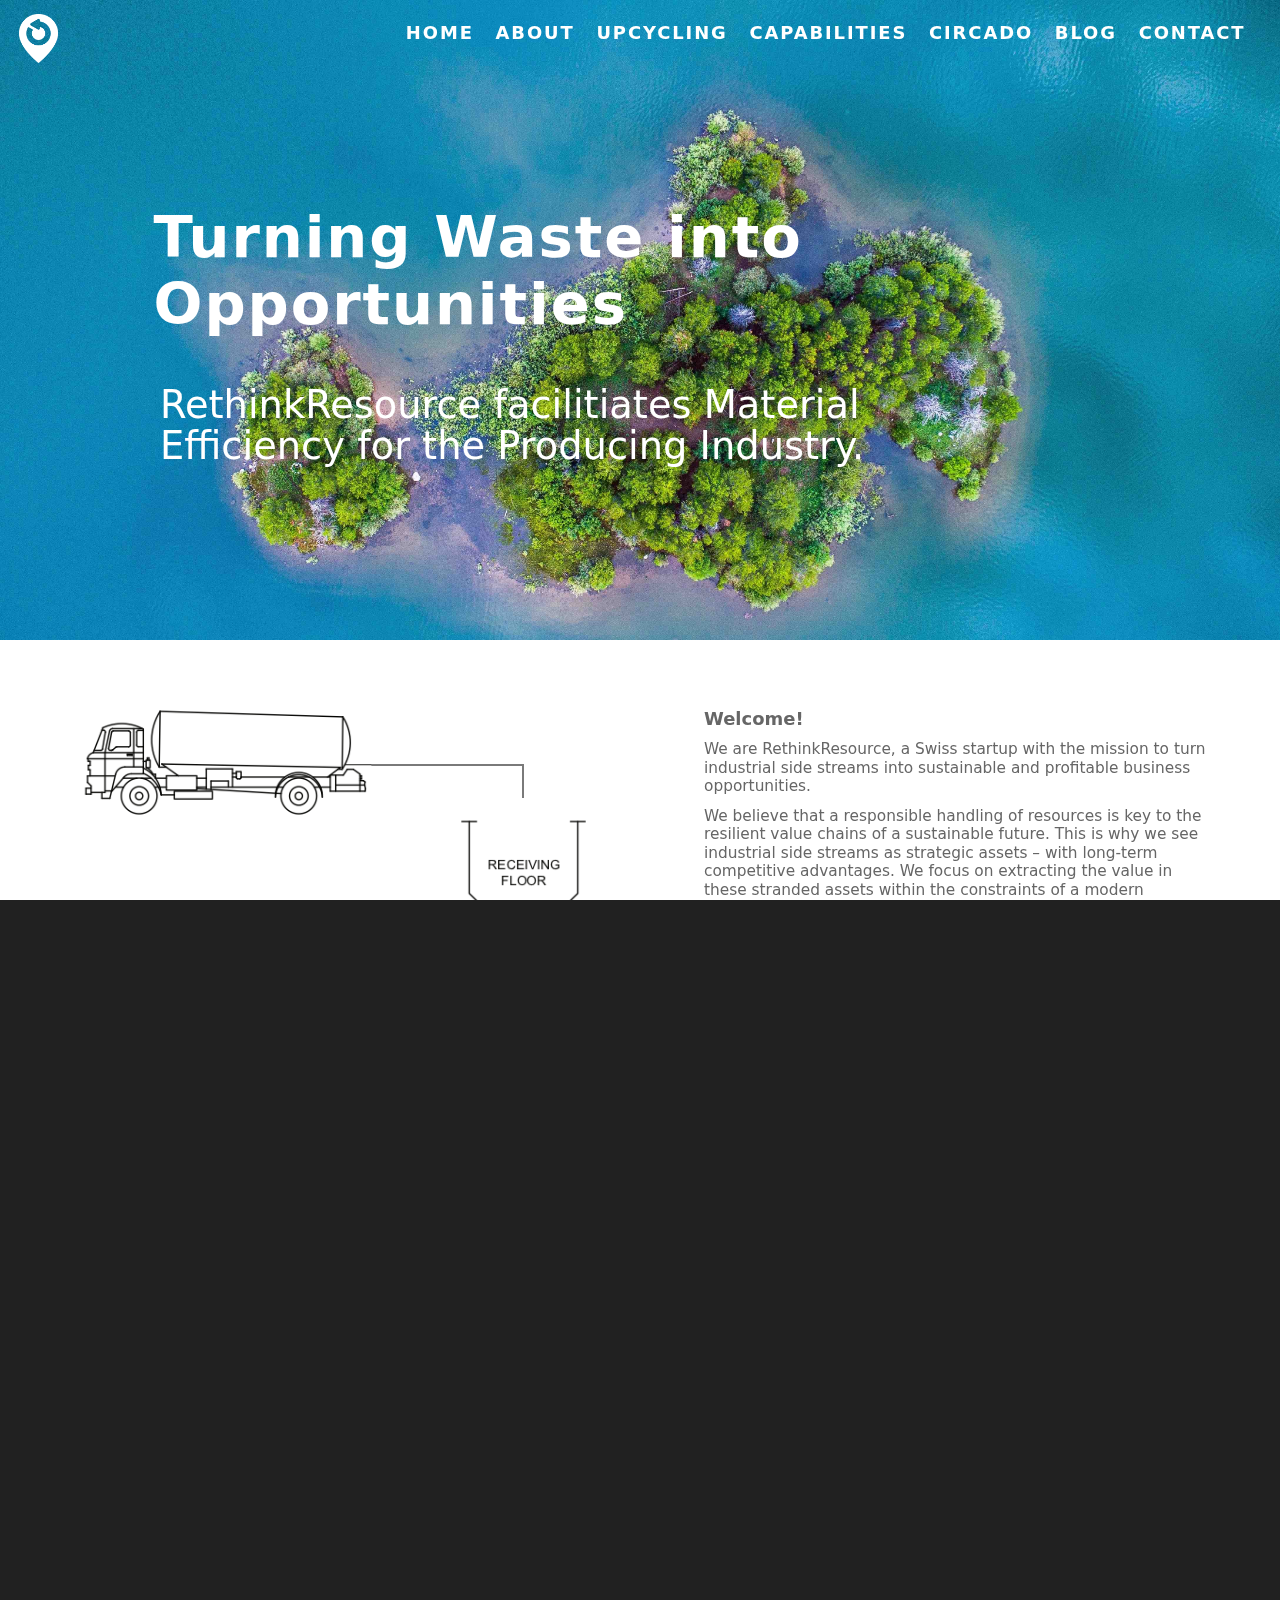
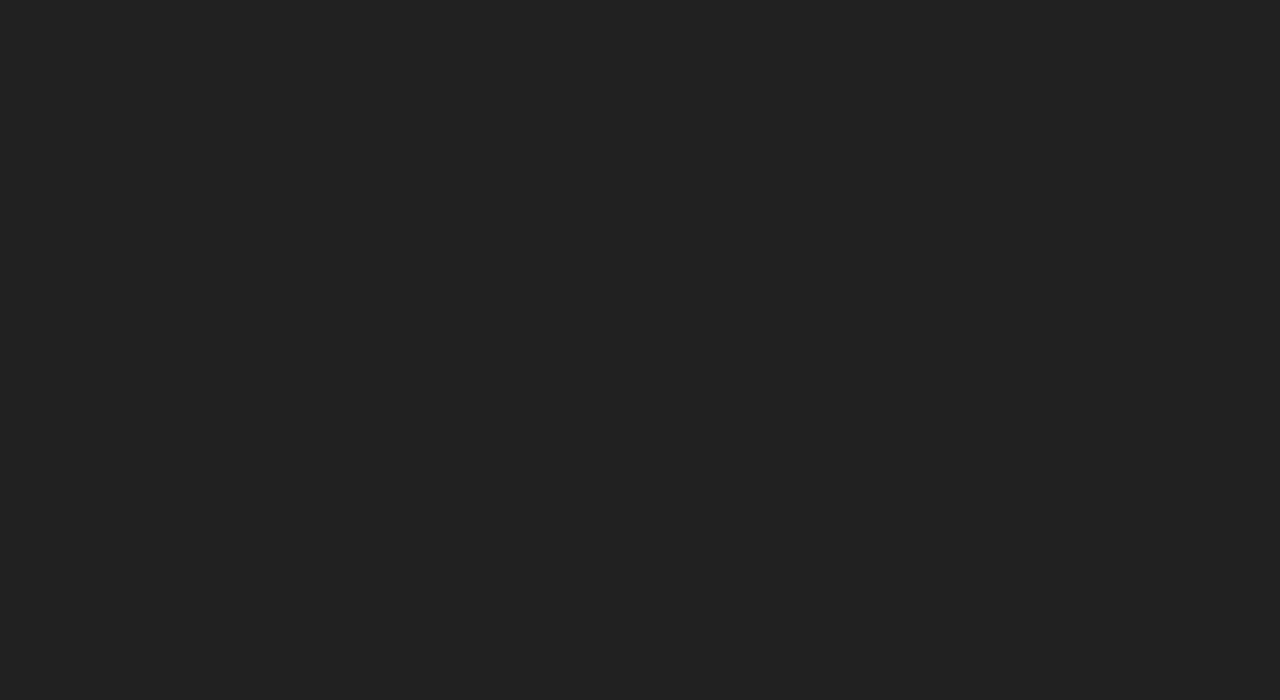
<file: index.html>
<!doctype html>
<html lang="en-US">
<head>
<meta charset="UTF-8">
<meta name="viewport" content="width=device-width, initial-scale=1.0">
<!-- <meta http-equiv="X-UA-Compatible" content="IE=edge">
<meta name="viewport" content="width=device-width, initial-scale=1"> -->
<title>RethinkResource</title>
<link href="css/general.css" rel="stylesheet" type="text/css">
<link href="css/general_header.css" rel="stylesheet" type="text/css">
<link href="css/general_iparallax.css" rel="stylesheet" type="text/css">
<link href="css/general_about.css" rel="stylesheet" type="text/css">
<link href="css/general_slider.css" rel="stylesheet" type="text/css">
<link href="css/general_lines.css" rel="stylesheet" type="text/css">
<link href="css/text-gradient.css" rel="stylesheet" type="text/css">



<script>

document.getElementById("scrollcontainer").addEventListener ("scroll", handler, useCapture);

function OnScrollDiv () {

    const div = document.getElementById ("scrollcontainer");
    var relativeScrollHeight = (div.scrollTop / window.innerWidth * 200).toFixed(1);
	const navbarelements = document.getElementsByName("dropbtn");
	const pageHeadline = document.getElementById("page-headline");
	const pageCaption = document.getElementById("page-caption");
	const navigationBar = document.getElementById("navigationbar");
	const dropDownContent = document.getElementById("dropdown-cont");
	const whiteLogo = document.getElementById("top-page-logo-white");
	const colorLogo = document.getElementById("top-page-logo-color");

		if (relativeScrollHeight >= 50) {
			pageHeadline.classList.remove("fade-in");
			pageCaption.classList.remove("fade-in");
			pageHeadline.classList.add("fade-out");
			pageCaption.classList.add("fade-out");
		} else {
			pageHeadline.classList.remove("fade-out");
			pageCaption.classList.remove("fade-out");
			pageHeadline.classList.add("fade-in");
			pageCaption.classList.add("fade-in");
		}


		if (relativeScrollHeight >= 90 && relativeScrollHeight < 335 && !(relativeScrollHeight >= 175 && relativeScrollHeight < 230)){
			for (var i = 0; i < navbarelements.length; i++) {
				navbarelements[i].classList.add("black-navbar");
			}
			navigationBar.classList.add("white-bg-navbar");
			whiteLogo.classList.remove("visible");
			whiteLogo.classList.add("hidden");
			colorLogo.classList.remove("hidden");
			colorLogo.classList.add("visible");
		} else {
			for (var i = 0; i < navbarelements.length; i++) {
				navbarelements[i].classList.remove("black-navbar");
			}
			navigationBar.classList.remove("white-bg-navbar");
			whiteLogo.classList.remove("hidden");
			whiteLogo.classList.add("visible");
			colorLogo.classList.remove("visible");
			colorLogo.classList.add("hidden");
		}
}

</script>

</head>


<body>

<input type="checkbox" name="disccb" id="dsccb1" class="hidden"/>

<!-- Navigation -->

<header id="navigationbar">
	<div class="logosmall-container">
  	<img class="logosmall visible" src="img/ReRe_Icon_RGB_white.png" alt="image" id="top-page-logo-white"/>
  	<img class="logosmall hidden" src="img/ReRe_Icon_RGB_color.png" alt="image" id="top-page-logo-color"/>
  	<a  href="index.html"></a>
	</div>
  	<nav>
    	<ul>
		    <li class="dropdown">
		        <a href="index.html" name="dropbtn">HOME
		        </a>
		    </li>
			<li class="dropdown">
	   			<a href="about.html" name="dropbtn">ABOUT
	    		</a>
			</li>
		    <li class="dropdown">
	   			<a href="upcycling.html" name="dropbtn">UPCYCLING
	    		</a>
			</li>
			<li class="dropdown">
   				<a href="capabilities.html" id="dropbutton" name="dropbtn">CAPABILITIES
    			</a>
				<!--div class="dropdown-content" id="dropdown-cont">
	     			<a href="#">CIRCULAR ECOSYSTEM
	     			</a>
	  			    <a href="#">SIDE STREAM VALORISATION
	  			    </a>
	   			    <a href="#">UPCYCLING SOLUTIONS
	   			    </a>
			  	</div-->
			</li>
			<li class="dropdown">
   				<a href="circado.html" name="dropbtn">CIRCADO
    		  	</a>
			</li>
	        <li class="dropdown">
   				<a href="#about" name="dropbtn">BLOG
    			</a>
			</li>
	        <li class="dropdown">
   			  	<a href="contact.html" name="dropbtn">CONTACT 
    		  	</a>
			</li>
      	</ul>
    </nav>
</header>

<!-- Parallax Scrolling Section -->

<div class="iparallax" id="scrollcontainer" onscroll="OnScrollDiv ()">

<div id="group0" class="parallaxGroup height-is-50">
	<div class="iparallaxLayer backgroundLayer">
		<h2 class="headline text-is-white fade-in header-translate" id="page-headline">Turning Waste into Opportunities
		</h2>
		<p class="headline_description text-is-white fade-in header-translate" id="page-caption">
		RethinkResource facilitiates Material Efficiency for the Producing Industry.
		</p>
	</div>
	<div class="iparallaxLayer deepBackgroundLayer">
		<img src="img/RethinkResource_Island_bad.jpg" alt="RethinkResource Island" class="width-is-100" id="landing-image">
	</div>
</div>


<div id="group1" class="parallaxGroup height-is-120">
  	<div class="iparallaxLayer baseLayer">

		<div class="about background-is-white height-is-40" id="about1">
			<div class="quote">
				<img src="img/LKW_Process_Flow.png" alt="truck image" id="truck"/>
				<div class="quotew">
				<p class="bar is-lowered gradient1">“Recovering lost product and returning it to the industrial ecosystem.”
				</p>
				</div>
			</div>
			<div class="design-container">
				<img src="img/Receiving_Floor_Process_Flow.png" alt="receiving floor image" id="receivingFloor"/>
				<div class="landing-linesshape3"></div>
				<img src="img/Number_Indicator_Process_Flow.png" alt="number indicator image" id="indicator100"/>
				<div class="landing-linesshape1"></div>
				<div class="landing-linesshape2"></div>
				<div class="landing-linesshape4"></div>
				<div class="square-box" id="landing-box1"></div>
				<img src="img/Conveyor_vertical_Process_Flow.png" alt="vertical conveyor image" id="vertical-conveyor"/>
				<div class="square-box-with-diagonal" id="landing-box2"></div>
				<img src="img/Arrow_Process_Flow.png" alt="process flow arrow image" id="process-flow-arrow"/>
			</div>
	    	<div class="text-column width-is-40">
	    		<h3>Welcome!</h3>
				<p>We are RethinkResource, a Swiss startup with the mission to turn industrial side streams into sustainable and profitable business opportunities.</p>
				<p>We believe that a responsible handling of resources is key to the resilient value chains of a sustainable future. This is why we see industrial side streams as strategic assets – with long-term competitive advantages. We focus on extracting the value in these stranded assets within the constraints of a modern production system.</p>
	    		<p>Our daily business is the search and implementation of the best possible innovations through resource efficiency. Our team works with a hands-on approach to provide the necessary project management and business cases for the creation of sustainable consumer products, through open innovation, in collaboration with our customers and partners.</p>
	    		<p>We understand our customers’ wish for a responsible handling of material streams.</p>
			</div>
	    </div>

		<div class="slider">
			<input type="radio" name="radio-btn" id="img-1" />
			<input type="radio" name="radio-btn" id="img-2" />
			<input type="radio" name="radio-btn" id="img-3" />

			<div class="slide" id="sld-1">
				<p class="slide_head" id="slhead1">Create success stories, aligned with the current operations, to champion a new mindset.</p>
				<p class="slide_link" id="sllink1"><a href="capabilities.html#team-caption" style="text-decoration: none; color: inherit;">&#8594; read more on Ecosystems &amp; Innovation ...</a></p>
				<p class="slide_head" id="slhead2">The realization of a closed system impacts our perception of the use of resources.</p>
				<p class="slide_link" id="sllink2"><a href="capabilities.html#side-stream-valorisation" style="text-decoration: none; color: inherit;">&#8594; read more on Side-Stream Valorisation ...</a></p>
				<p class="slide_head" id="slhead3">Circular Innovation is triggered by the existence of a side-stream that is currently undervalued.</p>
				<p class="slide_link" id="sllink3"><a href="capabilities.html#upcycling-project" style="text-decoration: none; color: inherit;">&#8594; read more on Upcycling in Industry ...</a></p>
				<img src="img/francis-cheung-141287_bad.jpg" alt="image" id="slideimg1">
				<img src="img/AdobeStock_126296096_wide.jpg" alt="image">
				<img src="img/RethinkResource_field_bad.jpg" alt="image">
			</div>
		  	<ul class="nav-dots">
				<label for="img-1" class="nav-dot" id="img-dot-1"></label>
		    	<label for="img-2" class="nav-dot" id="img-dot-2"></label>
	    		<label for="img-3" class="nav-dot" id="img-dot-3"></label>
	   	 	</ul>
		</div>

		<div class="about background-is-white" id="about2">
			<div class="quote">
				<div class="quotew">
				<p class="gradient1 bar has-lots-of-text is-lowered">"In the current environment, competitive advantage flows to companies that know how to do more with less.</p><br>
				<p class="bar has-lots-of-text gradient1"> Winning organizations are embedding sustainability into their business models and governance processes to capture growth opportunities, resource advantages, and cost savings."</p><br>
				<p class="tag gradient1"> - <a style="text-decoration: none; color: inherit;" href="https://www.bcg.com/capabilities/sustainability/default.aspx">The Boston Consulting Group</a></p>
				</div>
			</div>
			<div class="design-container">
			</div>
	    	<div class="text-column width-is-40">
				<h3>How do you harness unused potential?</h3>
				<p>Circular innovation is triggered by the existence of a side stream that is currently undervalued. We apply  our wide range of expertise between product innovation and process engineering and activate our network to explore material properties and discover value by asking “What is the wasted side-stream, and what can it become?”</p>
				<p>Not every innovation is an invention. Sometimes, it is about scaling up niche innovations and taking them to the mainstream. Sometimes it is about reproducing established innovations in a new industry, or just about making a new cross-industry link between buyers and sellers of secondary resources. In some cases, it is about highlighting the application of secondary resources and creating that critical upcycling value that conscious consumers love.</p>
				<p>Whatever your case is, we provide the network and knowhow to implement the right upcycling innovations for your industry. We manage the process of open innovation with supplier and partner companies across Europe, and at the same time we take a close look at various business cases and reduce them to a concrete portfolio while they gain traction. It is particularly important to us to assist you with the implementation in order to create sustainable added value.</p><br>
				<p class="is-indented">See what others have done in our <a href="upcycling.html">UPCYCLING</a> section</p>
			</div>
	    </div>

	</div>
</div>


<div id="group2" class="parallaxGroup height-is-50 hackyGroup">
	<div class="iparallaxLayer baseLayer" id="closing-container">
		<div class="legaldc">
		<img class="visible logodisc" src="img/ReRe_Icon_RGB_white.png" alt="image" id="disclaimer-logo-white"/>
		<h3>Datenschutzbestimmungen von RethinkResource</h3>
		<div>
			<li>
				<h4>Die Sicherheit der Nutzer steht an erster Stelle</h4>
				<p>RethinkResource GmbH (nachfolgend RethinkResource) respektiert die Privatsphäre der Nutzer der Webseite und des Online-Shops. Diese Datenschutzbestimmungen bilden die Grundlage für die Bearbeitung der personenbezogenen Daten und geben Aufschluss, welche Art von Nutzerdaten durch RethinkResource gesammelt werden und wie RethinkResource diese Daten verwendet. RethinkResource hält die geltenden Datenschutzrechte ein und verarbeitet die Personendaten einzig zu den Zwecken, für welche die Daten übermittelt wurden.</p>
				<p>Diese Datenschutzbestimmungen werden von Zeit zu Zeit angepasst, ergänzt oder geändert. Mit jedem neuen Aufruf oder Besuch der Webseite gilt die jeweils aktuelle, abrufbare Version.</p>
			</li>
			<li>
				<h4>Art der erfassten Daten</h4>
				<p>Beim Besuch der Webseite von RethinkResource werden statistische Besucherdaten darüber erhoben, welche Teile des Webangebots vom jeweiligen Nutzer besonders häufig besucht werden. Hierbei können z.B. Daten hinsichtlich des vom Nutzer verwendeten Browsers, Betriebssystems, Weblogs und anderer Verbindungsdaten, erfasst werden, unabhängig davon, ob deren Erfassung für unsere oder andere Zwecke erforderlich ist. In diesem Zusammenhang ist es teilweise erforderlich, dass sogenannte Cookies zum Einsatz kommen. Diese gesammelten Daten beinhalten keinen Personenbezug oder sind genügend anonymisiert, um keine Rückschlüsse auf Ihre Person machen zu können.</p>
				<p>RethinkResource nimmt keine automatische Sammlung von persönlichen Daten der Nutzer wie z.B. dem Namen, der Anschrift, Telefonnummer oder E-Mail-Adresse, vor. Eine Ausnahme davon bilden Angaben, welche der Nutzer freiwillig an RethinkResource übermittelt, indem Webseite-Formulare ausgefüllt werden oder RethinkResource auf andere Weise über die Webseite kontaktiert wird.</p>
			</li>
			<li>
				<h4>Einsatz von Cookies</h4>
				<p>Um den Webauftritt für die Nutzer laufend zu verbessern, kann RethinkResource Cookies einsetzen. Cookies sind kleine Software-Informationen, die durch Browser (z.B. Internet Explorer oder Mozilla Firefox) auf der Computerfestplatte des Nutzers abgespeichert werden, um die Nutzung der Webseite zu erleichtern (z.B. Sprachwahl, Warenkorb, etc.). Diese Cookies sind vollständig anonymisiert und enthalten keine Personendaten. Zu keinem Zeitpunkt wird Spionage-Software installiert oder verwendet, um auf dem Computer gespeicherte Daten und Informationen zugreifen zu können.</p>
				<p>Die meisten Browser akzeptieren solche Cookies automatisch, jedoch können die Browser so konfiguriert werden, dass sie keine Cookies annehmen oder abspeichern. Einzelheiten hierzu sind der Bedienungsanleitung bzw. der Hilfe-Funktion des Browsers zu entnehmen.</p>
			</li>
			<li>
				<h4>Verwendung der Daten</h4>
				<p>Die anonymisierten Daten, welche beim Aufruf der RethinkResource-Webseite mittels Cookies festgehalten werden, können zu Analysezwecken, zur Optimierung der Webseite und für die Messung der Performance eingesetzt werden. RethinkResource kann dafür folgende Drittanbieter einsetzen, die teilweise eigene Datenschutzregelungen haben, auf welche RethinkResource keinen Einfluss hat:</p>
				<h4>Google Analytics</h4>
				<p>Daten, die Benutzer von sich aus als Nutzer des Internetauftritts übermitteln, dürfen von RethinkResource zum Zweck der Verbesserung der Webseite sowie der individuellen Betreuung der Nutzer verwendet werden. Dazu gehören unter anderem das Versenden von Informationen, Angeboten oder die Benachrichtigung mit Bezug auf die Produktpalette oder auf Dienstleistungen an. Der Versand des RethinkResource-Newsletters erfolgt nur, wenn der Nutzer dies wünscht (Newsletter Opt-in-Verfahren).</p>
			</li>
			<li>
				<h4>Social-Media Content</h4>
				<p>RethinkResource kann auf seiner Webseite Social Media Plugins, z.B. von Facebook, Google+ oder Twitter verwenden. Diese Plattformen haben eigene Datenschutzregelungen, auf welche RethinkResource keinen Einfluss hat.</p>
				<p>Wünscht der Nutzer, dass keine dieser Plugins geladen werden, wird empfohlen, sich vom entsprechenden Social-Media-Dienst auszuloggen. Des Weiteren können verschiedene Browser so eingestellt oder mit Add-Ons (z.B. Facebook-Blocker) ergänzt werden, dass die Social-Media-Plugins nicht geladen werden.</p>
			</li>
			<li>
				<h4>Weitergabe Ihrer Daten</h4>
				<p>RethinkResource sowie allfällige Tochter- und Zweiggesellschaften in der Unternehmensgruppe können personenbezogenen Daten gemäss diesen Datenschutzbestimmungen nutzen. Darüber hinaus werden die personenbezogenen Daten gegenüber Dritten nicht offenlegen.</p>
				<p>Ausgenommen davon ist, wenn der Nutzer der Weitergabe der Daten an Unternehmen, die nicht mit RethinkResource verbunden sind, zugestimmt hat oder wenn RethinkResource hierzu gesetzlich, behördlich oder gerichtlich verpflichtet wird. Ausserdem wenn Dienstleister, welche RethinkResource in der Datenverarbeitung, der Verwaltung der Webseite oder auf sonstige Weise sowie bei der Erbringung der vom Nutzer angeforderten Produkte und Dienstleistungen unterstützen, beigezogen werden. Diese Dritten werden verpflichtet, das gleiche Mass an Sicherheit und Datenschutz einzuhalten, wie RethinkResource.</p>
			</li>
			<li>
				<h4>Datensicherheit</h4>
				<p>Die Übermittlung von Daten über das Internet ist leider nicht absolut sicher. RethinkResource arbeitet mit Dienstleistern und Internetanbietern zusammen, welche angemessene technische und organisatorische Sicherheitsvorkehrungen treffen, um die personenbezogenen Daten der Nutzer zu schützen. RethinkResource kann jedoch keine Garantie für die Sicherheit der vom Nutzer übermittelten Daten übernehmen. Jede Datenübertragung erfolgt daher auf eigenes Risiko.</p>
			</li>
			<li>
				<h4>Ihre Informations- und Widerrufsrechte</h4>
				<p>Selbstverständlich steht es jedem Nutzer frei, RethinkResource jederzeit – beispielsweise in einer E-Mail – mitzuteilen, dass die personenbezogenen Daten zukünftig nicht zur Kontaktaufnahme verwendet werden sollen. Auch die Teilnahme an den besonderen Services der RethinkResource-Webseite, wie dem Newsletter-Service, kann jederzeit widerrufen werden.</p>
				<p>Zusätzlich besteht die Möglichkeit, Informationen zur Verarbeitung der Daten einzuholen oder eine Kopie der personenbezogenen Daten, welche über die RethinkResource-Webseite erhoben wurden, zu verlangen. Entsprechende Anfragen sind bitte schriftlich an RethinkResource GmbH (Technoparkstrasse 1, CH-8005 Zürich) oder info@rethink-resource.com zu richten.</p>
			</li>
			<li>
				<h4>Schlussbestimmungen</h4>
				<p>Sollten sich einzelne Bestimmungen oder Teile dieser Datenschutzbestimmungen als nichtig oder unwirksam erweisen, so wird dadurch die Gültigkeit der Datenschutzbestimmungen im Übrigen nicht berührt.</p>
				<p>Der Gerichtsstand ist Zürich und das anwendbare Recht Schweizer Recht.</p>
				<p>(Version 26. Februar 2014)</p>
			</li>
			</div>
		</div>
		<img src="img/sweet-ice-cream-photography-258300_bad.jpg" alt="RethinkResource Circle" class="width-is-100" id="closing-image"/>
	</div>
</div>

<!--input type="checkbox" name="disccb2" id="dsccb2" class="hidden"/-->

<div class="gallery shift-footer">
	<ul class="thumbnail tntext">
    	<h3 class="stats"><a href="index.html" style="text-decoration: none; color: inherit;">RethinkResource</a></h3>
    	<p><a href="about.html#press-headline" style="text-decoration: none; color: inherit;">Press</a></p>
		<p style="text-decoration: none;">Jobs</p>
		<p style="text-decoration: none;">Downloads</p>
		<label for="dsccb1" class="clicklink" id="clicklink1" style="text-decoration: none;">Disclaimer</label>
	</ul>
    <ul class="thumbnail tntext">
	    <h3 class="stats"><a href="about.html" style="text-decoration: none; color: inherit;">About Us</a></h3>
		<p><a href="about.html#team-headline" style="text-decoration: none; color: inherit;">Team</a></p>
		<p><a href="about.html#values-headline" style="text-decoration: none; color: inherit;">Values</a></p>
		<p><a href="about.html#partners-headline" style="text-decoration: none; color: inherit;">Friends</a></p>
		<p><a href="about.html#testemonials" style="text-decoration: none; color: inherit;">Testemonials</a></p>
    </ul>
    <ul class="thumbnail tntext">
    	<h3 class="stats">Social Media</h3>
    	<p>Blag</p>
		<p><a href="https://www.linkedin.com/company/rethink-resource" style="text-decoration: none; color: inherit;">LinkedIn</a></p>
		<p><a href="https://twitter.com/rethinkcircular" style="text-decoration: none; color: inherit;">Twitter</a></p>
		<p><a href="https://www.facebook.com/RethinkResource/" style="text-decoration: none; color: inherit;">Facebook</a></p>
    </ul>
	<ul class="thumbnail tnright">
		<img class="logofoot" src="img/ReRe_Logo_RGB_white.png" alt="image"/>
    	<h3 class="stats">&copy; RethinkResource GmbH</h3>
    	<p><a href="https://www.google.ch/maps/place/Technopark,+Technoparkstrasse+1,+8005+Z%C3%BCrich/@47.3901905,8.5136578,17z/data=!3m1!4b1!4m5!3m4!1s0x47900a473dddd8e3:0xed9948c1f7b2b01a!8m2!3d47.3901869!4d8.5158465" style="text-decoration: none; color: inherit;">Technoparkstrasse 1</a></p>
		<p><a href="https://www.google.ch/maps/place/Technopark,+Technoparkstrasse+1,+8005+Z%C3%BCrich/@47.3901905,8.5136578,17z/data=!3m1!4b1!4m5!3m4!1s0x47900a473dddd8e3:0xed9948c1f7b2b01a!8m2!3d47.3901869!4d8.5158465" style="text-decoration: none; color: inherit;">CH-8005 Zürich</a></p>
		<p class="phonumber">+41 79 726 35 00</p>
		<p class="infomail"><a href="mailto:info@rethink-resource.com" style="text-decoration: none; color: inherit;">info@rethink-resource.com</a></p>
    </ul></div>

</div>

</body>
</html>
</file>
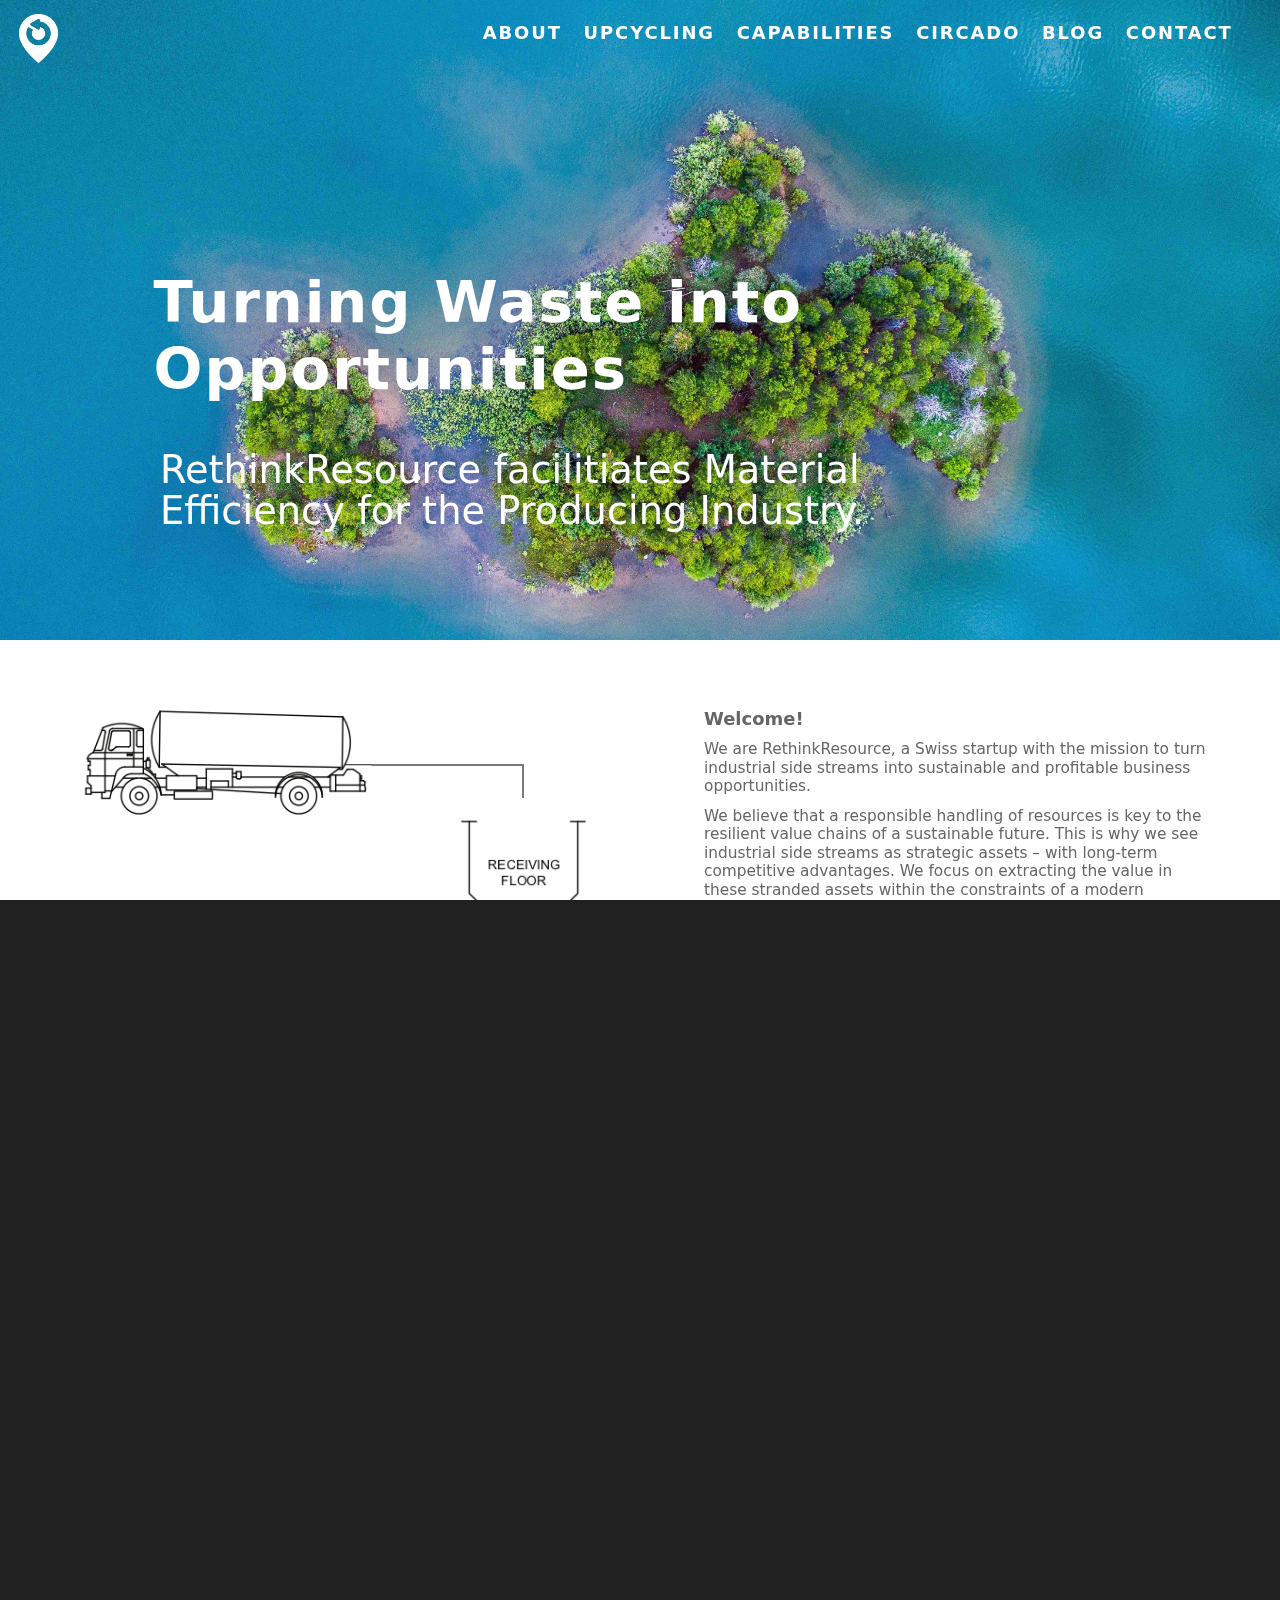
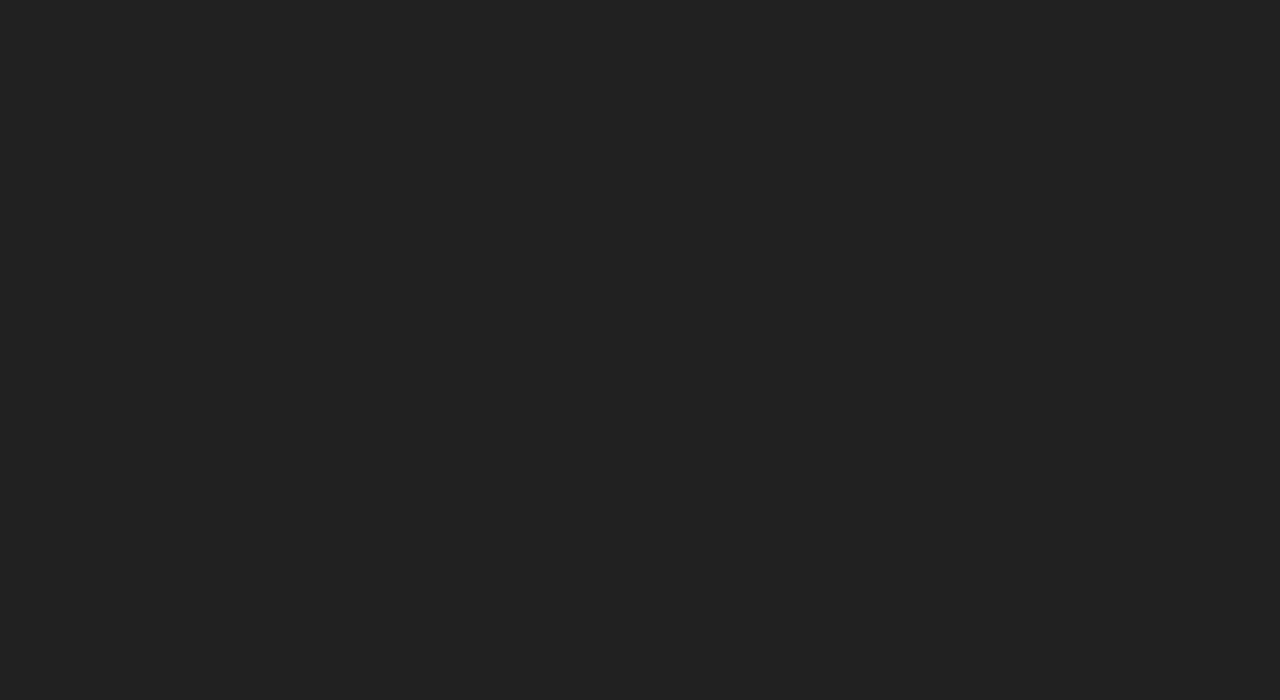
<file: web/index.html>
<!doctype html>
<html lang="en-US">
<head>
<meta charset="UTF-8">
<meta name="viewport" content="width=device-width, initial-scale=1.0">
<!-- <meta http-equiv="X-UA-Compatible" content="IE=edge">
<meta name="viewport" content="width=device-width, initial-scale=1"> -->
<title>RethinkResource</title>
<link href="css/general.css" rel="stylesheet" type="text/css">
<link href="css/general_header.css" rel="stylesheet" type="text/css">
<link href="css/general_iparallax.css" rel="stylesheet" type="text/css">
<link href="css/general_about.css" rel="stylesheet" type="text/css">
<link href="css/general_slider.css" rel="stylesheet" type="text/css">
<link href="css/general_lines.css" rel="stylesheet" type="text/css">
<link href="css/text-gradient.css" rel="stylesheet" type="text/css">



<script>

object.addEventListener ("scroll", handler, useCapture);

function OnScrollDiv () {

    const div = document.getElementById ("scrollcontainer");
    var relativeScrollHeight = (div.scrollTop / window.innerWidth * 200).toFixed(1);
	const navbarelements = document.getElementsByName("dropbtn");
	const pageHeadline = document.getElementById("page-headline");
	const pageCaption = document.getElementById("page-caption");
	const navigationBar = document.getElementById("navigationbar");
	const dropDownContent = document.getElementById("dropdown-cont");
	const whiteLogo = document.getElementById("top-page-logo-white");
	const colorLogo = document.getElementById("top-page-logo-color");

		if (relativeScrollHeight >= 50) {
			pageHeadline.classList.remove("fade-in");
			pageCaption.classList.remove("fade-in");
			pageHeadline.classList.add("fade-out");
			pageCaption.classList.add("fade-out");
		}
		if (relativeScrollHeight < 50) {
			pageHeadline.classList.remove("fade-out");
			pageCaption.classList.remove("fade-out");
			pageHeadline.classList.add("fade-in");
			pageCaption.classList.add("fade-in");
		}


		if (relativeScrollHeight >= 90 && relativeScrollHeight < 335 && !(relativeScrollHeight >= 175 && relativeScrollHeight < 230)){
			for (var i = 0; i < navbarelements.length; i++) {
				navbarelements[i].classList.add("black-navbar");
			}
			navigationBar.classList.add("white-bg-navbar");
			dropDownContent.classList.add("white-bg-navbar");
			whiteLogo.classList.remove("visible");
			whiteLogo.classList.add("hidden");
			colorLogo.classList.remove("hidden");
			colorLogo.classList.add("visible");
		}
		if (relativeScrollHeight < 90 || relativeScrollHeight >= 335 || (relativeScrollHeight >= 175 && relativeScrollHeight < 230)){
			for (var i = 0; i < navbarelements.length; i++) {
				navbarelements[i].classList.remove("black-navbar");
			}
			navigationBar.classList.remove("white-bg-navbar");
			dropDownContent.classList.remove("white-bg-navbar");
			whiteLogo.classList.remove("hidden");
			whiteLogo.classList.add("visible");
			colorLogo.classList.remove("visible");
			colorLogo.classList.add("hidden");
		}
}
	
</script>

</head>


<body>
		
<input type="checkbox" name="disccb" id="dsccb1" class="hidden"/>

<!-- Navigation -->

<header id="navigationbar">
	<div class="logosmall-container">
	<img class="logosmall visible" src="images/ReRe_Icon_RGB_white.png" alt="image" id="top-page-logo-white"/>
	<img class="logosmall hidden" src="images/ReRe_Icon_RGB_color.png" alt="image" id="top-page-logo-color"/>
	<a  href="RethinkResource_landing.html"></a>
	</div>
    <nav>
      	<ul>
			<li class="dropdown">
   				<a href="RethinkResource_about.html" name="dropbtn">ABOUT 
    			</a>
			</li> 
	        <li class="dropdown">
   				<a href="#about" name="dropbtn">UPCYCLING 
    			</a>
			</li>
			<li class="dropdown">
   				<a href="#about" name="dropbtn" id="dropbutton">CAPABILITIES 
    			</a>
				<div class="dropdown-content" id="dropdown-cont">
	     			<a href="#" name="dropbtn">CIRCULAR ECOSYSTEM
	     			</a>
	  			    <a href="#" name="dropbtn">SIDE STREAM VALORISATION
	  			    </a>
	   			    <a href="#" name="dropbtn">UPCYCLING SOLUTIONS
	   			    </a>
			  	</div>
			</li>
			<li class="dropdown">
   				<a href="RethinkResource_Circado.html" name="dropbtn">CIRCADO 
    		  	</a>
			</li>
	        <li class="dropdown">
   				<a href="#about" name="dropbtn">BLOG 
    			</a>
			</li>
	        <li class="dropdown">
   			  	<a href="#about" name="dropbtn">CONTACT 
    		  	</a>
			</li>
      	</ul>
    </nav>
</header>

<!-- Parallax Scrolling Section -->

<div class="iparallax" id="scrollcontainer" onscroll="OnScrollDiv ()">

<div id="group0" class="parallaxGroup height-is-50">
	<div class="iparallaxLayer backgroundLayer">
		<h2 class="headline text-is-white fade-in header-translate" id="page-headline">Turning Waste into Opportunities
		</h2>
		<p class="headline_description text-is-white fade-in header-translate" id="page-caption">
		RethinkResource facilitiates Material Efficiency for the Producing Industry.
		</p>
	</div>
	<div class="iparallaxLayer deepBackgroundLayer">
		<img src="images/RethinkResource_Island_bad.jpg" alt="RethinkResource Island" id="landing-image">
	</div>
</div>


<div id="group1" class="parallaxGroup height-is-120">
  	<div class="iparallaxLayer baseLayer">

		<div class="about" id="about1">
			<div class="quote">
				<img src="images/LKW_Process_Flow.png" alt="truck image" id="truck"/>
				<div class="quotew">
				<p class="bar is-lowered gradient1">“Recovering lost product and returning it to the industrial ecosystem.”
				</p>
				</div>
			</div>
			<div class="design-container">
				<img src="images/Receiving_Floor_Process_Flow.png" alt="receiving floor image" id="receivingFloor"/>
				<div class="landing-linesshape3"></div>
				<img src="images/Number_Indicator_Process_Flow.png" alt="number indicator image" id="indicator100"/>
				<div class="landing-linesshape1"></div>
				<div class="landing-linesshape2"></div>
				<div class="landing-linesshape4"></div>
				<div class="square-box" id="landing-box1"></div>
				<img src="images/Conveyor_vertical_Process_Flow.png" alt="vertical conveyor image" id="vertical-conveyor"/>
				<div class="square-box-with-diagonal" id="landing-box2"></div>
				<img src="images/Arrow_Process_Flow.png" alt="process flow arrow image" id="process-flow-arrow"/>
			</div>
	    	<div class="text-column">
	    		<h3>Welcome!</h3>
				<p>We are RethinkResource, a Swiss startup with the mission to turn industrial side streams into sustainable and profitable business opportunities.</p>
				<p>We believe that a responsible handling of resources is key to the resilient value chains of a sustainable future. This is why we see industrial side streams as strategic assets – with long-term competitive advantages. We focus on extracting the value in these stranded assets within the constraints of a modern production system.</p>
	    		<p>Our daily business is the search and implementation of the best possible innovations through resource efficiency. Our team works with a hands-on approach to provide the necessary project management and business cases for the creation of sustainable consumer products, through open innovation, in collaboration with our customers and partners.</p>
	    		<p>We understand our customers’ wish for a responsible handling of material streams.</p>
			</div>
	    </div>
		  
		<div class="slider">
			<input type="radio" name="radio-btn" id="img-1" />
			<input type="radio" name="radio-btn" id="img-2" />
			<input type="radio" name="radio-btn" id="img-3" />

			<div class="slide" id="sld-1">
				<p class="slide_head" id="slhead1">Create success stories, aligned with the current operations, to champion a new mindset.</p>
				<p class="slide_link" id="sllink1">&#8594; read more about Ecosystem &amp; Strategy ...</p>
				<p class="slide_head" id="slhead2">The realization of a closed system impacts our perception of the use of resources.</p>
				<p class="slide_link" id="sllink2">&#8594; read more about Side-Stream Valorisation ...</p>
				<p class="slide_head" id="slhead3">Circular innovation is triggered by the existence of a side stream that is currently undervalued.</p>			
				<p class="slide_link" id="sllink3">&#8594; read more about Upcycling Solutions ...</p>
				<img src="images/adam-krowitz-386852_bad.jpg" alt="image" id="slideimg1">
				<img src="images/aaron-burden-151465_bad.jpg" alt="image">
				<img src="images/RethinkResource_field_bad.jpg" alt="image">
			</div>
		  	<ul class="nav-dots">
				<label for="img-1" class="nav-dot" id="img-dot-1"></label>
		    	<label for="img-2" class="nav-dot" id="img-dot-2"></label>
	    		<label for="img-3" class="nav-dot" id="img-dot-3"></label>
	   	 	</ul>			
		</div>	
		  
		<div class="about" id="about2">
			<div class="quote">
				<div class="quotew">
				<p class="gradient1 bar has-lots-of-text is-lowered">"In the current environment, competitive advantage flows to companies that know how to do more with less.</p><br>
				<p class="bar has-lots-of-text gradient1"> Winning organizations are embedding sustainability into their business models and governance processes to capture growth opportunities, resource advantages, and cost savings."</p><br>
				<p class="tag gradient1"> - The Boston Consulting Group</p>
				</div>
			</div>
			<div class="design-container">
			</div>
	    	<div class="text-column">
				<h3>How do you leverage unused potential?</h3>
				<p>Circular innovation is triggered by the existence of a side stream that is currently undervalued. We apply  our wide range of expertise between product innovation and process engineering and activate our network to explore material properties and discover value by asking “What is the wasted side-stream, and what can it become?”</p>
				<p>Not every innovation is an invention. Sometimes, it is about scaling up niche innovations and taking them to the mainstream. Sometimes it is about reproducing established innovations in a new industry, or just about making a new cross-industry link between buyers and sellers of secondary resources. In some cases, it is about highlighting the application of secondary resources and creating that critical upcycling value that conscious consumers love.</p>
				<p>Whatever your case is, we provide the network and knowhow to implement the right upcycling innovations for your industry. We manage the process of open innovation with supplier and partner companies across Europe, and at the same time we take a close look at various business cases and reduce them to a concrete portfolio while they gain traction. It is particularly important to us to assist you with the implementation in order to create sustainable added value.</p><br>
				<p class="is-indented">See what others have done in our UPCYCLING section</p>
			</div>
	    </div>

	</div>
</div>

	
<div id="group2" class="parallaxGroup height-is-50 hackyGroup">
	<div class="iparallaxLayer baseLayer" id="closing-container">
		<div class="legaldc">
		<img class="visible logodisc" src="images/ReRe_Icon_RGB_white.png" alt="image" id="disclaimer-logo-white"/>
		<h3>Datenschutzbestimmungen von RethinkResource</h3>
		<div>
			<li>
				<h4>Die Sicherheit der Nutzer steht an erster Stelle</h4>
				<p>RethinkResource GmbH (nachfolgend RethinkResource) respektiert die Privatsphäre der Nutzer der Webseite und des Online-Shops. Diese Datenschutzbestimmungen bilden die Grundlage für die Bearbeitung der personenbezogenen Daten und geben Aufschluss, welche Art von Nutzerdaten durch RethinkResource gesammelt werden und wie RethinkResource diese Daten verwendet. RethinkResource hält die geltenden Datenschutzrechte ein und verarbeitet die Personendaten einzig zu den Zwecken, für welche die Daten übermittelt wurden.</p>
				<p>Diese Datenschutzbestimmungen werden von Zeit zu Zeit angepasst, ergänzt oder geändert. Mit jedem neuen Aufruf oder Besuch der Webseite gilt die jeweils aktuelle, abrufbare Version.</p>
			</li>
			<li>
				<h4>Art der erfassten Daten</h4>
				<p>Beim Besuch der Webseite von RethinkResource werden statistische Besucherdaten darüber erhoben, welche Teile des Webangebots vom jeweiligen Nutzer besonders häufig besucht werden. Hierbei können z.B. Daten hinsichtlich des vom Nutzer verwendeten Browsers, Betriebssystems, Weblogs und anderer Verbindungsdaten, erfasst werden, unabhängig davon, ob deren Erfassung für unsere oder andere Zwecke erforderlich ist. In diesem Zusammenhang ist es teilweise erforderlich, dass sogenannte Cookies zum Einsatz kommen. Diese gesammelten Daten beinhalten keinen Personenbezug oder sind genügend anonymisiert, um keine Rückschlüsse auf Ihre Person machen zu können.</p>
				<p>RethinkResource nimmt keine automatische Sammlung von persönlichen Daten der Nutzer wie z.B. dem Namen, der Anschrift, Telefonnummer oder E-Mail-Adresse, vor. Eine Ausnahme davon bilden Angaben, welche der Nutzer freiwillig an RethinkResource übermittelt, indem Webseite-Formulare ausgefüllt werden oder RethinkResource auf andere Weise über die Webseite kontaktiert wird.</p>
			</li>
			<li>
				<h4>Einsatz von Cookies</h4>
				<p>Um den Webauftritt für die Nutzer laufend zu verbessern, kann RethinkResource Cookies einsetzen. Cookies sind kleine Software-Informationen, die durch Browser (z.B. Internet Explorer oder Mozilla Firefox) auf der Computerfestplatte des Nutzers abgespeichert werden, um die Nutzung der Webseite zu erleichtern (z.B. Sprachwahl, Warenkorb, etc.). Diese Cookies sind vollständig anonymisiert und enthalten keine Personendaten. Zu keinem Zeitpunkt wird Spionage-Software installiert oder verwendet, um auf dem Computer gespeicherte Daten und Informationen zugreifen zu können.</p>
				<p>Die meisten Browser akzeptieren solche Cookies automatisch, jedoch können die Browser so konfiguriert werden, dass sie keine Cookies annehmen oder abspeichern. Einzelheiten hierzu sind der Bedienungsanleitung bzw. der Hilfe-Funktion des Browsers zu entnehmen.</p>
			</li>
			<li>
				<h4>Verwendung der Daten</h4>
				<p>Die anonymisierten Daten, welche beim Aufruf der RethinkResource-Webseite mittels Cookies festgehalten werden, können zu Analysezwecken, zur Optimierung der Webseite und für die Messung der Performance eingesetzt werden. RethinkResource kann dafür folgende Drittanbieter einsetzen, die teilweise eigene Datenschutzregelungen haben, auf welche RethinkResource keinen Einfluss hat:</p>
				<h4>Google Analytics</h4>
				<p>Daten, die Benutzer von sich aus als Nutzer des Internetauftritts übermitteln, dürfen von RethinkResource zum Zweck der Verbesserung der Webseite sowie der individuellen Betreuung der Nutzer verwendet werden. Dazu gehören unter anderem das Versenden von Informationen, Angeboten oder die Benachrichtigung mit Bezug auf die Produktpalette oder auf Dienstleistungen an. Der Versand des RethinkResource-Newsletters erfolgt nur, wenn der Nutzer dies wünscht (Newsletter Opt-in-Verfahren).</p>
			</li>
			<li>
				<h4>Social-Media Content</h4>
				<p>RethinkResource kann auf seiner Webseite Social Media Plugins, z.B. von Facebook, Google+ oder Twitter verwenden. Diese Plattformen haben eigene Datenschutzregelungen, auf welche RethinkResource keinen Einfluss hat.</p>
				<p>Wünscht der Nutzer, dass keine dieser Plugins geladen werden, wird empfohlen, sich vom entsprechenden Social-Media-Dienst auszuloggen. Des Weiteren können verschiedene Browser so eingestellt oder mit Add-Ons (z.B. Facebook-Blocker) ergänzt werden, dass die Social-Media-Plugins nicht geladen werden.</p>
			</li>
			<li>
				<h4>Weitergabe Ihrer Daten</h4>
				<p>RethinkResource sowie allfällige Tochter- und Zweiggesellschaften in der Unternehmensgruppe können personenbezogenen Daten gemäss diesen Datenschutzbestimmungen nutzen. Darüber hinaus werden die personenbezogenen Daten gegenüber Dritten nicht offenlegen.</p>
				<p>Ausgenommen davon ist, wenn der Nutzer der Weitergabe der Daten an Unternehmen, die nicht mit RethinkResource verbunden sind, zugestimmt hat oder wenn RethinkResource hierzu gesetzlich, behördlich oder gerichtlich verpflichtet wird. Ausserdem wenn Dienstleister, welche RethinkResource in der Datenverarbeitung, der Verwaltung der Webseite oder auf sonstige Weise sowie bei der Erbringung der vom Nutzer angeforderten Produkte und Dienstleistungen unterstützen, beigezogen werden. Diese Dritten werden verpflichtet, das gleiche Mass an Sicherheit und Datenschutz einzuhalten, wie RethinkResource.</p>
			</li>
			<li>
				<h4>Datensicherheit</h4>
				<p>Die Übermittlung von Daten über das Internet ist leider nicht absolut sicher. RethinkResource arbeitet mit Dienstleistern und Internetanbietern zusammen, welche angemessene technische und organisatorische Sicherheitsvorkehrungen treffen, um die personenbezogenen Daten der Nutzer zu schützen. RethinkResource kann jedoch keine Garantie für die Sicherheit der vom Nutzer übermittelten Daten übernehmen. Jede Datenübertragung erfolgt daher auf eigenes Risiko.</p>
			</li>
			<li>
				<h4>Ihre Informations- und Widerrufsrechte</h4>
				<p>Selbstverständlich steht es jedem Nutzer frei, RethinkResource jederzeit – beispielsweise in einer E-Mail – mitzuteilen, dass die personenbezogenen Daten zukünftig nicht zur Kontaktaufnahme verwendet werden sollen. Auch die Teilnahme an den besonderen Services der RethinkResource-Webseite, wie dem Newsletter-Service, kann jederzeit widerrufen werden.</p>
				<p>Zusätzlich besteht die Möglichkeit, Informationen zur Verarbeitung der Daten einzuholen oder eine Kopie der personenbezogenen Daten, welche über die RethinkResource-Webseite erhoben wurden, zu verlangen. Entsprechende Anfragen sind bitte schriftlich an RethinkResource GmbH (Technoparkstrasse 1, CH-8005 Zürich) oder info@rethink-resource.com zu richten.</p>
			</li>
			<li>
				<h4>Schlussbestimmungen</h4>
				<p>Sollten sich einzelne Bestimmungen oder Teile dieser Datenschutzbestimmungen als nichtig oder unwirksam erweisen, so wird dadurch die Gültigkeit der Datenschutzbestimmungen im Übrigen nicht berührt.</p>
				<p>Der Gerichtsstand ist Zürich und das anwendbare Recht Schweizer Recht.</p>
				<p>(Version 26. Februar 2014)</p>
			</li>
			</div>
		</div>
		<img src="images/sweet-ice-cream-photography-258300_bad.jpg" alt="RethinkResource Circle" id="closing-image"/>
	</div>
</div>

<!--input type="checkbox" name="disccb2" id="dsccb2" class="hidden"/-->

<div class="gallery shift-footer">
	<ul class="thumbnail tntext">
    	<h3 class="stats">RethinkResource</h3>
    	<p>Press</p>
		<p>Jobs</p>
		<p>Downloads</p>
		<label for="dsccb1" class="clicklink" id="clicklink1">Disclaimer</label>
	</ul>
    <ul class="thumbnail tntext">
	    <h3 class="stats">About Us</h3>
		<p>Values</p>
		<p>Team</p>
		<p>Partner</p>
		<p>Testemonials</p>
    </ul>
    <ul class="thumbnail tntext">
    	<h3 class="stats">Social Media</h3>
    	<p>Blag</p>
		<p>LinkedIn</p>
		<p>Twatter</p>
		<p>Facebook</p>
    </ul>
	<ul class="thumbnail tnright">
		<img class="logofoot" src="images/ReRe_Logo_RGB_white.png" alt="image"/>
    	<h3 class="stats">&copy; RethinkResource GmbH</h3>
    	<p>Technoparkstrasse 1</p>
		<p>CH-8005 Zürich</p>
		<p class="phonumber">+41 79 726 35 00</p>
		<p class="infomail">info@rethink-resource.com</p>
    </ul>
</div>

</div>
	
</body>
</html>
</file>
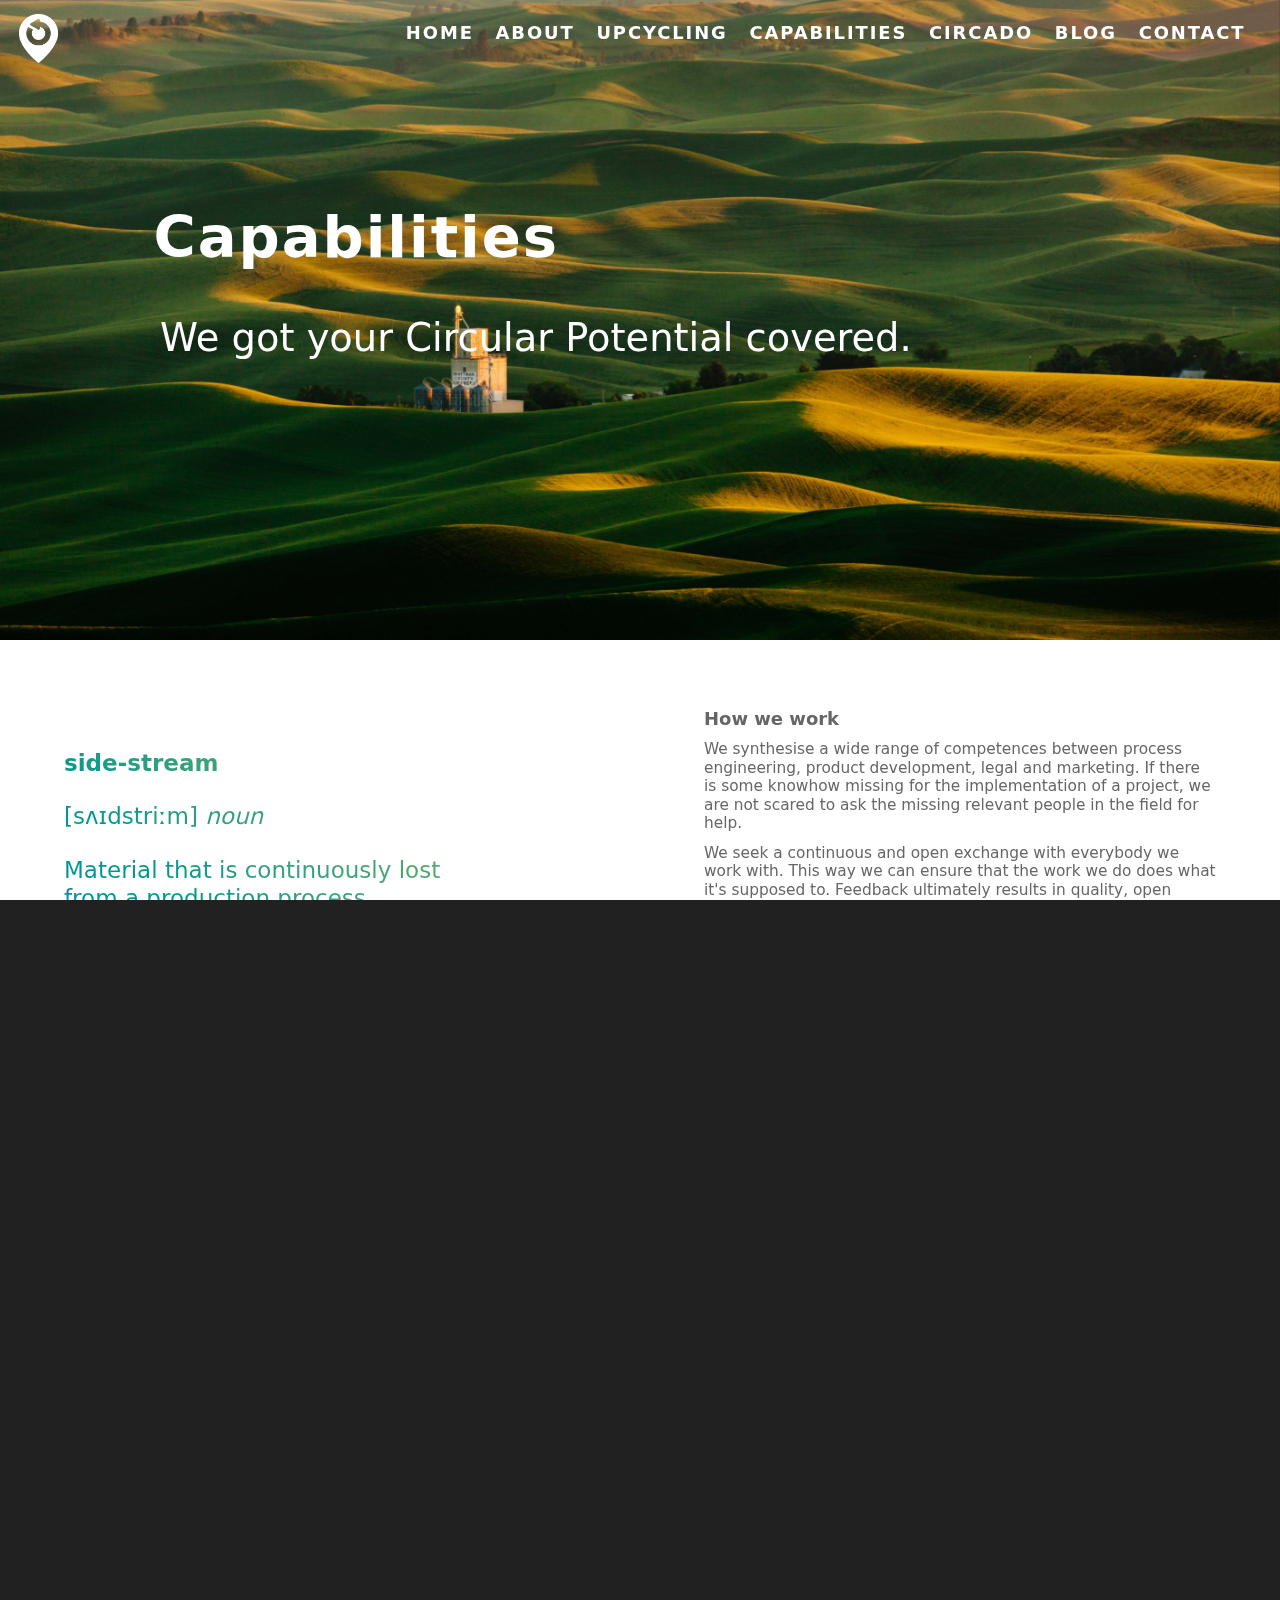
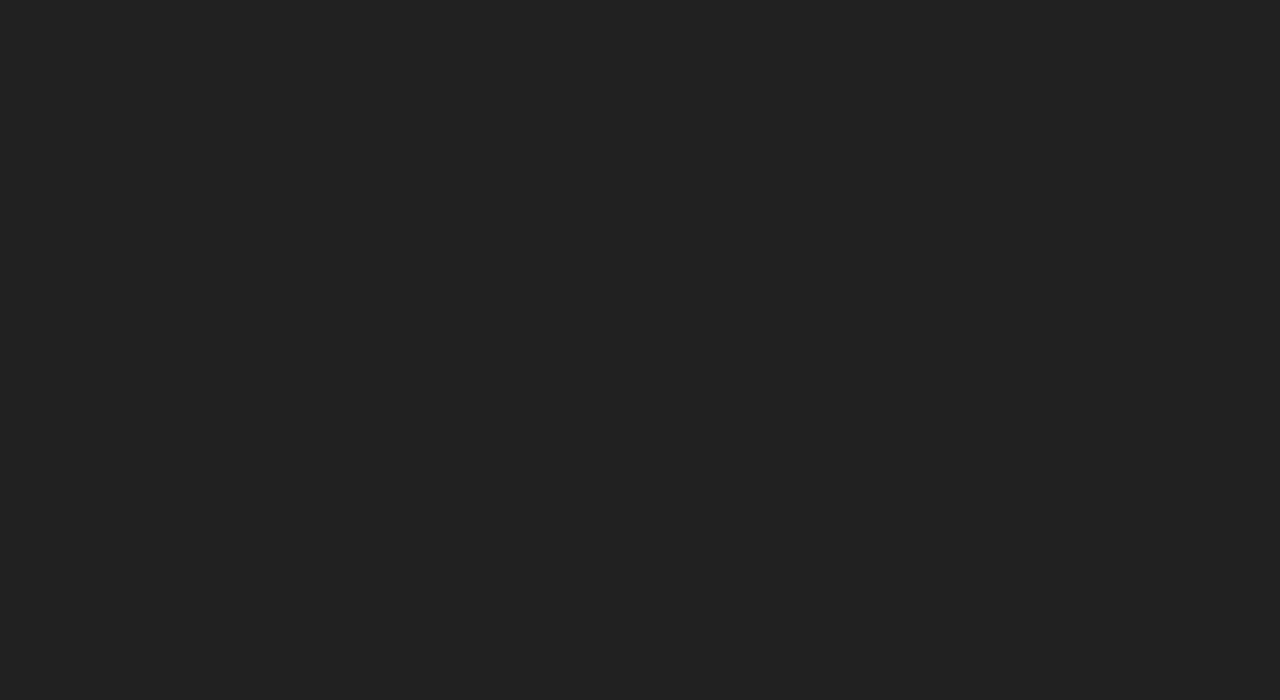
<file: capabilities.html>
<!doctype html>
<html lang="en-US">
<head>
<meta charset="UTF-8">
<meta name="viewport" content="width=device-width, initial-scale=1.0">
<!-- <meta http-equiv="X-UA-Compatible" content="IE=edge">
<meta name="viewport" content="width=device-width, initial-scale=1"> -->
<title>RethinkResource</title>
<link href="css/general.css" rel="stylesheet" type="text/css">
<link href="css/general_header.css" rel="stylesheet" type="text/css">
<link href="css/general_iparallax.css" rel="stylesheet" type="text/css">
<link href="css/general_about.css" rel="stylesheet" type="text/css">
<link href="css/text-gradient.css" rel="stylesheet" type="text/css">



<script>

document.getElementById("scrollcontainer").addEventListener ("scroll", handler, useCapture);

function OnScrollDiv () {

	var ww = window.innerWidth;
    var RSH = (document.getElementById("scrollcontainer").scrollTop / ww * 100).toFixed(2);

	const navbarelements = document.getElementsByName("dropbtn");
	const pageHeadline = document.getElementById("page-headline");
	const pageCaption = document.getElementById("page-caption");
	const navigationBar = document.getElementById("navigationbar");
	const dropDownContent = document.getElementById("dropdown-cont");
	const whiteLogo = document.getElementById("top-page-logo-white");
	const colorLogo = document.getElementById("top-page-logo-color");
	const strategyImage = document.getElementById("strategy-image");

		if (RSH >= 25) {
			pageHeadline.classList.remove("fade-in");
			pageCaption.classList.remove("fade-in");
			pageHeadline.classList.add("fade-out");
			pageCaption.classList.add("fade-out");
		} else {
			pageHeadline.classList.remove("fade-out");
			pageCaption.classList.remove("fade-out");
			pageHeadline.classList.add("fade-in");
			pageCaption.classList.add("fade-in");
		}

		if (RSH >= 25) {
			strategyImage.classList.remove("hidden");
			strategyImage.classList.add("visible");
		} else {
			strategyImage.classList.remove("visible");
			strategyImage.classList.add("hidden");
		}

		if (RSH >= 45 && RSH < 237 && !(RSH >= 87 && RSH < 115) || (RSH >= 265 && RSH < 322)){
			for (var i = 0; i < navbarelements.length; i++) {
				navbarelements[i].classList.add("black-navbar");
			}
			navigationBar.classList.add("white-bg-navbar");
			whiteLogo.classList.remove("visible");
			whiteLogo.classList.add("hidden");
			colorLogo.classList.remove("hidden");
			colorLogo.classList.add("visible");
		} else {
			for (var i = 0; i < navbarelements.length; i++) {
				navbarelements[i].classList.remove("black-navbar");
			}
			navigationBar.classList.remove("white-bg-navbar");
			whiteLogo.classList.remove("hidden");
			whiteLogo.classList.add("visible");
			colorLogo.classList.remove("visible");
			colorLogo.classList.add("hidden");
		}
}

</script>

</head>


<body>

<input type="checkbox" name="disccb" id="dsccb1" class="hidden"/>

<!-- Navigation -->

<header id="navigationbar">
	<div class="logosmall-container">
	<img class="logosmall visible" src="img/ReRe_Icon_RGB_white.png" alt="image" id="top-page-logo-white"/>
	<img class="logosmall hidden" src="img/ReRe_Icon_RGB_color.png" alt="image" id="top-page-logo-color"/>
	<a  href="index.html"></a>
	</div>
    <nav>
      	<ul>
			<li class="dropdown">
		        <a href="index.html" name="dropbtn">HOME
		        </a>
		    </li>
			<li class="dropdown">
   				<a href="about.html" name="dropbtn">ABOUT
    			</a>
			</li>
	        <li class="dropdown">
   				<a href="upcycling.html" name="dropbtn">UPCYCLING
    			</a>
			</li>
			<li class="dropdown">
   				<a href="capabilities.html" id="dropbutton" name="dropbtn">CAPABILITIES
    			</a>
				<!--div class="dropdown-content" id="dropdown-cont">
	     			<a href="#">CIRCULAR ECOSYSTEM
	     			</a>
	  			    <a href="#">SIDE STREAM VALORISATION
	  			    </a>
	   			    <a href="#">UPCYCLING SOLUTIONS
	   			    </a>
			  	</div-->
			</li>
			<li class="dropdown">
   				<a href="circado.html" name="dropbtn">CIRCADO
    		  	</a>
			</li>
	        <li class="dropdown">
   				<a href="#about" name="dropbtn">BLOG
    			</a>
			</li>
	        <li class="dropdown">
   			  	<a href="contact.html" name="dropbtn">CONTACT 
    		  	</a>
			</li>
      	</ul>
    </nav>
</header>

<!-- Parallax Scrolling Section -->

<div class="iparallax" id="scrollcontainer" onscroll="OnScrollDiv ()">

<div id="groupca0" class="parallaxGroup height-is-50">
	<div class="iparallaxLayer backgroundLayer">
		<h2 class="headline text-is-white fade-in header-translate" id="page-headline">Capabilities
		</h2>
		<p class="headline_description text-is-white fade-in header-translate" id="page-caption">
		We got your Circular Potential covered.
		</p>
	</div>
	<div class="iparallaxLayer deepBackgroundLayer">
		<img src="img/capabilities/sunny-hills-silo.jpg" alt="Sunny Hills Silo" class="width-is-100" id="capabilities-image">
	</div>
</div>


<div id="groupca1" class="parallaxGroup height-is-40">
  	<div class="iparallaxLayer baseLayer">

		<div class="about background-is-white height-is-40">
			<div class="quote">
				<div class="quotew">
				<p class="bar has-lots-of-text is-lowered gradient1"><span style="font-weight: bold">side-stream</span></p>
				<p class="bar has-lots-of-text gradient1"> [sʌɪdstriːm] <span style="font-style: italic">noun</span></p>
				<p class="bar has-lots-of-text gradient1">Material that is continuously lost from a production process. Instead of causing disposal costs, valuable components within a side-stream can find applications and be turned into profits.</p>
				</div>
			</div>
			<div class="design-container">
			</div>
	    	<div class="text-column width-is-40">
	    		<h3>How we work</h3>
	    		<p>We synthesise a wide range of competences between process engineering, product development, legal and marketing. If there is some knowhow missing for the implementation of a project, we are not scared to ask the missing relevant people in the field for help.</p>
	    		<p>We seek a continuous and open exchange with everybody we work with. This way we can ensure that the work we do does what it's supposed to. Feedback ultimately results in quality, open communication in successful implementation.</p>
	    		<p>Documentation is essential for internal and external communication. Everything we do is documented in a nice way to preserve the results for internal communication and further use such as websites and annual reports.</p>
	    		<p>In our approach, we balance challenging the status quo and preserving working systems to achieve our goal: successful applications of industrial side-streams as secondary resources in high-value products.</p>
			</div>
	    </div>

	</div>
</div>


<div id="groupca2" class="parallaxGroup height-is-50 shift-is-10-20">
	<div class="iparallaxLayer baseLayer"></div>
	<div class="iparallaxLayer nearBackgroundLayer">
		<h2 class="headline text-is-white fade-in header-translate-is-25-vw" id="strategy-headline">Our Services
		</h2>
		<p class="headline_description text-is-white fade-in header-translate-is-25-vw" id="team-caption">
			Workshops and Project-Based Consulting.
		</p>
	</div>
	<div class="iparallaxLayer backgroundLayer">
		<!--img src="img/capabilities/coastline-streams.jpg" alt="Sunny Hills Silo" class="width-is-100" id="strategy-image"-->
		<img src="img/capabilities/mimosas.jpg" alt="Sunny Hills Silo" class="width-is-100 hidden" id="strategy-image">
		<!--img src="img/capabilities/seminar-chairs.jpg" alt="Sunny Hills Silo" class="width-is-100" id="strategy-image"-->
	</div>
</div>


<div id="groupca1" class="parallaxGroup height-is-120">
  	<div class="iparallaxLayer baseLayer">

		<div class="about background-is-white height-is-120">
			<div class="quote">
				<div class="quotew">
				<p class="bar really-has-lots-of-text gradient1 is-lowered">“Sustainable consumption and production aims at 'doing more and better with less', increasing net welfare gains from economic activities by reducing resource use, degradation and pollution along the whole lifecycle, while increasing quality of life. [...]</p>
				<p class="bar really-has-lots-of-text gradient1">It requires a systemic approach and cooperation among actors operating in the supply chain, from producer to final consumer.”</p>
				<p class="tag gradient1"> - UN, <a href="https://www.un.org/sustainabledevelopment/sustainable-consumption-production/" style="text-decoration: none; color: inherit;">Sustainable Development Goal 12: Responsible Consumption and Production</a></p>
				</div>
				<img src="img/ReRe_funnel.png" alt="The RethinkResource Funnel" id="rerefunnel"/>
				<div class="quote">
				<p class="bar really-has-lots-of-text is-centered font-is-1-5">Valorisation Project Funnel</p>
				<p class="tight-tag">The goal of a Valorisation Project is the implementation of at least one new application for a side stream in the most efficient manner.</p>
				</div>
				<div class="quotew">
				<p class="bar has-lots-of-text gradient1"><span style="font-weight: bold">upcycle</span></p>
				<p class="bar has-lots-of-text gradient1">[ˈʌpsʌɪk(ə)l] <span style="font-style: italic">verb</span></p>
				<p class="bar has-lots-of-text gradient1">to reuse (waste material) to create a product of higher quality or value than the original</p>
				</div>
			</div>
			<div class="design-container">
			</div>
	    	<div class="text-column width-is-40">
	    		<h3>The Business Environment: A Circular Ecosystem</h3>
	    		<p>The Circular Economy will not be invented by single company. Rather, new models of collaboration form the basis for open innovation in the form of a Business Ecosystem that forms around the upcycling of certain materials into high-value products.</p>
	    		<p>Typically, each Innovation Partner will contribute a very specific set of competences to the ecosystem, such as providing the side-stream, Processing Technology, Product Development, Marketing and Distribution, etc. Initiating contact to Innovation Partners and setting up the potential collaborations requires a neutral and open intermediary that carefully pushes for progress.</p>
	    		<p>During a project, RethinkResource will take the role of moderation in the various Ecosystems being built (evolving) around the implementation of upcycling innovations. This process will be supported by various documents, contracts and exchanges necessary to ensure the progression of the projects and the consolidation of the joint efforts into stable cooperations.</p><br>
	    		<h3>Circular Economy Workshop</h3>
	    		<p>In the transformation to a Circular Economy, changing business models, changing supply chains and new products push the boundaries of value creation. Organisational transformation and a change of mind are key factors that allow a company to adapt to this fast changing environment.</p>
	    		<p id="side-stream-valorisation">In a Circular Economy Strategy Workshop we give a few of your colleagues a glimpse into our circular future. First, we give a strategic overview over the Circular Economy, its theories and concepts from a practical perspective. Then, we demonstrate relevant insights and best practices based on selected industry-specific examples and introduce several practical tools for production and sustainability managers. The final part of the workshop is a detailed assessment of your company’s potential to leverage the CE and how and where to start.</p><br>
	    		<h3>Side-Stream Valorisation Project</h3>
	    		<p>The value of side-streams from productions is often underestimated. The right downstream applications of your material create additional revenues and diversified value creation for your company and your customers and reduce the ecological footprint of your production.</p>
	    		<p id="upcycling-project">In a valorization project, we take up the task of implementing new, sustainable and profitable applications for your side stream. This involves the generation, scouting and selection of potential applications through an innovation funnel. The emerging approaches are assessed on their technological and regulatory feasibility, followed by Go / No Go decisions. For typically 1-3 approaches we involve selected Innovation Partners for the implementation while simultaneously constructing and adapting the corresponding business case.</p><br>
	    		<h3>Material Upcycling Project</h3>
	    		<p>Responsible consumption has high significance for today’s consumers. Decoupling value creation from resource consumption is therefore the missing step towards a sustainable future. The added value in this crucial step – if communicated just right – enables innovators to easily outperform their non-circular competition.</p>
	    		<p>In an upcycling project, we identify the secondary sourcing with the greatest potential for your existing or new products. This involves a thorough assessment of the benefit from a marketing perspective, a detailed analysis of material requirements for secondary sourcing and support in the product development from the perspective of circularity. If necessary, we involve Innovation Partners and conduct processing trials. We also create the narratives to clearly communicate the added value from upcycling to your customers.</p>
	    		<p>If you are already upcycling, check out our platform on <a href="http://www.circado.io">www.circado.io</a></p>
			</div>
	    </div>

	</div>
</div>


<div id="groupca2" class="parallaxGroup height-is-50 shift-is-10-20">
	<div class="iparallaxLayer baseLayer"></div>
	<div class="iparallaxLayer nearBackgroundLayer">
		<h2 class="headline text-is-white fade-in header-translate-is-25-vw" id="strategy-headline">Our Promise
		</h2>
		<p class="headline_description text-is-white fade-in header-translate-is-25-vw" id="team-caption">
			Doing the right things for the right reasons.
		</p-->
	</div>
	<div class="iparallaxLayer backgroundLayer">
		<img src="img/capabilities/coastline-streams.jpg" alt="Sunny Hills Silo" class="width-is-100" id="strategy-image">
	</div>
</div>


<div id="groupca1" class="parallaxGroup height-is-55">
  	<div class="iparallaxLayer baseLayer">

		<div class="about background-is-white height-is-55">
			<div class="quote">
				<!--div class="quotew">
				<p class="bar is-lowered gradient1">“We are cool and do cool things. Buy our stuff.”
				</p>
				</div-->
				<img src="img/capabilities/Segelschiff.jpeg" alt="Accurate representation of the RethinkResource team at work" id="rereatwork"/>
				<div class="quotew">
				<p class="tag gradient1" id="rereatworktag">[Live footage of the RethinkResource <br> team scouting circular innovations]</p>
				</div>
			</div>
			<div class="design-container">
			</div>
	    	<div class="text-column width-is-40">
	    		<h3>Circular Leaders by Heart</h3>
    			<p>We are scouts for circular economy innovation trends in all industry segments. We look at hundreds of circular innovations every day. We know who does what, where and how.</p>
    			<p>We are upcycling-geeks ourselves and therefore <span style="font-style: italic;">know</span> what works for consumers and what doesn't. We are the real deal. Circular Economy for the industry. Our CEO goes to pitches dressed in former waste.</p>
    			<p>We are also on fire for industrial production. We want scalable stuff. We calculate business cases for new supply chains, production sites and consumer products. We discuss positioning over lunch and factory layouts over coffee.</p>
    			<p>We are also business people. We get things done. We do the necessary and leave out the rest. We take a deep-dive into possible business cases and condense them into a portfolio of concrete opportunities that can be acted and decided upon.</p>
    			<p>We are productive. We want to create impact. We care so much about bringing innovations to life that we already start working on the implementation while we establish the business case for a project, to speed up the process.</p>
    			<p>We are structured. We are strategic. We are agile. We take a straightforward approach to innovation. We are not afraid to fail and therefore able to succeed. We do not unnecessarily cling to things we started. There is so much to do.</p>
			</div>
	    </div>

	</div>
</div>


<div id="group2" class="parallaxGroup height-is-50 hackyGroup">
	<div class="iparallaxLayer baseLayer" id="closing-container">
		<div class="legaldc">
		<img class="visible logodisc" src="img/ReRe_Icon_RGB_white.png" alt="image" id="disclaimer-logo-white"/>
		<h3>Datenschutzbestimmungen von RethinkResource</h3>
		<div>
			<li>
				<h4>Die Sicherheit der Nutzer steht an erster Stelle</h4>
				<p>RethinkResource GmbH (nachfolgend RethinkResource) respektiert die Privatsphäre der Nutzer der Webseite und des Online-Shops. Diese Datenschutzbestimmungen bilden die Grundlage für die Bearbeitung der personenbezogenen Daten und geben Aufschluss, welche Art von Nutzerdaten durch RethinkResource gesammelt werden und wie RethinkResource diese Daten verwendet. RethinkResource hält die geltenden Datenschutzrechte ein und verarbeitet die Personendaten einzig zu den Zwecken, für welche die Daten übermittelt wurden.</p>
				<p>Diese Datenschutzbestimmungen werden von Zeit zu Zeit angepasst, ergänzt oder geändert. Mit jedem neuen Aufruf oder Besuch der Webseite gilt die jeweils aktuelle, abrufbare Version.</p>
			</li>
			<li>
				<h4>Art der erfassten Daten</h4>
				<p>Beim Besuch der Webseite von RethinkResource werden statistische Besucherdaten darüber erhoben, welche Teile des Webangebots vom jeweiligen Nutzer besonders häufig besucht werden. Hierbei können z.B. Daten hinsichtlich des vom Nutzer verwendeten Browsers, Betriebssystems, Weblogs und anderer Verbindungsdaten, erfasst werden, unabhängig davon, ob deren Erfassung für unsere oder andere Zwecke erforderlich ist. In diesem Zusammenhang ist es teilweise erforderlich, dass sogenannte Cookies zum Einsatz kommen. Diese gesammelten Daten beinhalten keinen Personenbezug oder sind genügend anonymisiert, um keine Rückschlüsse auf Ihre Person machen zu können.</p>
				<p>RethinkResource nimmt keine automatische Sammlung von persönlichen Daten der Nutzer wie z.B. dem Namen, der Anschrift, Telefonnummer oder E-Mail-Adresse, vor. Eine Ausnahme davon bilden Angaben, welche der Nutzer freiwillig an RethinkResource übermittelt, indem Webseite-Formulare ausgefüllt werden oder RethinkResource auf andere Weise über die Webseite kontaktiert wird.</p>
			</li>
			<li>
				<h4>Einsatz von Cookies</h4>
				<p>Um den Webauftritt für die Nutzer laufend zu verbessern, kann RethinkResource Cookies einsetzen. Cookies sind kleine Software-Informationen, die durch Browser (z.B. Internet Explorer oder Mozilla Firefox) auf der Computerfestplatte des Nutzers abgespeichert werden, um die Nutzung der Webseite zu erleichtern (z.B. Sprachwahl, Warenkorb, etc.). Diese Cookies sind vollständig anonymisiert und enthalten keine Personendaten. Zu keinem Zeitpunkt wird Spionage-Software installiert oder verwendet, um auf dem Computer gespeicherte Daten und Informationen zugreifen zu können.</p>
				<p>Die meisten Browser akzeptieren solche Cookies automatisch, jedoch können die Browser so konfiguriert werden, dass sie keine Cookies annehmen oder abspeichern. Einzelheiten hierzu sind der Bedienungsanleitung bzw. der Hilfe-Funktion des Browsers zu entnehmen.</p>
			</li>
			<li>
				<h4>Verwendung der Daten</h4>
				<p>Die anonymisierten Daten, welche beim Aufruf der RethinkResource-Webseite mittels Cookies festgehalten werden, können zu Analysezwecken, zur Optimierung der Webseite und für die Messung der Performance eingesetzt werden. RethinkResource kann dafür folgende Drittanbieter einsetzen, die teilweise eigene Datenschutzregelungen haben, auf welche RethinkResource keinen Einfluss hat:</p>
				<h4>Google Analytics</h4>
				<p>Daten, die Benutzer von sich aus als Nutzer des Internetauftritts übermitteln, dürfen von RethinkResource zum Zweck der Verbesserung der Webseite sowie der individuellen Betreuung der Nutzer verwendet werden. Dazu gehören unter anderem das Versenden von Informationen, Angeboten oder die Benachrichtigung mit Bezug auf die Produktpalette oder auf Dienstleistungen an. Der Versand des RethinkResource-Newsletters erfolgt nur, wenn der Nutzer dies wünscht (Newsletter Opt-in-Verfahren).</p>
			</li>
			<li>
				<h4>Social-Media Content</h4>
				<p>RethinkResource kann auf seiner Webseite Social Media Plugins, z.B. von Facebook, Google+ oder Twitter verwenden. Diese Plattformen haben eigene Datenschutzregelungen, auf welche RethinkResource keinen Einfluss hat.</p>
				<p>Wünscht der Nutzer, dass keine dieser Plugins geladen werden, wird empfohlen, sich vom entsprechenden Social-Media-Dienst auszuloggen. Des Weiteren können verschiedene Browser so eingestellt oder mit Add-Ons (z.B. Facebook-Blocker) ergänzt werden, dass die Social-Media-Plugins nicht geladen werden.</p>
			</li>
			<li>
				<h4>Weitergabe Ihrer Daten</h4>
				<p>RethinkResource sowie allfällige Tochter- und Zweiggesellschaften in der Unternehmensgruppe können personenbezogenen Daten gemäss diesen Datenschutzbestimmungen nutzen. Darüber hinaus werden die personenbezogenen Daten gegenüber Dritten nicht offenlegen.</p>
				<p>Ausgenommen davon ist, wenn der Nutzer der Weitergabe der Daten an Unternehmen, die nicht mit RethinkResource verbunden sind, zugestimmt hat oder wenn RethinkResource hierzu gesetzlich, behördlich oder gerichtlich verpflichtet wird. Ausserdem wenn Dienstleister, welche RethinkResource in der Datenverarbeitung, der Verwaltung der Webseite oder auf sonstige Weise sowie bei der Erbringung der vom Nutzer angeforderten Produkte und Dienstleistungen unterstützen, beigezogen werden. Diese Dritten werden verpflichtet, das gleiche Mass an Sicherheit und Datenschutz einzuhalten, wie RethinkResource.</p>
			</li>
			<li>
				<h4>Datensicherheit</h4>
				<p>Die Übermittlung von Daten über das Internet ist leider nicht absolut sicher. RethinkResource arbeitet mit Dienstleistern und Internetanbietern zusammen, welche angemessene technische und organisatorische Sicherheitsvorkehrungen treffen, um die personenbezogenen Daten der Nutzer zu schützen. RethinkResource kann jedoch keine Garantie für die Sicherheit der vom Nutzer übermittelten Daten übernehmen. Jede Datenübertragung erfolgt daher auf eigenes Risiko.</p>
			</li>
			<li>
				<h4>Ihre Informations- und Widerrufsrechte</h4>
				<p>Selbstverständlich steht es jedem Nutzer frei, RethinkResource jederzeit – beispielsweise in einer E-Mail – mitzuteilen, dass die personenbezogenen Daten zukünftig nicht zur Kontaktaufnahme verwendet werden sollen. Auch die Teilnahme an den besonderen Services der RethinkResource-Webseite, wie dem Newsletter-Service, kann jederzeit widerrufen werden.</p>
				<p>Zusätzlich besteht die Möglichkeit, Informationen zur Verarbeitung der Daten einzuholen oder eine Kopie der personenbezogenen Daten, welche über die RethinkResource-Webseite erhoben wurden, zu verlangen. Entsprechende Anfragen sind bitte schriftlich an RethinkResource GmbH (Technoparkstrasse 1, CH-8005 Zürich) oder info@rethink-resource.com zu richten.</p>
			</li>
			<li>
				<h4>Schlussbestimmungen</h4>
				<p>Sollten sich einzelne Bestimmungen oder Teile dieser Datenschutzbestimmungen als nichtig oder unwirksam erweisen, so wird dadurch die Gültigkeit der Datenschutzbestimmungen im Übrigen nicht berührt.</p>
				<p>Der Gerichtsstand ist Zürich und das anwendbare Recht Schweizer Recht.</p>
				<p>(Version 26. Februar 2014)</p>
			</li>
			</div>
		</div>
		<img src="img/sweet-ice-cream-photography-258300_bad.jpg" alt="RethinkResource Circle" class="width-is-100" id="closing-image"/>
	</div>
</div>

<!--input type="checkbox" name="disccb2" id="dsccb2" class="hidden"/-->

<div class="gallery shift-footer">
	<ul class="thumbnail tntext">
    	<h3 class="stats"><a href="index.html" style="text-decoration: none; color: inherit;">RethinkResource</a></h3>
    	<p><a href="about.html#press-headline" style="text-decoration: none; color: inherit;">Press</a></p>
		<p style="text-decoration: none;">Jobs</p>
		<p style="text-decoration: none;">Downloads</p>
		<label for="dsccb1" class="clicklink" id="clicklink1" style="text-decoration: none;">Disclaimer</label>
	</ul>
    <ul class="thumbnail tntext">
	    <h3 class="stats"><a href="about.html" style="text-decoration: none; color: inherit;">About Us</a></h3>
		<p><a href="about.html#team-headline" style="text-decoration: none; color: inherit;">Team</a></p>
		<p><a href="about.html#values-headline" style="text-decoration: none; color: inherit;">Values</a></p>
		<p><a href="about.html#partners-headline" style="text-decoration: none; color: inherit;">Friends</a></p>
		<p><a href="about.html#testemonials" style="text-decoration: none; color: inherit;">Testemonials</a></p>
    </ul>
    <ul class="thumbnail tntext">
    	<h3 class="stats">Social Media</h3>
    	<p>Blag</p>
		<p><a href="https://www.linkedin.com/company/rethink-resource" style="text-decoration: none; color: inherit;">LinkedIn</a></p>
		<p><a href="https://twitter.com/rethinkcircular" style="text-decoration: none; color: inherit;">Twitter</a></p>
		<p><a href="https://www.facebook.com/RethinkResource/" style="text-decoration: none; color: inherit;">Facebook</a></p>
    </ul>
	<ul class="thumbnail tnright">
		<img class="logofoot" src="img/ReRe_Logo_RGB_white.png" alt="image"/>
    	<h3 class="stats">&copy; RethinkResource GmbH</h3>
    	<p><a href="https://www.google.ch/maps/place/Technopark,+Technoparkstrasse+1,+8005+Z%C3%BCrich/@47.3901905,8.5136578,17z/data=!3m1!4b1!4m5!3m4!1s0x47900a473dddd8e3:0xed9948c1f7b2b01a!8m2!3d47.3901869!4d8.5158465" style="text-decoration: none; color: inherit;">Technoparkstrasse 1</a></p>
		<p><a href="https://www.google.ch/maps/place/Technopark,+Technoparkstrasse+1,+8005+Z%C3%BCrich/@47.3901905,8.5136578,17z/data=!3m1!4b1!4m5!3m4!1s0x47900a473dddd8e3:0xed9948c1f7b2b01a!8m2!3d47.3901869!4d8.5158465" style="text-decoration: none; color: inherit;">CH-8005 Zürich</a></p>
		<p class="phonumber">+41 79 726 35 00</p>
		<p class="infomail"><a href="mailto:info@rethink-resource.com" style="text-decoration: none; color: inherit;">info@rethink-resource.com</a></p>
    </ul>
</div>

</div>

</body>
</html>
</file>
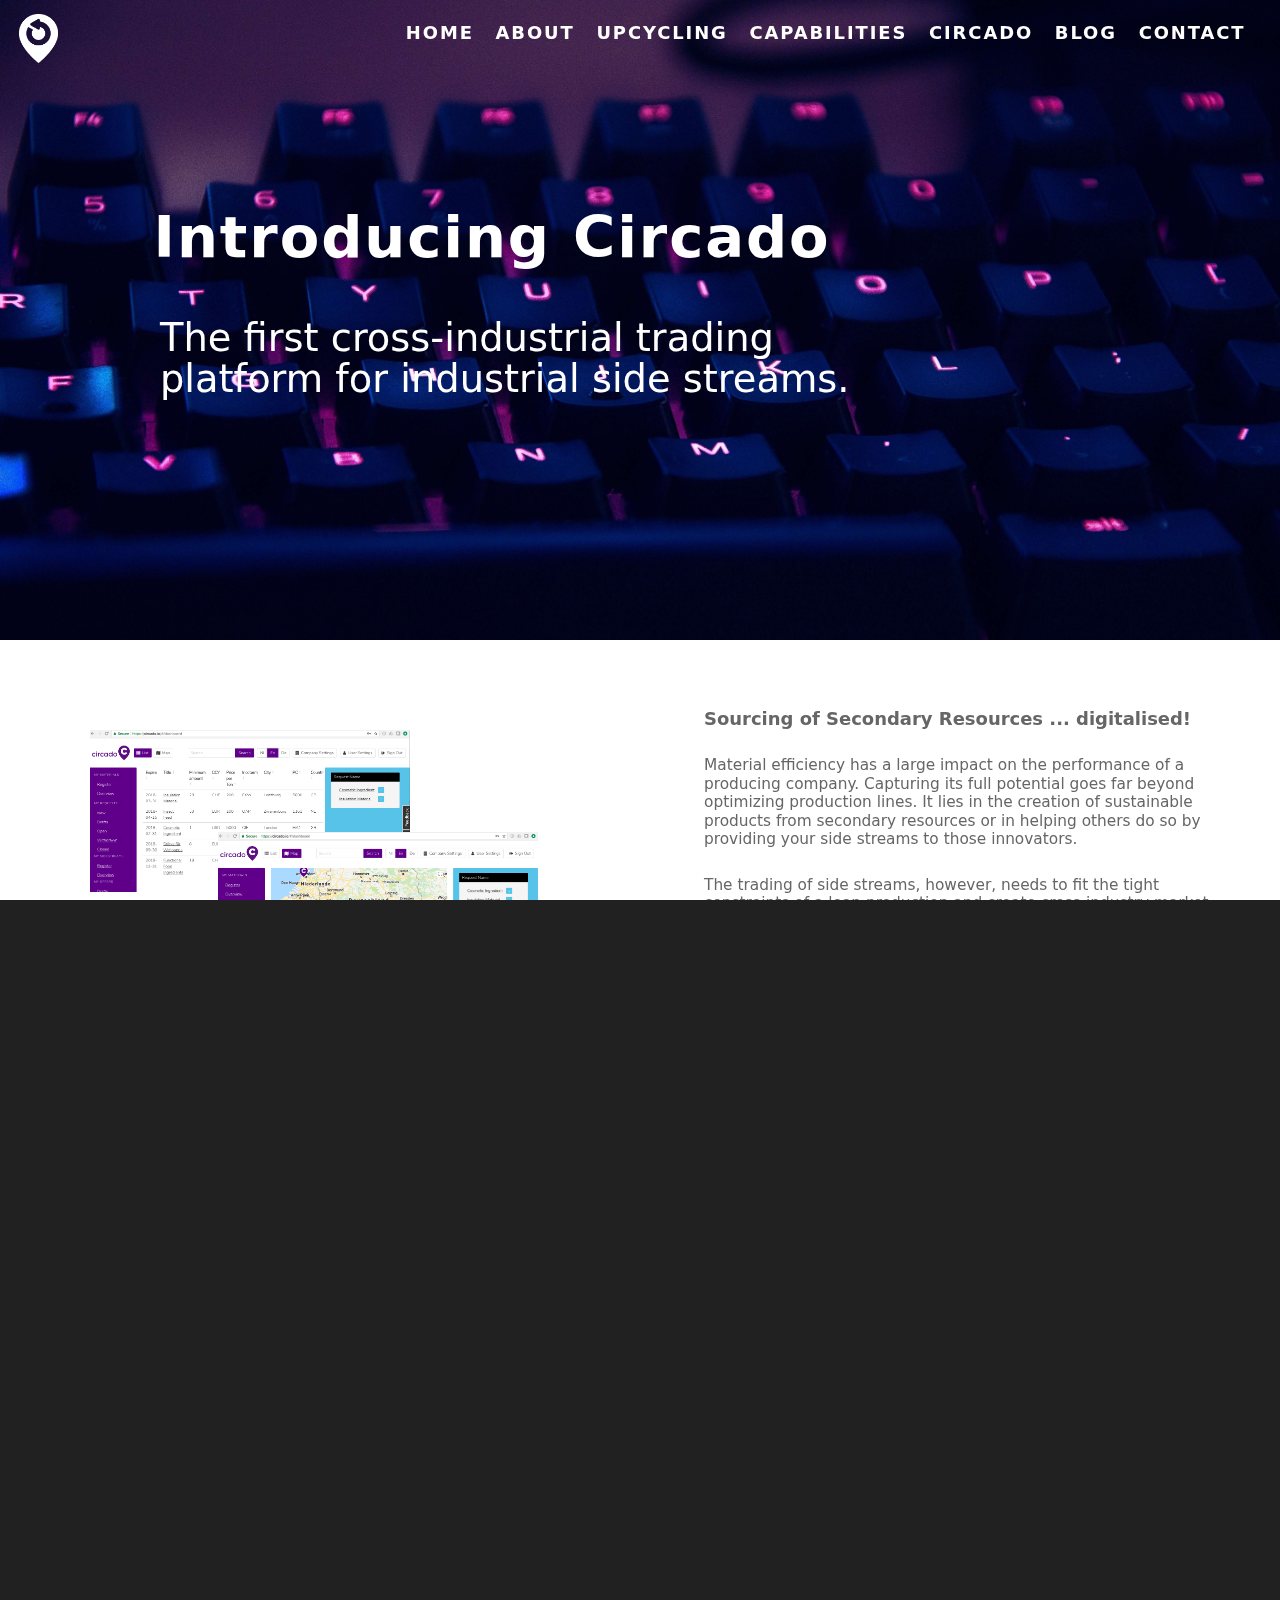
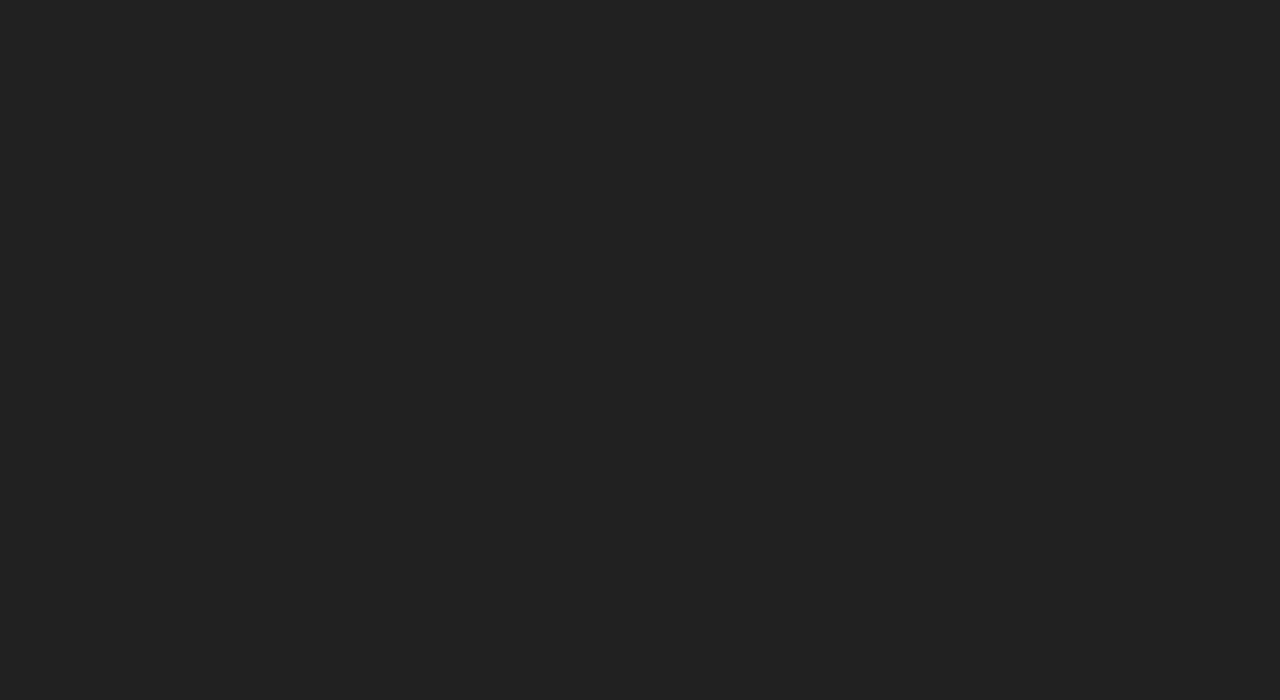
<file: circado.html>
<!doctype html>
<html lang="en-US">
<head>
<meta charset="UTF-8">
<meta name="viewport" content="width=device-width, initial-scale=1.0">
<!-- <meta http-equiv="X-UA-Compatible" content="IE=edge">
<meta name="viewport" content="width=device-width, initial-scale=1"> -->
<title>RethinkResource</title>
<link href="css/general.css" rel="stylesheet" type="text/css">
<link href="css/general_header.css" rel="stylesheet" type="text/css">
<link href="css/general_iparallax.css" rel="stylesheet" type="text/css">
<link href="css/general_about.css" rel="stylesheet" type="text/css">
<link href="css/text-gradient.css" rel="stylesheet" type="text/css">



<script>

document.getElementById("scrollcontainer").addEventListener ("scroll", handler, useCapture);

function OnScrollDiv () {

    const div = document.getElementById ("scrollcontainer");
    var relativeScrollHeight = (div.scrollTop / window.innerWidth * 200).toFixed(1);
	const navbarelements = document.getElementsByName("dropbtn");
	const pageHeadline = document.getElementById("page-headline");
	const pageCaption = document.getElementById("page-caption");
	const navigationBar = document.getElementById("navigationbar");
	const dropDownContent = document.getElementById("dropdown-cont");
	const whiteLogo = document.getElementById("top-page-logo-white");
	const colorLogo = document.getElementById("top-page-logo-color");

		if (relativeScrollHeight >= 50) {
			pageHeadline.classList.remove("fade-in");
			pageCaption.classList.remove("fade-in");
			pageHeadline.classList.add("fade-out");
			pageCaption.classList.add("fade-out");
		} else {
			pageHeadline.classList.remove("fade-out");
			pageCaption.classList.remove("fade-out");
			pageHeadline.classList.add("fade-in");
			pageCaption.classList.add("fade-in");
		}


		if (relativeScrollHeight >= 90 && relativeScrollHeight < 335 && !(relativeScrollHeight >= 175 && relativeScrollHeight < 230)){
			for (var i = 0; i < navbarelements.length; i++) {
				navbarelements[i].classList.add("black-navbar");
			}
			navigationBar.classList.add("white-bg-navbar");
			whiteLogo.classList.remove("visible");
			whiteLogo.classList.add("hidden");
			colorLogo.classList.remove("hidden");
			colorLogo.classList.add("visible");
		} else {
			for (var i = 0; i < navbarelements.length; i++) {
				navbarelements[i].classList.remove("black-navbar");
			}
			navigationBar.classList.remove("white-bg-navbar");
			whiteLogo.classList.remove("hidden");
			whiteLogo.classList.add("visible");
			colorLogo.classList.remove("visible");
			colorLogo.classList.add("hidden");
		}
}

</script>

</head>


<body>

<input type="checkbox" name="disccb" id="dsccb1" class="hidden"/>

<!-- Navigation -->

<header id="navigationbar">
	<div class="logosmall-container">
	<img class="logosmall visible" src="img/ReRe_Icon_RGB_white.png" alt="image" id="top-page-logo-white"/>
	<img class="logosmall hidden" src="img/ReRe_Icon_RGB_color.png" alt="image" id="top-page-logo-color"/>
	<a  href="index.html"></a>
	</div>
    <nav>
      	<ul>
          	<li class="dropdown">
	            <a href="index.html" name="dropbtn">HOME
	            </a>
	        </li>
			<li class="dropdown">
   				<a href="about.html" name="dropbtn">ABOUT
    			</a>
			</li>
	        <li class="dropdown">
   				<a href="upcycling.html" name="dropbtn">UPCYCLING
    			</a>
			</li>
			<li class="dropdown">
   				<a href="capabilities.html" id="dropbutton" name="dropbtn">CAPABILITIES
    			</a>
				<!--div class="dropdown-content" id="dropdown-cont">
	     			<a href="#">CIRCULAR ECOSYSTEM
	     			</a>
	  			    <a href="#">SIDE STREAM VALORISATION
	  			    </a>
	   			    <a href="#">UPCYCLING SOLUTIONS
	   			    </a>
			  	</div-->
			</li>
			<li class="dropdown">
   				<a href="circado.html" name="dropbtn">CIRCADO
    		  	</a>
			</li>
	        <li class="dropdown">
   				<a href="#about" name="dropbtn">BLOG
    			</a>
			</li>
	        <li class="dropdown">
   			  	<a href="contact.html" name="dropbtn">CONTACT 
    		  	</a>
			</li>
      	</ul>
    </nav>
</header>

<!-- Parallax Scrolling Section -->

<div class="iparallax" id="scrollcontainer" onscroll="OnScrollDiv ()">

<div id="group0" class="parallaxGroup height-is-50">
	<div class="iparallaxLayer backgroundLayer">
		<h2 class="headline text-is-white fade-in header-translate" id="page-headline">Introducing Circado
		</h2>
		<p class="headline_description text-is-white fade-in header-translate" id="page-caption">
		The first cross-industrial trading platform for industrial side streams.
		</p>
	</div>
	<div class="iparallaxLayer deepBackgroundLayer">
		<img src="img/Circado_bad.jpg" alt="RethinkResource Island" class="width-is-100" id="landing-image">
	</div>
</div>


<div id="group1" class="parallaxGroup height-is-50">
  	<div class="iparallaxLayer baseLayer">

		<div class="about background-is-white height-is-50" id="aboutc">
			<div class="quote">
				<img src="img/Circado_Screenshot_1.png" alt="circado screenshot list" id="screenshot1"/>
				<img src="img/Circado_Screenshot_2.png" alt="circado screenshot map" id="screenshot2"/>
				<div class="design-box"></div>
				<div class="quotew">
				<p class="bar is-lowered gradient1 is-indented">“Transparent, efficient and convenient sourcing of Secondary Materials.”
				</p>
				</div>
			</div>
			<div class="design-container">
			</div>
	    	<div class="text-column width-is-40">
	    		<h3>Sourcing of Secondary Resources ... digitalised!</h3>
	    		<p>Material efficiency has a large impact on the performance of a producing company. Capturing its full potential goes far beyond optimizing production lines. It lies in the creation of sustainable products from secondary resources or in helping others do so by providing your side streams to those innovators.</p>
	    		<p>The trading of side streams, however, needs to fit the tight constraints of a lean production and create cross-industry market transparency for buyers and sellers alike. This is why we created Circado, the leading digital trading platform for buyers and sellers of secondary resources.</p>
	    		<p>Our unique buyer-oriented trading mechanic separates the commercial details of buy requests and sell offers from the physical properties of side streams and requested materials. </p>
	    		<p>Operational efficiency was key in the development of Circado. It can account for fluctuations in production volume, quality, or downtimes. It allows you to get a market overview, find trading partners from all industries and track current price developments.</p>
	    		<p>Join our journey towards a more resilient economy on <a href="http://www.circado.io">www.circado.io</a></p>
			</div>
	    </div>

	</div>
</div>


<div id="group2" class="parallaxGroup height-is-50 hackyGroup">
	<div class="iparallaxLayer baseLayer" id="closing-container">
		<div class="legaldc">
		<img class="visible logodisc" src="img/ReRe_Icon_RGB_white.png" alt="image" id="disclaimer-logo-white"/>
		<h3>Datenschutzbestimmungen von RethinkResource</h3>
		<div>
			<li>
				<h4>Die Sicherheit der Nutzer steht an erster Stelle</h4>
				<p>RethinkResource GmbH (nachfolgend RethinkResource) respektiert die Privatsphäre der Nutzer der Webseite und des Online-Shops. Diese Datenschutzbestimmungen bilden die Grundlage für die Bearbeitung der personenbezogenen Daten und geben Aufschluss, welche Art von Nutzerdaten durch RethinkResource gesammelt werden und wie RethinkResource diese Daten verwendet. RethinkResource hält die geltenden Datenschutzrechte ein und verarbeitet die Personendaten einzig zu den Zwecken, für welche die Daten übermittelt wurden.</p>
				<p>Diese Datenschutzbestimmungen werden von Zeit zu Zeit angepasst, ergänzt oder geändert. Mit jedem neuen Aufruf oder Besuch der Webseite gilt die jeweils aktuelle, abrufbare Version.</p>
			</li>
			<li>
				<h4>Art der erfassten Daten</h4>
				<p>Beim Besuch der Webseite von RethinkResource werden statistische Besucherdaten darüber erhoben, welche Teile des Webangebots vom jeweiligen Nutzer besonders häufig besucht werden. Hierbei können z.B. Daten hinsichtlich des vom Nutzer verwendeten Browsers, Betriebssystems, Weblogs und anderer Verbindungsdaten, erfasst werden, unabhängig davon, ob deren Erfassung für unsere oder andere Zwecke erforderlich ist. In diesem Zusammenhang ist es teilweise erforderlich, dass sogenannte Cookies zum Einsatz kommen. Diese gesammelten Daten beinhalten keinen Personenbezug oder sind genügend anonymisiert, um keine Rückschlüsse auf Ihre Person machen zu können.</p>
				<p>RethinkResource nimmt keine automatische Sammlung von persönlichen Daten der Nutzer wie z.B. dem Namen, der Anschrift, Telefonnummer oder E-Mail-Adresse, vor. Eine Ausnahme davon bilden Angaben, welche der Nutzer freiwillig an RethinkResource übermittelt, indem Webseite-Formulare ausgefüllt werden oder RethinkResource auf andere Weise über die Webseite kontaktiert wird.</p>
			</li>
			<li>
				<h4>Einsatz von Cookies</h4>
				<p>Um den Webauftritt für die Nutzer laufend zu verbessern, kann RethinkResource Cookies einsetzen. Cookies sind kleine Software-Informationen, die durch Browser (z.B. Internet Explorer oder Mozilla Firefox) auf der Computerfestplatte des Nutzers abgespeichert werden, um die Nutzung der Webseite zu erleichtern (z.B. Sprachwahl, Warenkorb, etc.). Diese Cookies sind vollständig anonymisiert und enthalten keine Personendaten. Zu keinem Zeitpunkt wird Spionage-Software installiert oder verwendet, um auf dem Computer gespeicherte Daten und Informationen zugreifen zu können.</p>
				<p>Die meisten Browser akzeptieren solche Cookies automatisch, jedoch können die Browser so konfiguriert werden, dass sie keine Cookies annehmen oder abspeichern. Einzelheiten hierzu sind der Bedienungsanleitung bzw. der Hilfe-Funktion des Browsers zu entnehmen.</p>
			</li>
			<li>
				<h4>Verwendung der Daten</h4>
				<p>Die anonymisierten Daten, welche beim Aufruf der RethinkResource-Webseite mittels Cookies festgehalten werden, können zu Analysezwecken, zur Optimierung der Webseite und für die Messung der Performance eingesetzt werden. RethinkResource kann dafür folgende Drittanbieter einsetzen, die teilweise eigene Datenschutzregelungen haben, auf welche RethinkResource keinen Einfluss hat:</p>
				<h4>Google Analytics</h4>
				<p>Daten, die Benutzer von sich aus als Nutzer des Internetauftritts übermitteln, dürfen von RethinkResource zum Zweck der Verbesserung der Webseite sowie der individuellen Betreuung der Nutzer verwendet werden. Dazu gehören unter anderem das Versenden von Informationen, Angeboten oder die Benachrichtigung mit Bezug auf die Produktpalette oder auf Dienstleistungen an. Der Versand des RethinkResource-Newsletters erfolgt nur, wenn der Nutzer dies wünscht (Newsletter Opt-in-Verfahren).</p>
			</li>
			<li>
				<h4>Social-Media Content</h4>
				<p>RethinkResource kann auf seiner Webseite Social Media Plugins, z.B. von Facebook, Google+ oder Twitter verwenden. Diese Plattformen haben eigene Datenschutzregelungen, auf welche RethinkResource keinen Einfluss hat.</p>
				<p>Wünscht der Nutzer, dass keine dieser Plugins geladen werden, wird empfohlen, sich vom entsprechenden Social-Media-Dienst auszuloggen. Des Weiteren können verschiedene Browser so eingestellt oder mit Add-Ons (z.B. Facebook-Blocker) ergänzt werden, dass die Social-Media-Plugins nicht geladen werden.</p>
			</li>
			<li>
				<h4>Weitergabe Ihrer Daten</h4>
				<p>RethinkResource sowie allfällige Tochter- und Zweiggesellschaften in der Unternehmensgruppe können personenbezogenen Daten gemäss diesen Datenschutzbestimmungen nutzen. Darüber hinaus werden die personenbezogenen Daten gegenüber Dritten nicht offenlegen.</p>
				<p>Ausgenommen davon ist, wenn der Nutzer der Weitergabe der Daten an Unternehmen, die nicht mit RethinkResource verbunden sind, zugestimmt hat oder wenn RethinkResource hierzu gesetzlich, behördlich oder gerichtlich verpflichtet wird. Ausserdem wenn Dienstleister, welche RethinkResource in der Datenverarbeitung, der Verwaltung der Webseite oder auf sonstige Weise sowie bei der Erbringung der vom Nutzer angeforderten Produkte und Dienstleistungen unterstützen, beigezogen werden. Diese Dritten werden verpflichtet, das gleiche Mass an Sicherheit und Datenschutz einzuhalten, wie RethinkResource.</p>
			</li>
			<li>
				<h4>Datensicherheit</h4>
				<p>Die Übermittlung von Daten über das Internet ist leider nicht absolut sicher. RethinkResource arbeitet mit Dienstleistern und Internetanbietern zusammen, welche angemessene technische und organisatorische Sicherheitsvorkehrungen treffen, um die personenbezogenen Daten der Nutzer zu schützen. RethinkResource kann jedoch keine Garantie für die Sicherheit der vom Nutzer übermittelten Daten übernehmen. Jede Datenübertragung erfolgt daher auf eigenes Risiko.</p>
			</li>
			<li>
				<h4>Ihre Informations- und Widerrufsrechte</h4>
				<p>Selbstverständlich steht es jedem Nutzer frei, RethinkResource jederzeit – beispielsweise in einer E-Mail – mitzuteilen, dass die personenbezogenen Daten zukünftig nicht zur Kontaktaufnahme verwendet werden sollen. Auch die Teilnahme an den besonderen Services der RethinkResource-Webseite, wie dem Newsletter-Service, kann jederzeit widerrufen werden.</p>
				<p>Zusätzlich besteht die Möglichkeit, Informationen zur Verarbeitung der Daten einzuholen oder eine Kopie der personenbezogenen Daten, welche über die RethinkResource-Webseite erhoben wurden, zu verlangen. Entsprechende Anfragen sind bitte schriftlich an RethinkResource GmbH (Technoparkstrasse 1, CH-8005 Zürich) oder info@rethink-resource.com zu richten.</p>
			</li>
			<li>
				<h4>Schlussbestimmungen</h4>
				<p>Sollten sich einzelne Bestimmungen oder Teile dieser Datenschutzbestimmungen als nichtig oder unwirksam erweisen, so wird dadurch die Gültigkeit der Datenschutzbestimmungen im Übrigen nicht berührt.</p>
				<p>Der Gerichtsstand ist Zürich und das anwendbare Recht Schweizer Recht.</p>
				<p>(Version 26. Februar 2014)</p>
			</li>
			</div>
		</div>
		<img src="img/Circado_streets_bad.jpg" alt="Circado Streets" class="width-is-100" id="closing-image"/>
	</div>
</div>

<!--input type="checkbox" name="disccb2" id="dsccb2" class="hidden"/-->

<div class="gallery shift-footer">
	<ul class="thumbnail tntext">
    	<h3 class="stats"><a href="index.html" style="text-decoration: none; color: inherit;">RethinkResource</a></h3>
    	<p><a href="about.html#press-headline" style="text-decoration: none; color: inherit;">Press</a></p>
		<p style="text-decoration: none;">Jobs</p>
		<p style="text-decoration: none;">Downloads</p>
		<label for="dsccb1" class="clicklink" id="clicklink1" style="text-decoration: none;">Disclaimer</label>
	</ul>
    <ul class="thumbnail tntext">
	    <h3 class="stats"><a href="about.html" style="text-decoration: none; color: inherit;">About Us</a></h3>
		<p><a href="about.html#team-headline" style="text-decoration: none; color: inherit;">Team</a></p>
		<p><a href="about.html#values-headline" style="text-decoration: none; color: inherit;">Values</a></p>
		<p><a href="about.html#partners-headline" style="text-decoration: none; color: inherit;">Friends</a></p>
		<p><a href="about.html#testemonials" style="text-decoration: none; color: inherit;">Testemonials</a></p>
    </ul>
    <ul class="thumbnail tntext">
    	<h3 class="stats">Social Media</h3>
    	<p>Blag</p>
		<p><a href="https://www.linkedin.com/company/rethink-resource" style="text-decoration: none; color: inherit;">LinkedIn</a></p>
		<p><a href="https://twitter.com/rethinkcircular" style="text-decoration: none; color: inherit;">Twitter</a></p>
		<p><a href="https://www.facebook.com/RethinkResource/" style="text-decoration: none; color: inherit;">Facebook</a></p>
    </ul>
	<ul class="thumbnail tnright">
		<img class="logofoot" src="img/ReRe_Logo_RGB_white.png" alt="image"/>
    	<h3 class="stats">&copy; RethinkResource GmbH</h3>
    	<p><a href="https://www.google.ch/maps/place/Technopark,+Technoparkstrasse+1,+8005+Z%C3%BCrich/@47.3901905,8.5136578,17z/data=!3m1!4b1!4m5!3m4!1s0x47900a473dddd8e3:0xed9948c1f7b2b01a!8m2!3d47.3901869!4d8.5158465" style="text-decoration: none; color: inherit;">Technoparkstrasse 1</a></p>
		<p><a href="https://www.google.ch/maps/place/Technopark,+Technoparkstrasse+1,+8005+Z%C3%BCrich/@47.3901905,8.5136578,17z/data=!3m1!4b1!4m5!3m4!1s0x47900a473dddd8e3:0xed9948c1f7b2b01a!8m2!3d47.3901869!4d8.5158465" style="text-decoration: none; color: inherit;">CH-8005 Zürich</a></p>
		<p class="phonumber">+41 79 726 35 00</p>
		<p class="infomail"><a href="mailto:info@rethink-resource.com" style="text-decoration: none; color: inherit;">info@rethink-resource.com</a></p>
    </ul>
</div>

</div>

</body>
</html>
</file>
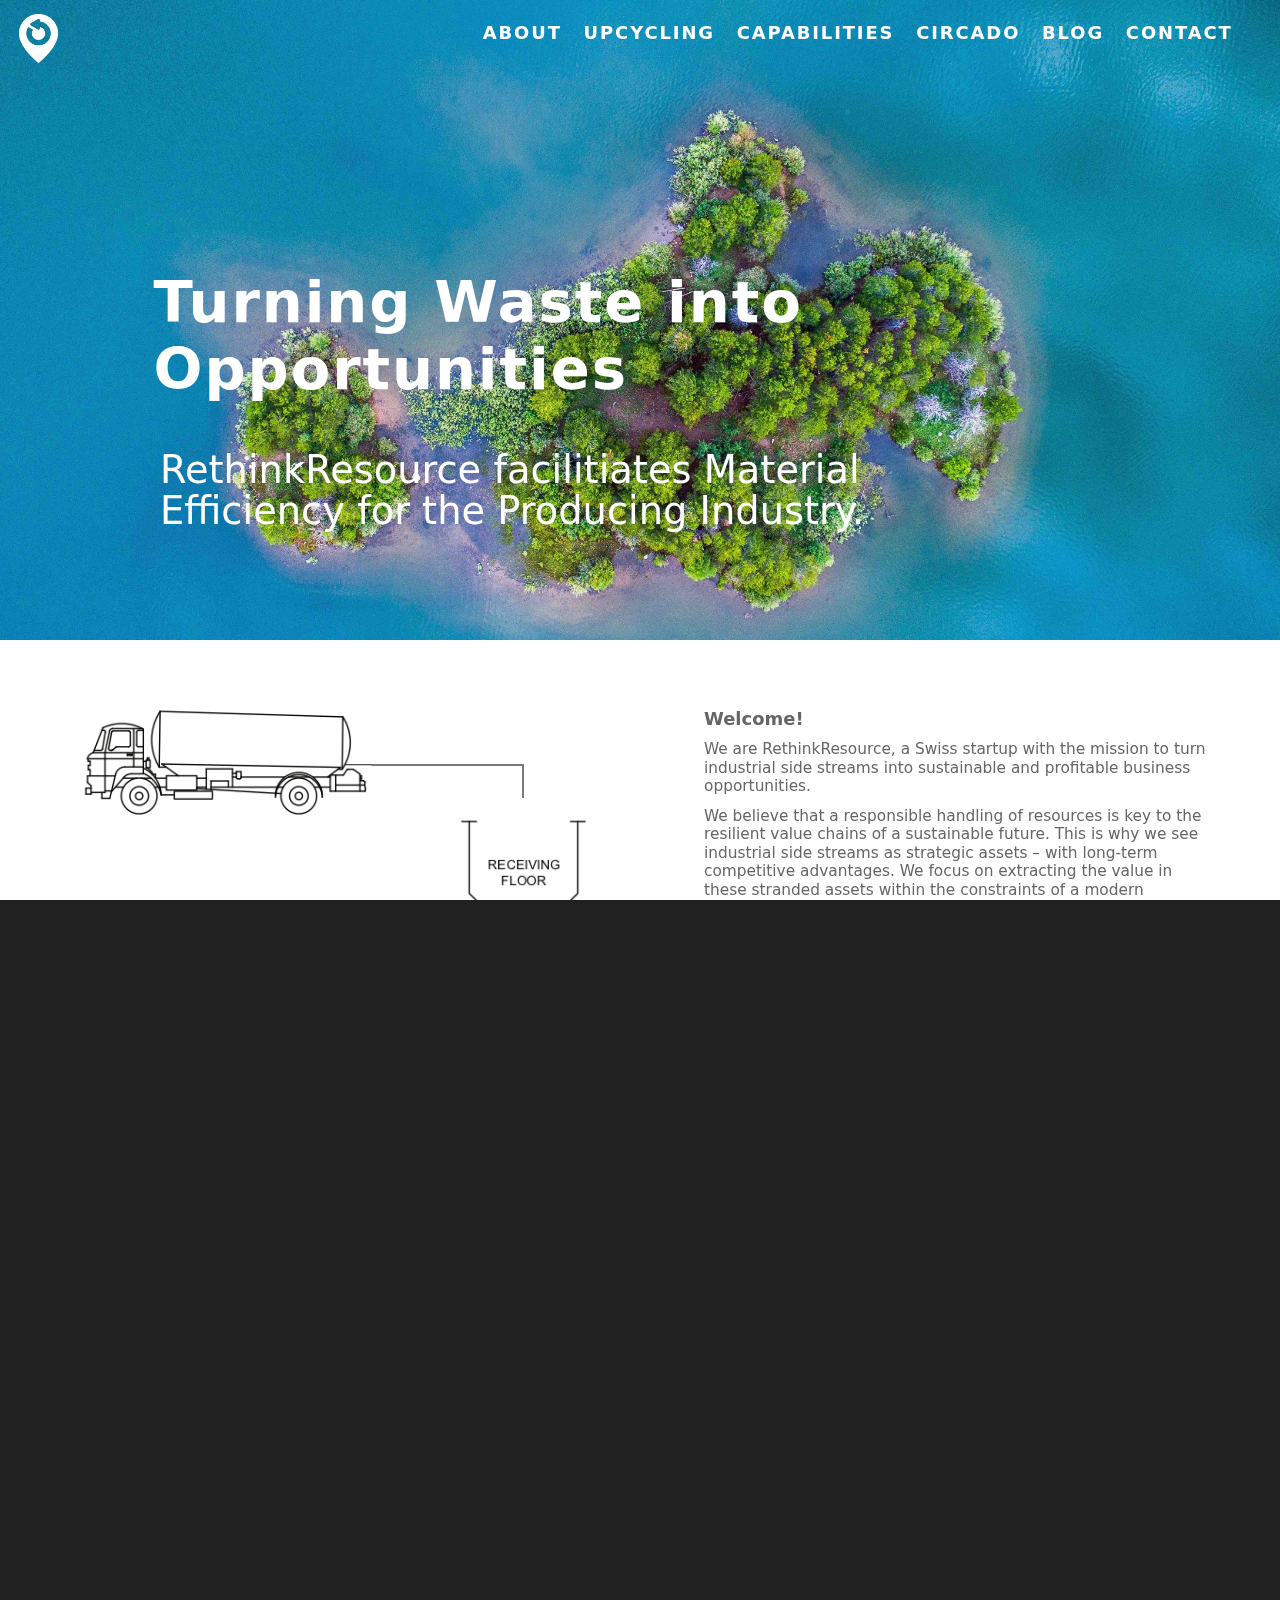
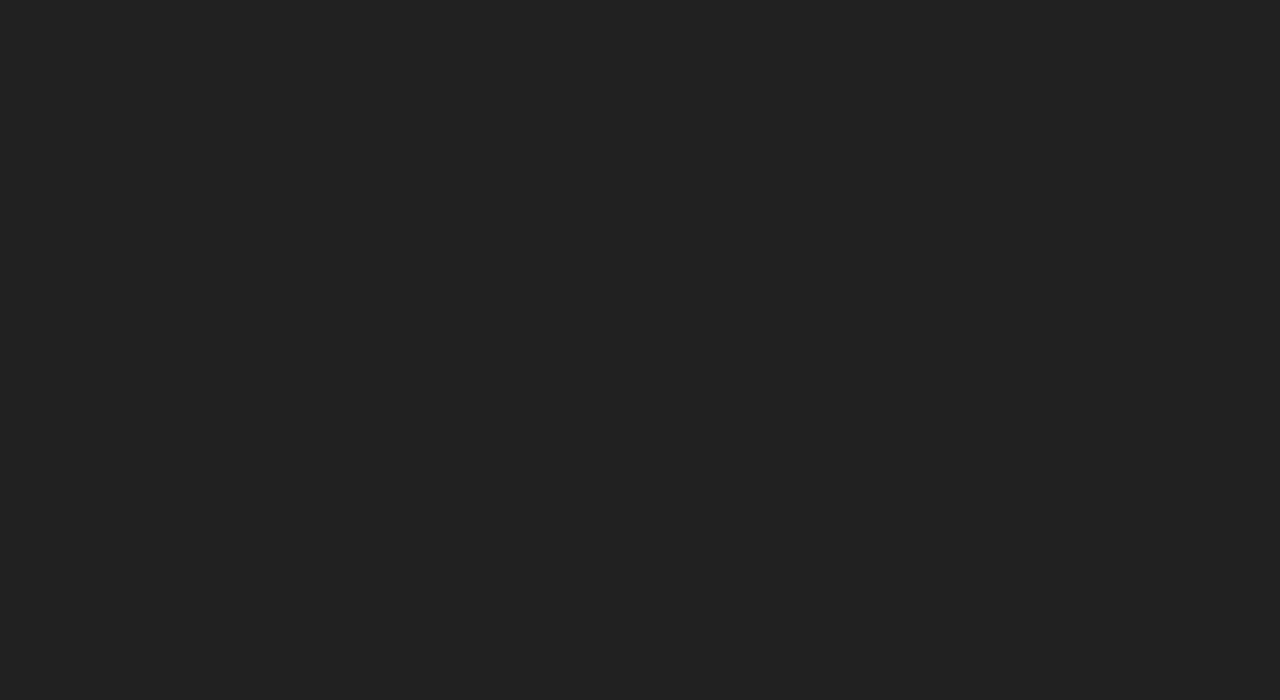
<file: web/RethinkResource_about.html>
<!doctype html>
<html lang="en-US">
<head>
<meta charset="UTF-8">
<meta name="viewport" content="width=device-width, initial-scale=1.0">
<!-- <meta http-equiv="X-UA-Compatible" content="IE=edge">
<meta name="viewport" content="width=device-width, initial-scale=1"> -->
<title>RethinkResource</title>
<link href="css/general.css" rel="stylesheet" type="text/css">
<link href="css/general_header.css" rel="stylesheet" type="text/css">
<link href="css/general_iparallax.css" rel="stylesheet" type="text/css">
<link href="css/general_about.css" rel="stylesheet" type="text/css">
<link href="css/general_slider.css" rel="stylesheet" type="text/css">
<link href="css/general_lines.css" rel="stylesheet" type="text/css">
<link href="css/text-gradient.css" rel="stylesheet" type="text/css">
<link href="css/about_idcard.css" rel="stylesheet" type="text/css">



<script>

object.addEventListener ("scroll", handler, useCapture);

function OnScrollDiv () {

    const div = document.getElementById ("scrollcontainer");
    var relativeScrollHeight = (div.scrollTop / window.innerWidth * 200).toFixed(1);
	const navbarelements = document.getElementsByName("dropbtn");
	const pageHeadline = document.getElementById("page-headline");
	const pageCaption = document.getElementById("page-caption");
	const navigationBar = document.getElementById("navigationbar");
	const dropDownContent = document.getElementById("dropdown-cont");
	const whiteLogo = document.getElementById("top-page-logo-white");
	const colorLogo = document.getElementById("top-page-logo-color");

		if (relativeScrollHeight >= 50) {
			pageHeadline.classList.remove("fade-in");
			pageCaption.classList.remove("fade-in");
			pageHeadline.classList.add("fade-out");
			pageCaption.classList.add("fade-out");
		}
		if (relativeScrollHeight < 50) {
			pageHeadline.classList.remove("fade-out");
			pageCaption.classList.remove("fade-out");
			pageHeadline.classList.add("fade-in");
			pageCaption.classList.add("fade-in");
		}


		if (relativeScrollHeight >= 90 && relativeScrollHeight < 335 && !(relativeScrollHeight >= 175 && relativeScrollHeight < 230)){
			for (var i = 0; i < navbarelements.length; i++) {
				navbarelements[i].classList.add("black-navbar");
			}
			navigationBar.classList.add("white-bg-navbar");
			dropDownContent.classList.add("white-bg-navbar");
			whiteLogo.classList.remove("visible");
			whiteLogo.classList.add("hidden");
			colorLogo.classList.remove("hidden");
			colorLogo.classList.add("visible");
		}
		if (relativeScrollHeight < 90 || relativeScrollHeight >= 335 || (relativeScrollHeight >= 175 && relativeScrollHeight < 230)){
			for (var i = 0; i < navbarelements.length; i++) {
				navbarelements[i].classList.remove("black-navbar");
			}
			navigationBar.classList.remove("white-bg-navbar");
			dropDownContent.classList.remove("white-bg-navbar");
			whiteLogo.classList.remove("hidden");
			whiteLogo.classList.add("visible");
			colorLogo.classList.remove("visible");
			colorLogo.classList.add("hidden");
		}
}
	
</script>

</head>


<body>
		
<input type="checkbox" name="disccb" id="dsccb1" class="hidden"/>

<!-- Navigation -->

<header id="navigationbar">
	<div class="logosmall-container">
	<img class="logosmall visible" src="images/ReRe_Icon_RGB_white.png" alt="image" id="top-page-logo-white"/>
	<img class="logosmall hidden" src="images/ReRe_Icon_RGB_color.png" alt="image" id="top-page-logo-color"/>
	<a  href="RethinkResource_landing.html"></a>
	</div>
    <nav>
      	<ul>
			<li class="dropdown">
   				<a href="RethinkResource_about.html" name="dropbtn">ABOUT 
    			</a>
			</li> 
	        <li class="dropdown">
   				<a href="#about" name="dropbtn">UPCYCLING 
    			</a>
			</li>
			<li class="dropdown">
   				<a href="#about" name="dropbtn" id="dropbutton">CAPABILITIES 
    			</a>
				<div class="dropdown-content" id="dropdown-cont">
	     			<a href="#" name="dropbtn">CIRCULAR ECOSYSTEM
	     			</a>
	  			    <a href="#" name="dropbtn">SIDE STREAM VALORISATION
	  			    </a>
	   			    <a href="#" name="dropbtn">UPCYCLING SOLUTIONS
	   			    </a>
			  	</div>
			</li>
			<li class="dropdown">
   				<a href="RethinkResource_Circado.html" name="dropbtn">CIRCADO 
    		  	</a>
			</li>
	        <li class="dropdown">
   				<a href="#about" name="dropbtn">BLOG 
    			</a>
			</li>
	        <li class="dropdown">
   			  	<a href="#about" name="dropbtn">CONTACT 
    		  	</a>
			</li>
      	</ul>
    </nav>
</header>

<!-- Parallax Scrolling Section -->

<div class="iparallax" id="scrollcontainer" onscroll="OnScrollDiv ()">

<div id="group0" class="parallaxGroup height-is-50">
	<div class="iparallaxLayer backgroundLayer">
		<h2 class="headline text-is-white fade-in header-translate" id="page-headline">Turning Waste into Opportunities
		</h2>
		<p class="headline_description text-is-white fade-in header-translate" id="page-caption">
		RethinkResource facilitiates Material Efficiency for the Producing Industry.
		</p>
	</div>
	<div class="iparallaxLayer deepBackgroundLayer">
		<img src="images/RethinkResource_Island_bad.jpg" alt="RethinkResource Island" id="landing-image">
	</div>
</div>


<div id="group1" class="parallaxGroup height-is-230">
  	<div class="iparallaxLayer baseLayer">

		<div class="about" id="about1">
			<div class="quote">
				<img src="images/LKW_Process_Flow.png" alt="truck image" id="truck"/>
				<div class="quotew">
				<p class="bar is-lowered gradient1">“Recovering lost product and returning it to the industrial ecosystem.”
				</p>
				</div>
			</div>
			<div class="design-container">
				<img src="images/Receiving_Floor_Process_Flow.png" alt="receiving floor image" id="receivingFloor"/>
				<div class="landing-linesshape3"></div>
				<img src="images/Number_Indicator_Process_Flow.png" alt="number indicator image" id="indicator100"/>
				<div class="landing-linesshape1"></div>
				<div class="landing-linesshape2"></div>
				<div class="landing-linesshape4"></div>
				<div class="square-box" id="landing-box1"></div>
				<img src="images/Conveyor_vertical_Process_Flow.png" alt="vertical conveyor image" id="vertical-conveyor"/>
				<div class="square-box-with-diagonal" id="landing-box2"></div>
				<img src="images/Arrow_Process_Flow.png" alt="process flow arrow image" id="process-flow-arrow"/>
			</div>
	    	<div class="text-column">
	    		<h3>Welcome!</h3>
				<p>We are RethinkResource, a Swiss startup with the mission to turn industrial side streams into sustainable and profitable business opportunities.</p>
				<p>We believe that a responsible handling of resources is key to the resilient value chains of a sustainable future. This is why we see industrial side streams as strategic assets – with long-term competitive advantages. We focus on extracting the value in these stranded assets within the constraints of a modern production system.</p>
	    		<p>Our daily business is the search and implementation of the best possible innovations through resource efficiency. Our team works with a hands-on approach to provide the necessary project management and business cases for the creation of sustainable consumer products, through open innovation, in collaboration with our customers and partners.</p>
	    		<p>We understand our customers’ wish for a responsible handling of material streams.</p>
			</div>
	    </div>
		  
		<div class="slider">
			<input type="radio" name="radio-btn" id="img-1" />
			<input type="radio" name="radio-btn" id="img-2" />
			<input type="radio" name="radio-btn" id="img-3" />

			<div class="slide" id="sld-1">
				<p class="slide_head" id="slhead1">Create success stories, aligned with the current operations, to champion a new mindset.</p>
				<p class="slide_link" id="sllink1">&#8594; read more about Ecosystem &amp; Strategy ...</p>
				<p class="slide_head" id="slhead2">The realization of a closed system impacts our perception of the use of resources.</p>
				<p class="slide_link" id="sllink2">&#8594; read more about Side-Stream Valorisation ...</p>
				<p class="slide_head" id="slhead3">Circular innovation is triggered by the existence of a side stream that is currently undervalued.</p>			
				<p class="slide_link" id="sllink3">&#8594; read more about Upcycling Solutions ...</p>
				<img src="images/adam-krowitz-386852_bad.jpg" alt="image" id="slideimg1">
				<img src="images/aaron-burden-151465_bad.jpg" alt="image">
				<img src="images/RethinkResource_field_bad.jpg" alt="image">
			</div>
		  	<ul class="nav-dots">
				<label for="img-1" class="nav-dot" id="img-dot-1"></label>
		    	<label for="img-2" class="nav-dot" id="img-dot-2"></label>
	    		<label for="img-3" class="nav-dot" id="img-dot-3"></label>
	   	 	</ul>			
		</div>	
		  
		<div class="about" id="about2">
			<div class="quote">
				<div class="quotew">
				<p class="gradient1 bar has-lots-of-text is-lowered">"In the current environment, competitive advantage flows to companies that know how to do more with less.</p><br>
				<p class="bar has-lots-of-text gradient1"> Winning organizations are embedding sustainability into their business models and governance processes to capture growth opportunities, resource advantages, and cost savings."</p><br>
				<p class="tag gradient1"> - The Boston Consulting Group</p>
				</div>
			</div>
			<div class="design-container">
			</div>
	    	<div class="text-column">
				<h3>How do you leverage unused potential?</h3>
				<p>Circular innovation is triggered by the existence of a side stream that is currently undervalued. We apply  our wide range of expertise between product innovation and process engineering and activate our network to explore material properties and discover value by asking “What is the wasted side-stream, and what can it become?”</p>
				<p>Not every innovation is an invention. Sometimes, it is about scaling up niche innovations and taking them to the mainstream. Sometimes it is about reproducing established innovations in a new industry, or just about making a new cross-industry link between buyers and sellers of secondary resources. In some cases, it is about highlighting the application of secondary resources and creating that critical upcycling value that conscious consumers love.</p>
				<p>Whatever your case is, we provide the network and knowhow to implement the right upcycling innovations for your industry. We manage the process of open innovation with supplier and partner companies across Europe, and at the same time we take a close look at various business cases and reduce them to a concrete portfolio while they gain traction. It is particularly important to us to assist you with the implementation in order to create sustainable added value.</p><br>
				<p class="is-indented">See what others have done in our UPCYCLING section</p>
			</div>
	    </div>

	<div class="about" id="about3">
		<div class="card">
			<div class="circontain">
				<div class="cutoutcircle"></div>
			</div>
			<div class="imgcontain">
				<img class="teamimg" src="images/Linda_bad.jpg" alt="limage">
			</div>
			<div class="personalhead">
				<p class="personalname">Linda Grieder</p>
				<p class="titleline"></p>
				<h3 class="personaltitle">Chief Executive Officer</h3>
			</div>
			<div class="personalstats">
				<p class="tinydescription">Business Expansion Strategies</p>
				<div class="statsbar">
					<div class="skilllvl"></div>
				</div>
			</div>
			<div class="personalstats">
				<p class="tinydescription">Lawyering</p>
				<div class="statsbar">
					<div class="skilllvl" currentlvl="60"></div>
				</div>
			</div>
			<div class="personalstats">
				<p class="tinydescription">Cycling</p>
				<div class="statsbar">
					<div class="skilllvl" currentlvl="70"></div>
				</div>
			</div>
			<div class="personalstats">
				<p class="tinydescription">Powerpoint</p>
				<div class="statsbar">
					<div class="skilllvl" currentlvl="80"></div>
				</div>
			</div>
		</div>
		
		<div class="card">
			<div class="circontain">
				<div class="cutoutcircle"></div>
			</div>
			<div class="imgcontain">
				<img class="teamimg" src="images/Julian.jpg" alt="limage">
			</div>
			<div class="personalhead">
				<p class="personalname">Julian Kern</p>
				<p class="titleline"></p>
				<h3 class="personaltitle">Chief Strategy Officer</h3>
			</div>
			<div class="personalstats">
				<p class="tinydescription">Business Strategy</p>
				<div class="statsbar">
					<div class="skilllvl" currentlvl="80"></div>
				</div>
			</div>
			<div class="personalstats">
				<p class="tinydescription">Physics</p>
				<div class="statsbar">
					<div class="skilllvl" currentlvl="90"></div>
				</div>
			</div>
			<div class="personalstats">
				<p class="tinydescription">Cycling</p>
				<div class="statsbar">
					<div class="skilllvl" currentlvl="70"></div>
				</div>
			</div>
			<div class="personalstats">
				<p class="tinydescription">Powerpoint</p>
				<div class="statsbar">
					<div class="skilllvl" currentlvl="80"></div>
				</div>
			</div>
		</div>
		
		<div class="card">
			<div class="circontain">
				<div class="cutoutcircle"></div>
			</div>
			<div class="imgcontain">
				<img class="teamimg" src="images/Evelyne.jpg" alt="limage">
			</div>
			<div class="personalhead">
				<p class="personalname">Evelyne Z&uuml;rcher</p>
				<h3 class="personaltitlelong">Senior Project Manager</h3>
				<h3 class="personaltitlelong">Circular Economy Consultant</h3>
			</div>
			<div class="personalstats">
				<p class="tinydescription">Analytic Skills</p>
				<div class="statsbar">
					<div class="skilllvl" currentlvl="90"></div>
				</div>
			</div>
			<div class="personalstats">
				<p class="tinydescription">Biology</p>
				<div class="statsbar">
					<div class="skilllvl" currentlvl="100"></div>
				</div>
			</div>
			<div class="personalstats">
				<p class="tinydescription">Cycling</p>
				<div class="statsbar">
					<div class="skilllvl" currentlvl="70"></div>
				</div>
			</div>
			<div class="personalstats">
				<p class="tinydescription">InDesign</p>
				<div class="statsbar">
					<div class="skilllvl" currentlvl="80"></div>
				</div>
			</div>
		</div>
		
		<div class="card">
			<div class="circontain">
				<div class="cutoutcircle"></div>
			</div>
			<div class="imgcontain">
				<img class="teamimg" src="images/Moritz.jpg" alt="limage">
			</div>
			<div class="personalhead">
				<p class="personalname">Moritz M&auml;hr</p>
				<p class="titleline"></p>
				<h3 class="personaltitle">Chief Technology Officer</h3>
			</div>
			<div class="personalstats">
				<p class="tinydescription">C&#x23;</p>
				<div class="statsbar">
					<div class="skilllvl" currentlvl="90"></div>
				</div>
			</div>
			<div class="personalstats">
				<p class="tinydescription">HTML, CSS, JS</p>
				<div class="statsbar">
					<div class="skilllvl" currentlvl="70"></div>
				</div>
			</div>
			<div class="personalstats">
				<p class="tinydescription">Erlang</p>
				<div class="statsbar">
					<div class="skilllvl" currentlvl="90"></div>
				</div>
			</div>
			<div class="personalstats">
				<p class="tinydescription">Java</p>
				<div class="statsbar">
					<div class="skilllvl" currentlvl="80"></div>
				</div>
			</div>
		</div>
		
		<div class="card">
			<div class="circontain">
				<div class="cutoutcircle"></div>
			</div>
			<div class="imgcontain">
				<img class="teamimg" src="images/Hildegard.jpg" alt="limage">
			</div>
			<div class="personalhead">
				<p class="personalname">Hildegard Keller-Kern</p>
				<p class="titleline"></p>
				<h3 class="personaltitle">Technology Scout</h3>
			</div>
			<div class="personalstats">
				<p class="tinydescription">Business Acumen</p>
				<div class="statsbar">
					<div class="skilllvl" currentlvl="80"></div>
				</div>
			</div>
			<div class="personalstats">
				<p class="tinydescription">Persistence</p>
				<div class="statsbar">
					<div class="skilllvl" currentlvl="90"></div>
				</div>
			</div>
			<div class="personalstats">
				<p class="tinydescription">Cycling</p>
				<div class="statsbar">
					<div class="skilllvl" currentlvl="20"></div>
				</div>
			</div>
			<div class="personalstats">
				<p class="tinydescription">Drinking Coffee</p>
				<div class="statsbar">
					<div class="skilllvl" currentlvl="90"></div>
				</div>
			</div>
		</div>
		
		<div class="card">
			<div class="circontain">
				<div class="cutoutcircle"></div>
			</div>
			<div class="imgcontain">
				<img class="teamimg" src="images/Giacomo.jpg" alt="limage">
			</div>
			<div class="personalhead">
				<p class="personalname">Giacomo Cattaneo</p>
				<p class="titleline"></p>
				<h3 class="personaltitle">Circular Economy Consultant</h3>
			</div>
			<div class="personalstats">
				<p class="tinydescription">Systems Thinking</p>
				<div class="statsbar">
					<div class="skilllvl" currentlvl="80"></div>
				</div>
			</div>
			<div class="personalstats">
				<p class="tinydescription">Innovation Management</p>
				<div class="statsbar">
					<div class="skilllvl" currentlvl="90"></div>
				</div>
			</div>
			<div class="personalstats">
				<p class="tinydescription">Italian</p>
				<div class="statsbar">
					<div class="skilllvl" currentlvl="100"></div>
				</div>
			</div>
			<div class="personalstats">
				<p class="tinydescription">Japanese</p>
				<div class="statsbar">
					<div class="skilllvl" currentlvl="50"></div>
				</div>
			</div>
		</div>
		
		<div class="card">
			<div class="circontain">
				<div class="cutoutcircle"></div>
			</div>
			<div class="imgcontain">
				<img class="teamimg" src="images/Fabienne.png" alt="limage">
			</div>
			<div class="personalhead">
				<p class="personalname">Fabienne Th&ouml;ni</p>
				<p class="titleline"></p>
				<h3 class="personaltitle">Communications Manager</h3>
			</div>
			<div class="personalstats">
				<p class="tinydescription">Creative Writing</p>
				<div class="statsbar">
					<div class="skilllvl" currentlvl="80"></div>
				</div>
			</div>
			<div class="personalstats">
				<p class="tinydescription">Swiss German</p>
				<div class="statsbar">
					<div class="skilllvl" currentlvl="100"></div>
				</div>
			</div>
			<div class="personalstats">
				<p class="tinydescription">Twitter</p>
				<div class="statsbar">
					<div class="skilllvl" currentlvl="90"></div>
				</div>
			</div>
			<div class="personalstats">
				<p class="tinydescription">Facebook</p>
				<div class="statsbar">
					<div class="skilllvl" currentlvl="80"></div>
				</div>
			</div>
		</div>
		
		<div class="card">
			<div class="circontain">
				<div class="cutoutcircle"></div>
			</div>
			<div class="imgcontain">
				<img class="teamimg" src="images/Felipe.png" alt="limage">
			</div>
			<div class="personalhead">
				<p class="personalname">Felipe Sulser</p>
				<p class="titleline"></p>
				<h3 class="personaltitle">Junior Developer</h3>
			</div>
			<div class="personalstats">
				<p class="tinydescription">Creative Writing</p>
				<div class="statsbar">
					<div class="skilllvl" currentlvl="80"></div>
				</div>
			</div>
			<div class="personalstats">
				<p class="tinydescription">Swiss German</p>
				<div class="statsbar">
					<div class="skilllvl" currentlvl="100"></div>
				</div>
			</div>
			<div class="personalstats">
				<p class="tinydescription">Twitter</p>
				<div class="statsbar">
					<div class="skilllvl" currentlvl="90"></div>
				</div>
			</div>
			<div class="personalstats">
				<p class="tinydescription">Facebook</p>
				<div class="statsbar">
					<div class="skilllvl" currentlvl="80"></div>
				</div>
			</div>
		</div>
		
		<div class="card">
			<div class="circontain">
				<div class="cutoutcircle"></div>
			</div>
			<div class="imgcontain">
				<img class="teamimg" src="images/Alessio.png" alt="limage">
			</div>
			<div class="personalhead">
				<p class="personalname">Alessio X</p>
				<p class="titleline"></p>
				<h3 class="personaltitle">Junior Developer</h3>
			</div>
			<div class="personalstats">
				<p class="tinydescription">Creative Writing</p>
				<div class="statsbar">
					<div class="skilllvl" currentlvl="80"></div>
				</div>
			</div>
			<div class="personalstats">
				<p class="tinydescription">Stealth</p>
				<div class="statsbar">
					<div class="skilllvl" currentlvl="100"></div>
				</div>
			</div>
			<div class="personalstats">
				<p class="tinydescription">Twitter</p>
				<div class="statsbar">
					<div class="skilllvl" currentlvl="90"></div>
				</div>
			</div>
			<div class="personalstats">
				<p class="tinydescription">Facebook</p>
				<div class="statsbar">
					<div class="skilllvl" currentlvl="80"></div>
				</div>
			</div>
		</div>
	</div>


	</div>
</div>

	
<div id="group2" class="parallaxGroup height-is-50 hackyGroup">
	<div class="iparallaxLayer baseLayer" id="closing-container">
		<div class="legaldc">
		<img class="visible logodisc" src="images/ReRe_Icon_RGB_white.png" alt="image" id="disclaimer-logo-white"/>
		<h3>Datenschutzbestimmungen von RethinkResource</h3>
		<div>
			<li>
				<h4>Die Sicherheit der Nutzer steht an erster Stelle</h4>
				<p>RethinkResource GmbH (nachfolgend RethinkResource) respektiert die Privatsphäre der Nutzer der Webseite und des Online-Shops. Diese Datenschutzbestimmungen bilden die Grundlage für die Bearbeitung der personenbezogenen Daten und geben Aufschluss, welche Art von Nutzerdaten durch RethinkResource gesammelt werden und wie RethinkResource diese Daten verwendet. RethinkResource hält die geltenden Datenschutzrechte ein und verarbeitet die Personendaten einzig zu den Zwecken, für welche die Daten übermittelt wurden.</p>
				<p>Diese Datenschutzbestimmungen werden von Zeit zu Zeit angepasst, ergänzt oder geändert. Mit jedem neuen Aufruf oder Besuch der Webseite gilt die jeweils aktuelle, abrufbare Version.</p>
			</li>
			<li>
				<h4>Art der erfassten Daten</h4>
				<p>Beim Besuch der Webseite von RethinkResource werden statistische Besucherdaten darüber erhoben, welche Teile des Webangebots vom jeweiligen Nutzer besonders häufig besucht werden. Hierbei können z.B. Daten hinsichtlich des vom Nutzer verwendeten Browsers, Betriebssystems, Weblogs und anderer Verbindungsdaten, erfasst werden, unabhängig davon, ob deren Erfassung für unsere oder andere Zwecke erforderlich ist. In diesem Zusammenhang ist es teilweise erforderlich, dass sogenannte Cookies zum Einsatz kommen. Diese gesammelten Daten beinhalten keinen Personenbezug oder sind genügend anonymisiert, um keine Rückschlüsse auf Ihre Person machen zu können.</p>
				<p>RethinkResource nimmt keine automatische Sammlung von persönlichen Daten der Nutzer wie z.B. dem Namen, der Anschrift, Telefonnummer oder E-Mail-Adresse, vor. Eine Ausnahme davon bilden Angaben, welche der Nutzer freiwillig an RethinkResource übermittelt, indem Webseite-Formulare ausgefüllt werden oder RethinkResource auf andere Weise über die Webseite kontaktiert wird.</p>
			</li>
			<li>
				<h4>Einsatz von Cookies</h4>
				<p>Um den Webauftritt für die Nutzer laufend zu verbessern, kann RethinkResource Cookies einsetzen. Cookies sind kleine Software-Informationen, die durch Browser (z.B. Internet Explorer oder Mozilla Firefox) auf der Computerfestplatte des Nutzers abgespeichert werden, um die Nutzung der Webseite zu erleichtern (z.B. Sprachwahl, Warenkorb, etc.). Diese Cookies sind vollständig anonymisiert und enthalten keine Personendaten. Zu keinem Zeitpunkt wird Spionage-Software installiert oder verwendet, um auf dem Computer gespeicherte Daten und Informationen zugreifen zu können.</p>
				<p>Die meisten Browser akzeptieren solche Cookies automatisch, jedoch können die Browser so konfiguriert werden, dass sie keine Cookies annehmen oder abspeichern. Einzelheiten hierzu sind der Bedienungsanleitung bzw. der Hilfe-Funktion des Browsers zu entnehmen.</p>
			</li>
			<li>
				<h4>Verwendung der Daten</h4>
				<p>Die anonymisierten Daten, welche beim Aufruf der RethinkResource-Webseite mittels Cookies festgehalten werden, können zu Analysezwecken, zur Optimierung der Webseite und für die Messung der Performance eingesetzt werden. RethinkResource kann dafür folgende Drittanbieter einsetzen, die teilweise eigene Datenschutzregelungen haben, auf welche RethinkResource keinen Einfluss hat:</p>
				<h4>Google Analytics</h4>
				<p>Daten, die Benutzer von sich aus als Nutzer des Internetauftritts übermitteln, dürfen von RethinkResource zum Zweck der Verbesserung der Webseite sowie der individuellen Betreuung der Nutzer verwendet werden. Dazu gehören unter anderem das Versenden von Informationen, Angeboten oder die Benachrichtigung mit Bezug auf die Produktpalette oder auf Dienstleistungen an. Der Versand des RethinkResource-Newsletters erfolgt nur, wenn der Nutzer dies wünscht (Newsletter Opt-in-Verfahren).</p>
			</li>
			<li>
				<h4>Social-Media Content</h4>
				<p>RethinkResource kann auf seiner Webseite Social Media Plugins, z.B. von Facebook, Google+ oder Twitter verwenden. Diese Plattformen haben eigene Datenschutzregelungen, auf welche RethinkResource keinen Einfluss hat.</p>
				<p>Wünscht der Nutzer, dass keine dieser Plugins geladen werden, wird empfohlen, sich vom entsprechenden Social-Media-Dienst auszuloggen. Des Weiteren können verschiedene Browser so eingestellt oder mit Add-Ons (z.B. Facebook-Blocker) ergänzt werden, dass die Social-Media-Plugins nicht geladen werden.</p>
			</li>
			<li>
				<h4>Weitergabe Ihrer Daten</h4>
				<p>RethinkResource sowie allfällige Tochter- und Zweiggesellschaften in der Unternehmensgruppe können personenbezogenen Daten gemäss diesen Datenschutzbestimmungen nutzen. Darüber hinaus werden die personenbezogenen Daten gegenüber Dritten nicht offenlegen.</p>
				<p>Ausgenommen davon ist, wenn der Nutzer der Weitergabe der Daten an Unternehmen, die nicht mit RethinkResource verbunden sind, zugestimmt hat oder wenn RethinkResource hierzu gesetzlich, behördlich oder gerichtlich verpflichtet wird. Ausserdem wenn Dienstleister, welche RethinkResource in der Datenverarbeitung, der Verwaltung der Webseite oder auf sonstige Weise sowie bei der Erbringung der vom Nutzer angeforderten Produkte und Dienstleistungen unterstützen, beigezogen werden. Diese Dritten werden verpflichtet, das gleiche Mass an Sicherheit und Datenschutz einzuhalten, wie RethinkResource.</p>
			</li>
			<li>
				<h4>Datensicherheit</h4>
				<p>Die Übermittlung von Daten über das Internet ist leider nicht absolut sicher. RethinkResource arbeitet mit Dienstleistern und Internetanbietern zusammen, welche angemessene technische und organisatorische Sicherheitsvorkehrungen treffen, um die personenbezogenen Daten der Nutzer zu schützen. RethinkResource kann jedoch keine Garantie für die Sicherheit der vom Nutzer übermittelten Daten übernehmen. Jede Datenübertragung erfolgt daher auf eigenes Risiko.</p>
			</li>
			<li>
				<h4>Ihre Informations- und Widerrufsrechte</h4>
				<p>Selbstverständlich steht es jedem Nutzer frei, RethinkResource jederzeit – beispielsweise in einer E-Mail – mitzuteilen, dass die personenbezogenen Daten zukünftig nicht zur Kontaktaufnahme verwendet werden sollen. Auch die Teilnahme an den besonderen Services der RethinkResource-Webseite, wie dem Newsletter-Service, kann jederzeit widerrufen werden.</p>
				<p>Zusätzlich besteht die Möglichkeit, Informationen zur Verarbeitung der Daten einzuholen oder eine Kopie der personenbezogenen Daten, welche über die RethinkResource-Webseite erhoben wurden, zu verlangen. Entsprechende Anfragen sind bitte schriftlich an RethinkResource GmbH (Technoparkstrasse 1, CH-8005 Zürich) oder info@rethink-resource.com zu richten.</p>
			</li>
			<li>
				<h4>Schlussbestimmungen</h4>
				<p>Sollten sich einzelne Bestimmungen oder Teile dieser Datenschutzbestimmungen als nichtig oder unwirksam erweisen, so wird dadurch die Gültigkeit der Datenschutzbestimmungen im Übrigen nicht berührt.</p>
				<p>Der Gerichtsstand ist Zürich und das anwendbare Recht Schweizer Recht.</p>
				<p>(Version 26. Februar 2014)</p>
			</li>
			</div>
		</div>
		<img src="images/sweet-ice-cream-photography-258300_bad.jpg" alt="RethinkResource Circle" id="closing-image"/>
	</div>
</div>

<!--input type="checkbox" name="disccb2" id="dsccb2" class="hidden"/-->

<div class="gallery shift-footer">
	<ul class="thumbnail tntext">
    	<h3 class="stats">RethinkResource</h3>
    	<p>Press</p>
		<p>Jobs</p>
		<p>Downloads</p>
		<label for="dsccb1" class="clicklink" id="clicklink1">Disclaimer</label>
	</ul>
    <ul class="thumbnail tntext">
	    <h3 class="stats">About Us</h3>
		<p>Values</p>
		<p>Team</p>
		<p>Partner</p>
		<p>Testemonials</p>
    </ul>
    <ul class="thumbnail tntext">
    	<h3 class="stats">Social Media</h3>
    	<p>Blag</p>
		<p>LinkedIn</p>
		<p>Twatter</p>
		<p>Facebook</p>
    </ul>
	<ul class="thumbnail tnright">
		<img class="logofoot" src="images/ReRe_Logo_RGB_white.png" alt="image"/>
    	<h3 class="stats">&copy; RethinkResource GmbH</h3>
    	<p>Technoparkstrasse 1</p>
		<p>CH-8005 Zürich</p>
		<p class="phonumber">+41 79 726 35 00</p>
		<p class="infomail">info@rethink-resource.com</p>
    </ul>
</div>

</div>
	
</body>
</html>
</file>
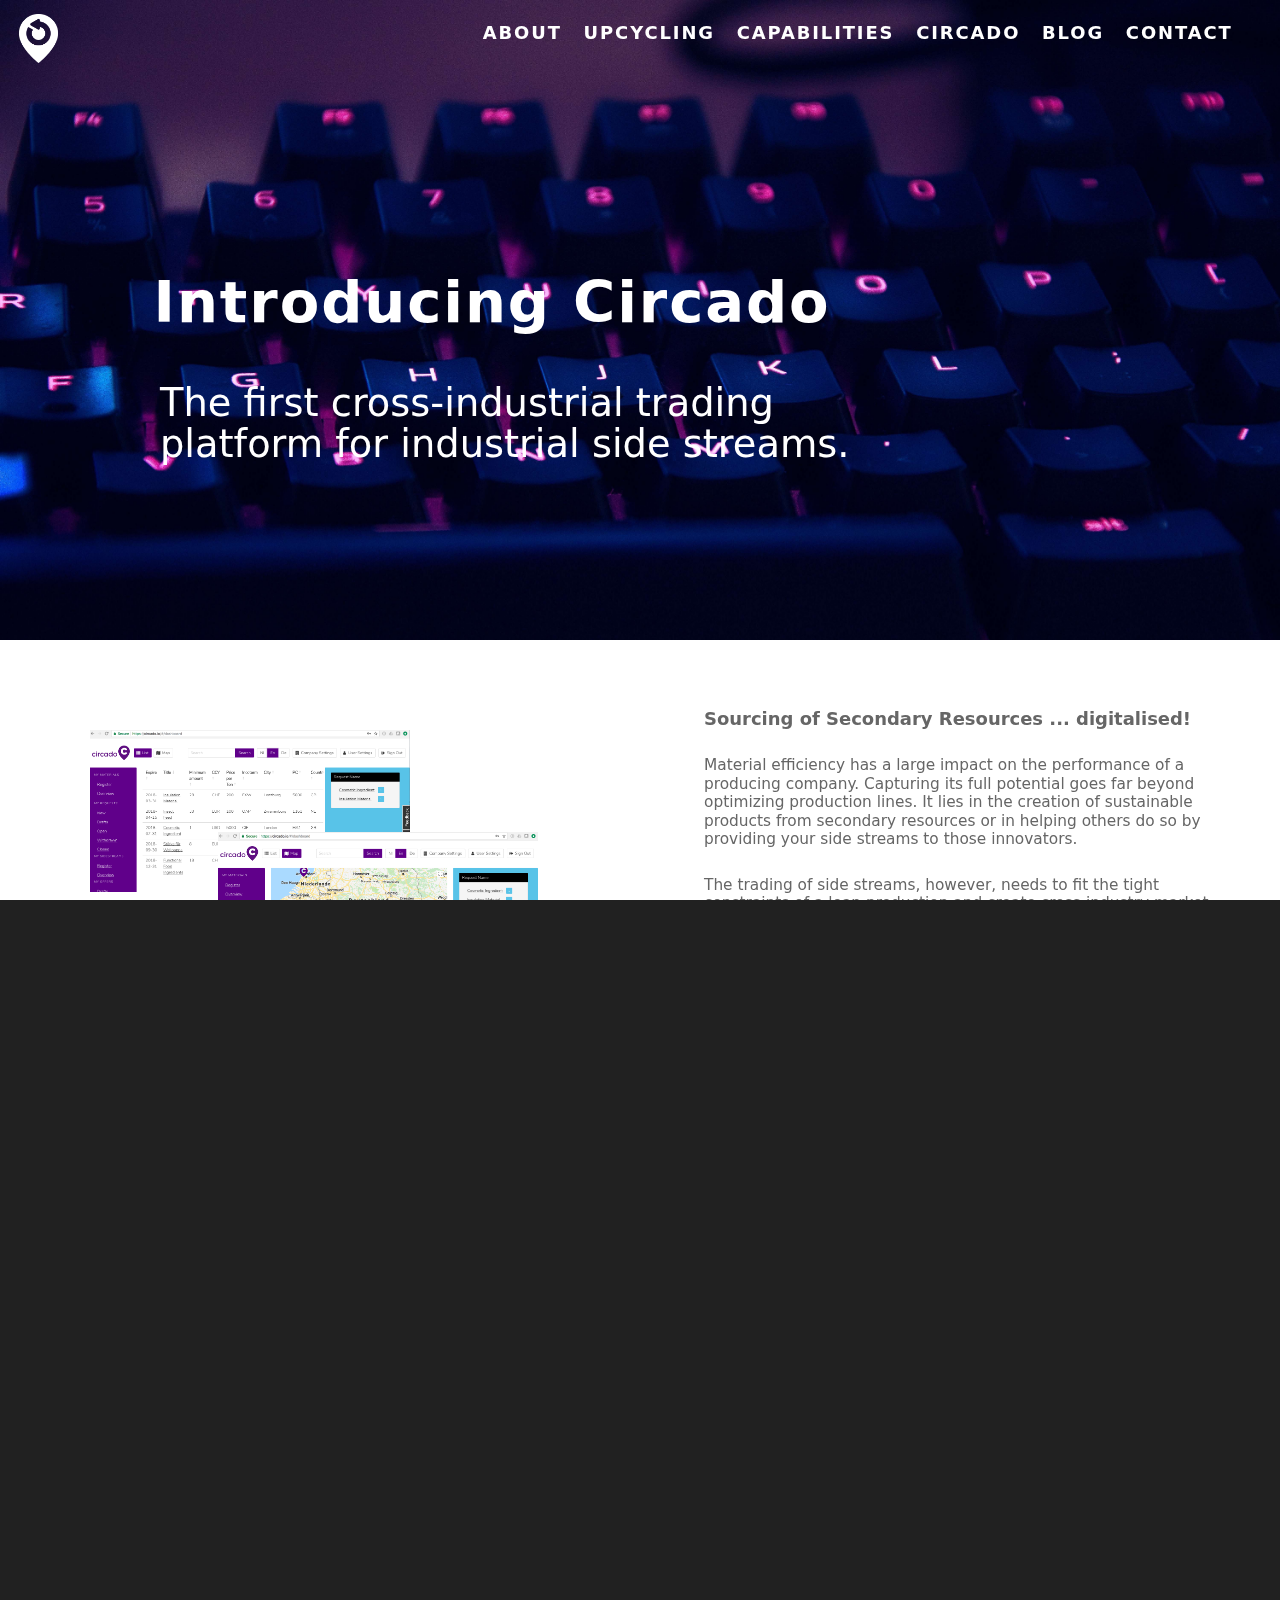
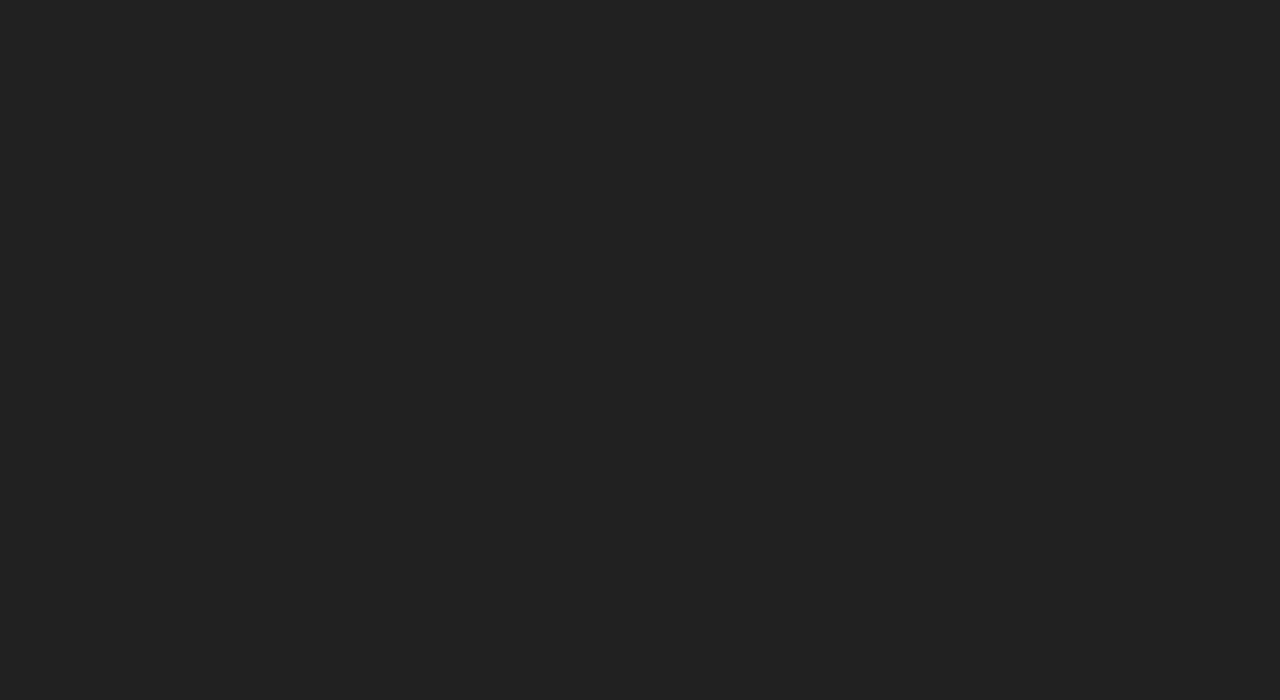
<file: web/RethinkResource_Circado.html>
<!doctype html>
<html lang="en-US">
<head>
<meta charset="UTF-8">
<meta name="viewport" content="width=device-width, initial-scale=1.0">
<!-- <meta http-equiv="X-UA-Compatible" content="IE=edge">
<meta name="viewport" content="width=device-width, initial-scale=1"> -->
<title>RethinkResource</title>
<link href="css/general.css" rel="stylesheet" type="text/css">
<link href="css/general_header.css" rel="stylesheet" type="text/css">
<link href="css/general_iparallax.css" rel="stylesheet" type="text/css">
<link href="css/general_about.css" rel="stylesheet" type="text/css">
<link href="css/text-gradient.css" rel="stylesheet" type="text/css">



<script>

object.addEventListener ("scroll", handler, useCapture);

function OnScrollDiv () {

    const div = document.getElementById ("scrollcontainer");
    var relativeScrollHeight = (div.scrollTop / window.innerWidth * 200).toFixed(1);
	const navbarelements = document.getElementsByName("dropbtn");
	const pageHeadline = document.getElementById("page-headline");
	const pageCaption = document.getElementById("page-caption");
	const navigationBar = document.getElementById("navigationbar");
	const dropDownContent = document.getElementById("dropdown-cont");
	const whiteLogo = document.getElementById("top-page-logo-white");
	const colorLogo = document.getElementById("top-page-logo-color");

		if (relativeScrollHeight >= 50) {
			pageHeadline.classList.remove("fade-in");
			pageCaption.classList.remove("fade-in");
			pageHeadline.classList.add("fade-out");
			pageCaption.classList.add("fade-out");
		}
		if (relativeScrollHeight < 50) {
			pageHeadline.classList.remove("fade-out");
			pageCaption.classList.remove("fade-out");
			pageHeadline.classList.add("fade-in");
			pageCaption.classList.add("fade-in");
		}


		if (relativeScrollHeight >= 90 && relativeScrollHeight < 335 && !(relativeScrollHeight >= 175 && relativeScrollHeight < 230)){
			for (var i = 0; i < navbarelements.length; i++) {
				navbarelements[i].classList.add("black-navbar");
			}
			navigationBar.classList.add("white-bg-navbar");
			dropDownContent.classList.add("white-bg-navbar");
			whiteLogo.classList.remove("visible");
			whiteLogo.classList.add("hidden");
			colorLogo.classList.remove("hidden");
			colorLogo.classList.add("visible");
		}
		if (relativeScrollHeight < 90 || relativeScrollHeight >= 335 || (relativeScrollHeight >= 175 && relativeScrollHeight < 230)){
			for (var i = 0; i < navbarelements.length; i++) {
				navbarelements[i].classList.remove("black-navbar");
			}
			navigationBar.classList.remove("white-bg-navbar");
			dropDownContent.classList.remove("white-bg-navbar");
			whiteLogo.classList.remove("hidden");
			whiteLogo.classList.add("visible");
			colorLogo.classList.remove("visible");
			colorLogo.classList.add("hidden");
		}
}
	
</script>

</head>


<body>
		
<input type="checkbox" name="disccb" id="dsccb1" class="hidden"/>

<!-- Navigation -->

<header id="navigationbar">
	<div class="logosmall-container">
	<img class="logosmall visible" src="images/ReRe_Icon_RGB_white.png" alt="image" id="top-page-logo-white"/>
	<img class="logosmall hidden" src="images/ReRe_Icon_RGB_color.png" alt="image" id="top-page-logo-color"/>
	<a  href="RethinkResource_landing.html"></a>
	</div>
    <nav>
      	<ul>
			<li class="dropdown">
   				<a href="RethinkResource_about.html" name="dropbtn">ABOUT 
    			</a>
			</li> 
	        <li class="dropdown">
   				<a href="#about" name="dropbtn">UPCYCLING 
    			</a>
			</li>
			<li class="dropdown">
   				<a href="#about" name="dropbtn" id="dropbutton">CAPABILITIES 
    			</a>
				<div class="dropdown-content" id="dropdown-cont">
	     			<a href="#" name="dropbtn">CIRCULAR ECOSYSTEM
	     			</a>
	  			    <a href="#" name="dropbtn">SIDE STREAM VALORISATION
	  			    </a>
	   			    <a href="#" name="dropbtn">UPCYCLING SOLUTIONS
	   			    </a>
			  	</div>
			</li>
			<li class="dropdown">
   				<a href="RethinkResource_Circado.html" name="dropbtn">CIRCADO 
    		  	</a>
			</li>
	        <li class="dropdown">
   				<a href="#about" name="dropbtn">BLOG 
    			</a>
			</li>
	        <li class="dropdown">
   			  	<a href="#about" name="dropbtn">CONTACT 
    		  	</a>
			</li>
      	</ul>
    </nav>
</header>

<!-- Parallax Scrolling Section -->

<div class="iparallax" id="scrollcontainer" onscroll="OnScrollDiv ()">

<div id="group0" class="parallaxGroup height-is-50">
	<div class="iparallaxLayer backgroundLayer">
		<h2 class="headline text-is-white fade-in header-translate" id="page-headline">Introducing Circado
		</h2>
		<p class="headline_description text-is-white fade-in header-translate" id="page-caption">
		The first cross-industrial trading platform for industrial side streams.
		</p>
	</div>
	<div class="iparallaxLayer deepBackgroundLayer">
		<img src="images/Circado_bad.jpg" alt="RethinkResource Island" id="landing-image">
	</div>
</div>


<div id="group1" class="parallaxGroup height-is-50">
  	<div class="iparallaxLayer baseLayer">

		<div class="about" id="aboutc">
			<div class="quote">
				<img src="images/Circado_Screenshot_1.png" alt="circado screenshot list" id="screenshot1"/>
				<img src="images/Circado_Screenshot_2.png" alt="circado screenshot map" id="screenshot2"/>
				<div class="design-box"></div>
				<div class="quotew">
				<p class="bar is-lowered gradient1 is-indented">“Transparent, efficient and convenient sourcing of Secondary Materials.”
				</p>
				</div>
			</div>
			<div class="design-container">
			</div>
	    	<div class="text-column">
	    		<h3>Sourcing of Secondary Resources ... digitalised!</h3>
	    		<p>Material efficiency has a large impact on the performance of a producing company. Capturing its full potential goes far beyond optimizing production lines. It lies in the creation of sustainable products from secondary resources or in helping others do so by providing your side streams to those innovators.</p>
	    		<p>The trading of side streams, however, needs to fit the tight constraints of a lean production and create cross-industry market transparency for buyers and sellers alike. This is why we created Circado, the leading digital trading platform for buyers and sellers of secondary resources.</p>
	    		<p>Our unique buyer-oriented trading mechanic separates the commercial details of buy requests and sell offers from the physical properties of side streams and requested materials. </p>
	    		<p>Operational efficiency was key in the development of Circado. It can account for fluctuations in production volume, quality, or downtimes. It allows you to get a market overview, find trading partners from all industries and track current price developments.</p>
	    		<p>Join our journey towards a more resilient economy on www.circado.io</p>
			</div>
	    </div>

	</div>
</div>

	
<div id="group2" class="parallaxGroup height-is-50 hackyGroup">
	<div class="iparallaxLayer baseLayer" id="closing-container">
		<div class="legaldc">
		<img class="visible logodisc" src="images/ReRe_Icon_RGB_white.png" alt="image" id="disclaimer-logo-white"/>
		<h3>Datenschutzbestimmungen von RethinkResource</h3>
		<div>
			<li>
				<h4>Die Sicherheit der Nutzer steht an erster Stelle</h4>
				<p>RethinkResource GmbH (nachfolgend RethinkResource) respektiert die Privatsphäre der Nutzer der Webseite und des Online-Shops. Diese Datenschutzbestimmungen bilden die Grundlage für die Bearbeitung der personenbezogenen Daten und geben Aufschluss, welche Art von Nutzerdaten durch RethinkResource gesammelt werden und wie RethinkResource diese Daten verwendet. RethinkResource hält die geltenden Datenschutzrechte ein und verarbeitet die Personendaten einzig zu den Zwecken, für welche die Daten übermittelt wurden.</p>
				<p>Diese Datenschutzbestimmungen werden von Zeit zu Zeit angepasst, ergänzt oder geändert. Mit jedem neuen Aufruf oder Besuch der Webseite gilt die jeweils aktuelle, abrufbare Version.</p>
			</li>
			<li>
				<h4>Art der erfassten Daten</h4>
				<p>Beim Besuch der Webseite von RethinkResource werden statistische Besucherdaten darüber erhoben, welche Teile des Webangebots vom jeweiligen Nutzer besonders häufig besucht werden. Hierbei können z.B. Daten hinsichtlich des vom Nutzer verwendeten Browsers, Betriebssystems, Weblogs und anderer Verbindungsdaten, erfasst werden, unabhängig davon, ob deren Erfassung für unsere oder andere Zwecke erforderlich ist. In diesem Zusammenhang ist es teilweise erforderlich, dass sogenannte Cookies zum Einsatz kommen. Diese gesammelten Daten beinhalten keinen Personenbezug oder sind genügend anonymisiert, um keine Rückschlüsse auf Ihre Person machen zu können.</p>
				<p>RethinkResource nimmt keine automatische Sammlung von persönlichen Daten der Nutzer wie z.B. dem Namen, der Anschrift, Telefonnummer oder E-Mail-Adresse, vor. Eine Ausnahme davon bilden Angaben, welche der Nutzer freiwillig an RethinkResource übermittelt, indem Webseite-Formulare ausgefüllt werden oder RethinkResource auf andere Weise über die Webseite kontaktiert wird.</p>
			</li>
			<li>
				<h4>Einsatz von Cookies</h4>
				<p>Um den Webauftritt für die Nutzer laufend zu verbessern, kann RethinkResource Cookies einsetzen. Cookies sind kleine Software-Informationen, die durch Browser (z.B. Internet Explorer oder Mozilla Firefox) auf der Computerfestplatte des Nutzers abgespeichert werden, um die Nutzung der Webseite zu erleichtern (z.B. Sprachwahl, Warenkorb, etc.). Diese Cookies sind vollständig anonymisiert und enthalten keine Personendaten. Zu keinem Zeitpunkt wird Spionage-Software installiert oder verwendet, um auf dem Computer gespeicherte Daten und Informationen zugreifen zu können.</p>
				<p>Die meisten Browser akzeptieren solche Cookies automatisch, jedoch können die Browser so konfiguriert werden, dass sie keine Cookies annehmen oder abspeichern. Einzelheiten hierzu sind der Bedienungsanleitung bzw. der Hilfe-Funktion des Browsers zu entnehmen.</p>
			</li>
			<li>
				<h4>Verwendung der Daten</h4>
				<p>Die anonymisierten Daten, welche beim Aufruf der RethinkResource-Webseite mittels Cookies festgehalten werden, können zu Analysezwecken, zur Optimierung der Webseite und für die Messung der Performance eingesetzt werden. RethinkResource kann dafür folgende Drittanbieter einsetzen, die teilweise eigene Datenschutzregelungen haben, auf welche RethinkResource keinen Einfluss hat:</p>
				<h4>Google Analytics</h4>
				<p>Daten, die Benutzer von sich aus als Nutzer des Internetauftritts übermitteln, dürfen von RethinkResource zum Zweck der Verbesserung der Webseite sowie der individuellen Betreuung der Nutzer verwendet werden. Dazu gehören unter anderem das Versenden von Informationen, Angeboten oder die Benachrichtigung mit Bezug auf die Produktpalette oder auf Dienstleistungen an. Der Versand des RethinkResource-Newsletters erfolgt nur, wenn der Nutzer dies wünscht (Newsletter Opt-in-Verfahren).</p>
			</li>
			<li>
				<h4>Social-Media Content</h4>
				<p>RethinkResource kann auf seiner Webseite Social Media Plugins, z.B. von Facebook, Google+ oder Twitter verwenden. Diese Plattformen haben eigene Datenschutzregelungen, auf welche RethinkResource keinen Einfluss hat.</p>
				<p>Wünscht der Nutzer, dass keine dieser Plugins geladen werden, wird empfohlen, sich vom entsprechenden Social-Media-Dienst auszuloggen. Des Weiteren können verschiedene Browser so eingestellt oder mit Add-Ons (z.B. Facebook-Blocker) ergänzt werden, dass die Social-Media-Plugins nicht geladen werden.</p>
			</li>
			<li>
				<h4>Weitergabe Ihrer Daten</h4>
				<p>RethinkResource sowie allfällige Tochter- und Zweiggesellschaften in der Unternehmensgruppe können personenbezogenen Daten gemäss diesen Datenschutzbestimmungen nutzen. Darüber hinaus werden die personenbezogenen Daten gegenüber Dritten nicht offenlegen.</p>
				<p>Ausgenommen davon ist, wenn der Nutzer der Weitergabe der Daten an Unternehmen, die nicht mit RethinkResource verbunden sind, zugestimmt hat oder wenn RethinkResource hierzu gesetzlich, behördlich oder gerichtlich verpflichtet wird. Ausserdem wenn Dienstleister, welche RethinkResource in der Datenverarbeitung, der Verwaltung der Webseite oder auf sonstige Weise sowie bei der Erbringung der vom Nutzer angeforderten Produkte und Dienstleistungen unterstützen, beigezogen werden. Diese Dritten werden verpflichtet, das gleiche Mass an Sicherheit und Datenschutz einzuhalten, wie RethinkResource.</p>
			</li>
			<li>
				<h4>Datensicherheit</h4>
				<p>Die Übermittlung von Daten über das Internet ist leider nicht absolut sicher. RethinkResource arbeitet mit Dienstleistern und Internetanbietern zusammen, welche angemessene technische und organisatorische Sicherheitsvorkehrungen treffen, um die personenbezogenen Daten der Nutzer zu schützen. RethinkResource kann jedoch keine Garantie für die Sicherheit der vom Nutzer übermittelten Daten übernehmen. Jede Datenübertragung erfolgt daher auf eigenes Risiko.</p>
			</li>
			<li>
				<h4>Ihre Informations- und Widerrufsrechte</h4>
				<p>Selbstverständlich steht es jedem Nutzer frei, RethinkResource jederzeit – beispielsweise in einer E-Mail – mitzuteilen, dass die personenbezogenen Daten zukünftig nicht zur Kontaktaufnahme verwendet werden sollen. Auch die Teilnahme an den besonderen Services der RethinkResource-Webseite, wie dem Newsletter-Service, kann jederzeit widerrufen werden.</p>
				<p>Zusätzlich besteht die Möglichkeit, Informationen zur Verarbeitung der Daten einzuholen oder eine Kopie der personenbezogenen Daten, welche über die RethinkResource-Webseite erhoben wurden, zu verlangen. Entsprechende Anfragen sind bitte schriftlich an RethinkResource GmbH (Technoparkstrasse 1, CH-8005 Zürich) oder info@rethink-resource.com zu richten.</p>
			</li>
			<li>
				<h4>Schlussbestimmungen</h4>
				<p>Sollten sich einzelne Bestimmungen oder Teile dieser Datenschutzbestimmungen als nichtig oder unwirksam erweisen, so wird dadurch die Gültigkeit der Datenschutzbestimmungen im Übrigen nicht berührt.</p>
				<p>Der Gerichtsstand ist Zürich und das anwendbare Recht Schweizer Recht.</p>
				<p>(Version 26. Februar 2014)</p>
			</li>
			</div>
		</div>
		<img src="images/Circado_streets_bad.jpg" alt="Circado Streets" id="closing-image"/>
	</div>
</div>

<!--input type="checkbox" name="disccb2" id="dsccb2" class="hidden"/-->

<div class="gallery shift-footer">
	<ul class="thumbnail tntext">
    	<h3 class="stats">RethinkResource</h3>
    	<p>Press</p>
		<p>Jobs</p>
		<p>Downloads</p>
		<label for="dsccb1" class="clicklink" id="clicklink1">Disclaimer</label>
	</ul>
    <ul class="thumbnail tntext">
	    <h3 class="stats">About Us</h3>
		<p>Values</p>
		<p>Team</p>
		<p>Partner</p>
		<p>Testemonials</p>
    </ul>
    <ul class="thumbnail tntext">
    	<h3 class="stats">Social Media</h3>
    	<p>Blag</p>
		<p>LinkedIn</p>
		<p>Twatter</p>
		<p>Facebook</p>
    </ul>
	<ul class="thumbnail tnright">
		<img class="logofoot" src="images/ReRe_Logo_RGB_white.png" alt="image"/>
    	<h3 class="stats">&copy; RethinkResource GmbH</h3>
    	<p>Technoparkstrasse 1</p>
		<p>CH-8005 Zürich</p>
		<p class="phonumber">+41 44 500 24 11</p>
		<p class="infomail">info@rethink-resource.com</p>
    </ul>
</div>

</div>
	
</body>
</html>
</file>
<file: css/general.css>
@charset "UTF-8";
/* CSS Document */


 body, html {
    overflow: hidden;
    padding-bottom: 700px !important;
 }

 body {
    font-family: Segoe, "Segoe UI", "DejaVu Sans", "Trebuchet MS", Verdana, "sans-serif";
	background-color: rgba(33,33,33,1.00);
	transform: translateZ(0);
 }
.text-is-white{
	color: rgba(255,255,255,1);
}
.background-is-white{
	background-color: rgba(255,255,255,1);
}
.background-is-grey{
	background: linear-gradient(to left top, rgba(235,235,235,1), rgba(250,250,250,1));
}
.background-is-white-ish{
	background: linear-gradient(to left top, rgba(245,245,245,1), rgba(255,255,255,1));
}
.tmask {
    font-size: 150px; font-family: Verdana; font-weight: bold;
    background: url(C16.jpg);
    -webkit-background-clip: text;
    color: transparent;
}

/* -- Height of parallax groups -- */
.height-is-25{
	height: 25vw;
}
.height-is-30{
	height: 30vw;
}
.height-is-35{
	height: 35vw;
}
.height-is-40{
	height: 40vw;
}
.height-is-50{
	height: 50vw;
}
.height-is-55{
	height: 55vw;
}
.height-is-60{
	height: 60vw;
}
.height-is-65{
	height: 60vw;
}
.height-is-70{
	height: 70vw;
}
.height-is-90{
	height: 90vw;
}
.height-is-120{
	height: 120vw;
}
.height-is-130{
	height: 130vw;
}
.height-is-135{
	height: 135vw;
}
.height-is-140{
	height: 140vw;
}
.height-is-160{
	height: 160vw;
}
.height-is-230{
	height: 230vw;
}
.height-is-990{
	height: 990vw;
}

.width-is-20{
	width: 20vw;
}
.width-is-30{
	width: 30vw;
}
.width-is-35{
	width: 35vw;
}
.width-is-40{
	width: 40vw;
}
.width-is-45{
	width: 45vw;
}
.width-is-49{
	width: 49vw;
}
.width-is-50{
	width: 50vw;
}
.width-is-60{
	width: 60vw;
}
.width-is-100{
	width: 100vw;
}

.width-is-full{
	width: 100%;
}

.shift-is-10-20{
	transform: translateY(-10vw);
    margin-bottom: -20vw;
}

.hidden{
    visibility: hidden;
    display: none;
}
.visible{
	visibility: visible;
}
.fade-out{
	color: rgba(255,255,255,0);
	transition: 0.5s ease;
	-webkit-transition: all 0.5s ease-in-out;
}
.fade-in{
	color: rgba(255,255,255,1);
	transition: 0.5s ease;
	-webkit-transition: all 0.5s ease-in-out;
}

.design-container{
	width: 20vw;
}
.design-container-is-14{
	width: 14vw;
}
.design-container-is-6{
	width: 6vw;
}
.design-box{
	height: 25vw;
}
.design-bar-h-5-w-90{
	width: 90vw;
	height: 5vw;
}
.design-bar-h-2-w-90{
	width: 90vw;
	height: 2.5vw;
}
.design-bar-h-2-w-40{
	width: 40vw;
	height: 2.5vw;
}

.stats {
	color: #777777;
	margin-bottom: 0.3vw;
}
.gallery {
	display: flex;
	clear: both;
	align-items: flex-end;
	justify-content: space-evenly;
	width: 100%;
	transform: translateY(50vw);
	padding-bottom: 1.5vw;
}
.gallery a{
	text-decoration: none;
	color: inherit;
}
.thumbnail {
	display: flex;
	flex-direction: column;
	justify-content: flex-end;
}
.tntext{
	text-align: left;
	width: 15vw;
}
.tnright{
	padding-top: 0.5vw;
	align-items: flex-end;
	text-align: right;
	width: 15vw;
}
.gallery .thumbnail p {
	font-size: 1vw;
	margin-top: 0.2vw;
	margin-right: 0px;
	margin-bottom: 0px;
	margin-left: 0px;
	color: #AAAAAA;
}
.gallery .thumbnail h3{
	font-size: 1.2vw;
}
.logofoot{
	width: 12vw;
	padding-top:  1.25vw;
	padding-bottom: 0.75vw;
	padding-right: -1vw;
}
.infomail{
	text-decoration: underline;	
}
.phonumber{
	text-decoration: underline;	
}
.legaldc{
	column-count: 4;
	color: rgba(255,255,255,1);
	padding-top: 12vw;
	padding-left: 3vw;
	padding-right: 2vw;
	position: inherit;
	display: none;
	z-index: 9;
}
.legaldc h3{
	font-size: 1.4vw;
	padding-left: 3vw;
}
.legaldc div{
	padding-top: 2vw;
}
.legaldc h4{
	padding-bottom: 0.5vw;
	font-size: 1.2vw;
}
.legaldc p{
	font-size: 0.8vw;
	padding-bottom: 0.3vw;
}
.logodisc{
	position: absolute;
	width: 3vw;
	margin-left: -1.5vw;
}

/*Checkbutton disclaimer*/

.legaldc input { display: none; }

#dsccb1:checked ~ div div .legaldc {
	display: inherit;
}

input:checked:nth-child(1) + #navigationbar {
	visibility: hidden;
	display: none;
}

.clicklink{
	font-size: 1vw;
	margin-top: 0px;
	margin-right: 0px;
	margin-bottom: 0px;
	margin-left: 0px;
	color: #A3A3A3;
}
.clicklink:hover {
	cursor: pointer;
	color: rgba(250,250,250,1);
}
.text-column p a {
	text-decoration: none;
	background: green; /* For browsers that do not support gradients */
    background: -webkit-linear-gradient(right top, rgba(111,181,75,1), rgba(94,174,91,1), rgba(82,169,104,1), rgba(64,164,119,1), rgba(44,158,130,1), rgba(0,154,142,1), rgba(0,149,155,1), rgba(0,143,176,1), rgba(0,138,191,1)); /* For Safari 5.1 to 6.0 */
    background: -o-linear-gradient(bottom left, rgba(111,181,75,1), rgba(94,174,91,1), rgba(82,169,104,1), rgba(64,164,119,1), rgba(44,158,130,1), rgba(0,154,142,1), rgba(0,149,155,1), rgba(0,143,176,1), rgba(0,138,191,1)); /* For Opera 11.1 to 12.0 */
    background: -moz-linear-gradient(bottom left, rgba(111,181,75,1), rgba(94,174,91,1), rgba(82,169,104,1), rgba(64,164,119,1), rgba(44,158,130,1), rgba(0,154,142,1), rgba(0,149,155,1), rgba(0,143,176,1), rgba(0,138,191,1)); /* For Firefox 3.6 to 15 */
    background: linear-gradient(to bottom left, rgba(111,181,75,1), rgba(94,174,91,1), rgba(82,169,104,1), rgba(64,164,119,1), rgba(44,158,130,255), rgba(0,154,142,1), rgba(0,149,155,1), rgba(0,143,176,1), rgba(0,138,191,1)); /* Standard syntax */
	-webkit-text-fill-color: transparent;
  	-webkit-background-clip: text;
}
</file>
<file: css/general_header.css>
@charset "UTF-8";

header{
	float: left;
	width: 100vw;
	height: 5vw;
	position: fixed;
	z-index: 9;
}
nav{
	margin: 0 auto;
	float: right;
	width: auto;
	text-align: left;
	margin-right: 1vw;
}
header nav ul {
	list-style: none;
	float: right;
}
nav ul li {
	float: left;
	font-size: 1.4vw;
	text-align: left;
	margin-top: 1.7vw;
	margin-right: 1.7vw;
	letter-spacing: 0.15vw;
	font-weight: bold;
}
ul li a {
	transition: .3s ease;
	color: rgba(255,255,255,1);
	text-decoration: none;
}
.black-navbar{
	color: rgba(33,33,33,1);
}
.white-bg-navbar{
	background-color: rgba(255,255,255,1);
}
.half-white-bg-navbar{
	background: -webkit-linear-gradient(right, rgba(255,255,255,1) 54vw, rgba(0,0,0,0) 54vw); /* For Safari 5.1 to 6.0 */
    background: -o-linear-gradient(left, rgba(255,255,255,1) 54vw, rgba(0,0,0,0) 54vw); /* For Opera 11.1 to 12.0 */
    background: -moz-linear-gradient(left, rgba(255,255,255,1) 54vw, rgba(0,0,0,0) 54vw); /* For Firefox 3.6 to 15 */
    background: linear-gradient(to left, rgba(255,255,255,1) 54vw, rgba(0,0,0,0) 54vw); /* Standard syntax */
}
.dropdown-content {
    visibility: hidden;
    position: absolute;
    z-index: 1;
}
.dropdown-content a {
	display: block;
	font-size: 1.05vw;
    float: none;
	margin-top: 0.5vw;
    text-align: left;
    transition: .9s ease;
}
.dropdown-content{
	color: rgba(255,255,255,0);
}
header nav ul li a:hover{
	background: green; /* For browsers that do not support gradients */
    background: -webkit-linear-gradient(right top, rgba(111,181,75,1), rgba(94,174,91,1), rgba(82,169,104,1), rgba(64,164,119,1), rgba(44,158,130,1), rgba(0,154,142,1), rgba(0,149,155,1), rgba(0,143,176,1), rgba(0,138,191,1)); /* For Safari 5.1 to 6.0 */
    background: -o-linear-gradient(bottom left, rgba(111,181,75,1), rgba(94,174,91,1), rgba(82,169,104,1), rgba(64,164,119,1), rgba(44,158,130,1), rgba(0,154,142,1), rgba(0,149,155,1), rgba(0,143,176,1), rgba(0,138,191,1)); /* For Opera 11.1 to 12.0 */
    background: -moz-linear-gradient(bottom left, rgba(111,181,75,1), rgba(94,174,91,1), rgba(82,169,104,1), rgba(64,164,119,1), rgba(44,158,130,1), rgba(0,154,142,1), rgba(0,149,155,1), rgba(0,143,176,1), rgba(0,138,191,1)); /* For Firefox 3.6 to 15 */
    background: linear-gradient(to bottom left, rgba(111,181,75,1), rgba(94,174,91,1), rgba(82,169,104,1), rgba(64,164,119,1), rgba(44,158,130,255), rgba(0,154,142,1), rgba(0,149,155,1), rgba(0,143,176,1), rgba(0,138,191,1)); /* Standard syntax */
	-webkit-text-fill-color: transparent;
  	-webkit-background-clip: text;
	transition: .3s ease;
	/*color: rgba(133,133,133,1);*/
}
.dropdown:hover .dropdown-content, .dropdown-content:hover{
	transition: .9s ease;
	visibility: visible;
}

/* IMAGE */

.logosmall-container{
	float: left;
	overflow: hidden;
	width: 3vw;
	margin-top: 1.1vw;
	margin-left: 1.5vw;
}
.logosmall{
	width: 3vw;
}
header > div > a{
	position: relative;
	padding-top: 3.8vw;
	padding-left: 3vw;
	z-index: 10;
}

/* HEADLINE */

.headline {
	text-align: left;
	padding-left: 12vw;
	padding-top: 21vw;
	letter-spacing: 0.15vw;

}
.headline_description {
	text-align: left;
	padding-left: 12.5vw;
	padding-top: 3.7vw;
	width: 60vw;
	float: left;
	font-weight: lighter;
	line-height: 3.2vw;
	margin-top: 0vw;
	margin-right: 0vw;
	margin-bottom: 0vw;
	margin-left: 0vw;
}
.header-translate-vh-vw{
    transform: translateY(25vh) translateY(-12.5vw);
}
.header-translate-is-12-vw{
	transform: translateY(-12.5vw);
}
</file>
<file: css/general_iparallax.css>
@charset "UTF-8";
/* CSS Document */

/* --- iParallax base styles --- */

.iparallax {
    height: 100vh;
    overflow-x: hidden;
    overflow-y: scroll;
    -webkit-perspective: 300px;
    perspective: 300px;
    /*clear: both;*/
}
.parallaxGroup {
    position: relative;
    -webkit-transform-style: preserve-3d;
    transform-style: preserve-3d;
}
.hackyGroup {
    transform-style: flat;
    height: initial;
    min-height: initial;
}
.iparallaxLayer {
    position: absolute;
    top: 0;
    left: 0;
    right: 0;
    bottom: 0;
}
.foregroundLayer {
    -webkit-transform: translateZ(90px) scale(.7);
    transform: translateZ(90px) scale(.7);
    z-index: 6;
}
.baseLayer {
    -webkit-transform: translateZ(0);
    transform: translateZ(0);
    z-index: 5;
}
.nearBackgroundLayer {
    -webkit-transform: translateZ(-180px) scale(1.6);
    transform: translateZ(-180px) scale(1.6);
    z-index: 4;
}
.backgroundLayer {
    -webkit-transform: translateZ(-300px) scale(2);
    transform: translateZ(-300px) scale(2);
    z-index: 3;
}
.deepBackgroundLayer {
    -webkit-transform: translateZ(-600px) scale(3);
    transform: translateZ(-600px) scale(3);
    z-index: 2;
}
* {
    margin:0;
    padding:0;
}

/* --- style the groups --- */

#group0, #groupa0, #groupca0 {
	font-size: 3vw;
  transform: translateY(50vw) translateY(-100vh);
  z-index: 3;
}

.shift-foooter{
    margin-top: 0vw;
    /*transform: translateY(35vw) translateY(-35vh);*/
}
#group1, #groupca1 {
    z-index: 5; /* slide over group 2 */
}
#group2,{
    z-index: 3;
}
#groupca2{
    font-size: 3vw;
    z-index: 4;
}
#partners-image{
   transform: translateY(-20vw) translateY(10vh);
}
#values-image{
   transform: translateY(-10vw) translateY(5vh);
}

/* -- Team group height dependent on number of columns -- */

#groupa3, #groupa5, #groupa7, #groupa9, #groupa11, #groupa13{
    font-size: 3vw;
    z-index: 4;
    pointer-events: none;
}
#groupa4{
    z-index: 5;
    height: calc(5070px + 10vw);
}
#groupa6{
    z-index: 5;
    height: calc(2240px + 10vw);
}
#groupa12{
    height: calc(3920px + 10vw);
    z-index: 5;
}
#groupa8, #groupa10{
    z-index: 5;
}
#groupca5{
    height: calc(900px + 12vw);
    z-index: 5;
}
#addressContainer{
    width: 740px;
    height: 300px;
    justify-content: space-evenly;
}
#embededMap{
    width: 320px;
    order: 0;
}
#addressBlock1{
    order: 1;
    width: 320px;
}
#addressBlock2{
    order: 2;
    width: 320px;
}
#addressBlock3{
    order: 3;
    width: 320px;
}
@media (min-width: 561px) {
  #groupa12{
    height: calc(1960px + 10vw);
  }
}
@media (min-width: 828px) {
  #groupa4{
    height: calc(2800px + 10vw);
  }
  #groupa6{
    height: calc(1120px + 10vw);
  }
}
@media (min-width: 845px) {
  #groupa12{
    height: calc(1400px + 10vw);
  }
}
@media (min-width: 1128px) {
  #groupa12{
    height: calc(1120px + 10vw);
  }
}
@media (min-width: 1289px) {
  #groupca5{
    height: calc(560px + 10vw);
  }
  #addressContainer{
    width: 320px;
    height: 520px;
    justify-content: space-between;
  }
  #embededMap{
    width: 250px;
    order: 2;
  }
  #addressBlock1{ order: 0; }
  #addressBlock2{ order: 1; }
  #addressBlock3{ order: 3; }
}
@media (min-width: 1245px) {
  #groupa4{
    height: calc(1680px + 10vw);
  }
}
@media (min-width: 1411px) {
  #groupa12{
    height: calc(840px + 10vw);
  }
}
@media (min-width: 1661px) {
  #groupa6{
    height: calc(560px + 10vw);
  }
}
@media (min-width: 2077px) {
  #groupa4{
    height: calc(1120px + 10vw);
  }
}
</file>
<file: css/general_about.css>
@charset "UTF-8";
/* CSS Document */



.about {
	padding-left: 5vw;
	padding-right: 5vw;
	display: flex;
	align-items: stretch;
}
#about6{
	display: block;
}
.about .text-column, .upcycler .text-column{
	padding-top: 5.5vw;
	padding-bottom: 5vw;
	display: flex;
	flex-direction: column;
	justify-content: space-between;
}
 .about .quote{
	padding-top: 3.5vw;
	padding-bottom: 3vw;
}
.about#about7, .about#about8{
	height: 50vw;
}
.about#about3, .about#about4, .about#about8{
	position: relative;
	/*display: inline-block;*/
	text-align: center;
	display: block;
}
.text-column {
	font-size: 1.2vw;
	font-weight: 150;
	text-align: left;
	line-height: 1.44vw;
	float: right;
	color: #666666;
}
.text-column p span{
	font-weight: bold;
}
.logo-column{
	width: 40vw;
	display: flex;
	flex-wrap: wrap;
}




.logo-row{
	display: flex;
	align-items: center;
	flex-wrap: wrap;
	padding-top: 4vw;
}





.quote {
	width: 30vw;
	text-align: left;
	line-height: 2.4vw;
	color: #777777;
	font-size: 2vw;
}
.quotew, .quoteb {
	width: inherit;
}
.quoteb{
	display: flex;
	flex-wrap: wrap;
	justify-content: space-between;
	align-items: center;
	height: 35vw;
	padding-bottom: 5vw;
}
.quotew p{
	width: inherit;
}
.quoteb p{
	width: 20vw;
	padding-left: 0vw;
	padding-right: 0vw;
	font-size: 1.45vw;
	line-height: 2vw;
}
.quoteb .tag{
	font-size: 1.3vw;
}
.quote-bar {
	width: 90vw;
	text-align: left;
	line-height: 2.4vw;
	color: #666666;
	font-size: 2vw;
}
.bar {
	padding-top: 2vw;
	margin-top: -0.01px;
	font-weight: 200;
	float: left;
	line-height: 2.7vw;
}
.has-lots-of-text{
	font-size: 1.8vw;
	font-weight: 100;
	line-height: 2.2vw;
}
.really-has-lots-of-text{
	font-size: 1.7vw;
	font-weight: 100;
	line-height: 2.3vw;
}
.font-is-1-5{
	font-size: 1.5vw;
}
#values-left {
	padding-top: 11vw;
	padding-bottom: 1vw;
	text-align: right;
}
#values-left .quotew{
	height: 38vw;
}
#values-left .quotew p{
	height: 7.6vw;
	padding-top: 0;
}
.is-a-little-lowered{
	padding-top: 2vw;
}
.is-lowered{
	padding-top: 5vw;
	margin-top: -0.01vw;
}
.tag {
	padding-top: 2.5vw;
	font-size: 1.5vw;
	font-weight: 150;
	float: left;
}
.is-centered{
	width: 30vw;
	text-align: center;
}
.tight-tag{
	line-height: 1.5vw;
	padding-top: 0.5vw;
	padding-bottom: 5vw;
	font-size: 1.3vw;
	font-weight: 150;
	float: left;
	text-align: center;
}
.is-indented{
	padding-left: 5vw;
}




.design-box{
	position: relative;
	display: inline-block;
	text-align: left;
}






.press{
	/*position: relative;
	display: inline-block;
    /*background: #FFFFFF;*/
    width: 220px;
    height: 220px;
	color: #777777;
	margin-top: 40px;
	margin-bottom: 20px;
	margin-left: 15px;
	margin-right: 15px;
	/*-webkit-box-shadow: inset -2px 2px 7px 0px rgba(140,140,140,0.5);
	-moz-box-shadow: inset -2px 2px 7px 0px rgba(140,140,140,0.5);
	box-shadow: inset -2px 2px 7px 0px rgba(140,140,140,0.5);
	text-align: left;*/
}
.partner{
	/*position: relative;
	display: inline-block;
    /*background: #FFFFFF;*/
    width: 13vw;
    height: 8vw;
	color: #777777;
	margin: 2.5vw;
	/*-webkit-box-shadow: inset -2px 2px 7px 0px rgba(140,140,140,0.5);
	-moz-box-shadow: inset -2px 2px 7px 0px rgba(140,140,140,0.5);
	box-shadow: inset -2px 2px 7px 0px rgba(140,140,140,0.5);
	text-align: left;*/
}
.partner > div > a{
	position: absolute;
	height: inherit;
	width: inherit;
	z-index: 10;
}
.download{
	width: 13vw;
    height: 15vw;
	color: #777777;
	margin: 2.5vw;
}
.download p{
	text-align: center;
	margin-top: 1vw;
}
.download p a{
	text-decoration: none;
	font-size: 1.7vw;
	font-weight: 150;
	line-height: 2.04vw;
	color: #666666;
}




#truck{
	/*position: absolute;
	top: 3.5vw; left: 5vw;*/
	width: 25vw;
}
#screenshot1{
	position: absolute;
	top: 7vw; left: 7vw;
	width: 25vw;
}
#screenshot2{
	position: absolute;
	top: 15vw; left: 17vw;
	width: 25vw;
}
#receivingFloor{
	position: absolute;
	top: 13.5vw; left: 35vw;
	width: 11.7647vw;
}
#indicator100{
	position: absolute;
	top: 26.8vw; left: 42.5vw;
	width: 4.04412vw;
}
#vertical-conveyor{
	position: absolute;
    top: 88.2vw; left: 46.6vw;
    width: 2.8676vw;
}
#process-flow-arrow{
	position: absolute;
    top: 112.75vw; left: 48.5vw;
    width: 10.3676vw;
}
#goodimage{
	display: inline-block;
}
#goodimage img{
	width: 80px;
	height: 80px;
}
#tasteimage img{
	height: 80px;
}
#testemonials .tag{
	padding-top: 0.5vw;
	font-size: 1.4vw;
	font-style: italic;
}
#testemonials .bar{
	padding-top: 3.3vw;
}
#testemonials .tag span{
	font-style: normal;
}
#seife{
	height: 6vw;
}
#rerefunnel{
	width: 30vw;
	padding-top: 5vw;
	margin-bottom: -4vw;
}
#rereatwork{
	width: 37vw;
	padding-top: 1vw;
}
#rereatworktag{
	padding-left: 5vw;
	margin-top: -0.5vw;
}
</file>
<file: css/general_slider.css>
@charset "UTF-8";
/* CSS Document */

.slider {
	position: relative;
	overflow: hidden;
	height: 30vw;
	width: 300vw;
	margin: 0;
	left: 0;
}

.slider .slide#sld-1 {
	position: relative;
	width: 500vw;
	z-index: 6;
	animation: slidy 24s infinite;
}

.slide_head {
	display: block;
	position: absolute;
	z-index: 1;
	font-size: 3vw;
	text-align: center;
	width: 80vw;
	padding-top: 7.5vw;
	padding-left: 10vw;
	padding-right: 10vw;
	color: rgba(255,255,255,1);
}
.slide_link {
	display: block;
	position: absolute;
	z-index: 1;
	font-size: 1.8vw;
	text-align: left;
	width: 100vw;
	padding-top: 25vw;
	padding-left: 60vw;
	color: rgba(255,255,255,1);
}

#slhead1{
	left: 0vw;
}
#sllink1{
	left: 0vw;
}
#slhead2{
	left: 100vw;
}
#sllink2{
	left: 100vw;
}
#slhead3{
	left: 200vw;
}
#sllink3{
	left: 200vw;
}

.slider .slide img {
	width: 100vw;
	z-index: 1;
	float:left;
}

input:checked:nth-child(1) ~ .slide#sld-1 {
	position: relative;
	z-index: 6;
	animation: 0;
	transition: left 0.8s ease;
	left: 0vw;
}input:checked:nth-child(2) ~ .slide#sld-1 {
	position: relative;
	z-index: 6;
	animation: 0;
	transition: left 0.8s ease;
	left: -100vw;
}input:checked:nth-child(3) ~ .slide#sld-1 {
	position: relative;
	z-index: 6;
	animation: 0;
	transition: left 0.8s ease;
	left: -200vw;
}

/* BUTTONS BEGIN HERE */

.slider input { display: none; }

.nav-dots {
	width: 100vw;
	height: 2vw;
	padding-top: 26vw;
	display: block;
	position: fixed;
	text-align: center;
	z-index: 7;
	pointer-events: none;
}
.nav-dots .nav-dot {
	top: 0.4vw;
	width: 1.2vw;
	height: 1.2vw;
	margin: 0 0.3vw;
	position: relative;
	border-radius: 100%;
	display: inline-block;
	background-color: rgba(0,0,0,0.6);
	pointer-events: all;
}
.nav-dot:hover {
	cursor: pointer;
	background-color: rgba(80,80,80, 0.8);
}

/*.nav-dots label#img-dot-1 + */

input#img-1:checked ~ .nav-dots label#img-dot-1,
input#img-2:checked ~ .nav-dots label#img-dot-2,
input#img-3:checked ~ .nav-dots label#img-dot-3{
	background: rgba(0, 0, 0, 1);
}

@keyframes slidy {
	0%{
		left: 0vw;
	}
	21%{
		left: 0vw;
	}
	24%{
		left: -100vw;
	}
	45%{
		left: -100vw;
	}
	48%{
		left: -200vw;
	}
	69%{
		left: -200vw;
	}
	72%{
		left: -100vw;
	}
	93%{
		left: -100vw;
	}
	96%{
		left: 0vw;
	}
}
</file>
<file: css/general_lines.css>
@charset "UTF-8";
/* CSS Document */

.square-box {
  position: absolute;
  background-color: rgba(255,255,255,1);
  border: 2px solid rgba(119,119,119,1);    
  height: 4vw;
  width: 4vw;
}
.square-box-with-diagonal {
  position: absolute;
  background-color: rgba(255,255,255,1);
  border: 2px solid rgba(119,119,119,1);    
  height: 4vw;
  width: 4vw;
}
.square-box-with-diagonal:after{
  content: "";
  position: absolute;
  border-top: 2px solid rgba(119,119,119,1);
  width: 5.657vw;
  transform: rotate(45deg);
  transform-origin: 2% 2%;
}
.landing-linesshape1{
    position: absolute;
    top: 9.67vw;
    left: 0vw;
    content: '';
    height: 2.5vw;
    width: 40.65vw;
    border: 2px solid;
    border-image: linear-gradient(to left,rgba(122,122,122,1) 12vw, rgba(0,255,0,0) 12vw) 2 2 0 0 repeat;
}
.landing-linesshape2{
    position: absolute;
    top: 25vw; left: 0vw;
    content: '';
    height: calc(65vw + 30vw);
    width: 40.8vw;
    border-right: 2px solid rgba(122,122,122,1.00);
}
.landing-linesshape3{
    position: absolute;
    content: '';
    top: 28vw;
    left: -2px;
    height: calc(24vw + 30vw);
    width: 48vw;
    border: 2px solid;
    border-image: linear-gradient(to left,rgba(122,122,122,1) 7.4vw, rgba(0,255,0,0) 7.4vw) 2 2 0 0 repeat;
}
.landing-linesshape4{
    position: absolute;
    top: 82vw;
    left: 48vw;
    content: '';
    height: 32vw;
    width: 60vw;
    border: 2px solid;
    border-image: linear-gradient(to right,rgba(122,122,122,1) 5vw, rgba(0,255,0,0) 5vw) 0 0 2 2 repeat;
}
#landing-box1{
    top: 80.2vw; left: 45.8vw;
    border: 2px solid rgba(122,122,122,1);
}
#landing-box2{
    top: 102.2vw; left: 45.8vw;
    border: 2px solid rgba(122,122,122,1);
}
</file>
<file: css/text-gradient.css>
@supports (mix-blend-mode: lighten) {
    .quotew {
        content: '';
        display: inline-block;
        background: -webkit-linear-gradient(right top, rgba(111,181,75,1), rgba(94,174,91,1), rgba(82,169,104,1), rgba(64,164,119,1), rgba(44,158,130,1), rgba(0,154,142,1), rgba(0,149,155,1), rgba(0,143,176,1), rgba(0,138,191,1)); /* For Safari 5.1 to 6.0 */
        background: linear-gradient(to bottom left, rgba(111,181,75,1), rgba(94,174,91,1), rgba(82,169,104,1), rgba(64,164,119,1), rgba(44,158,130,255), rgba(0,154,142,1), rgba(0,149,155,1), rgba(0,143,176,1), rgba(0,138,191,1)); /* Standard syntax */
        pointer-events: none;
    }
    .quotew .gradient1{
        color: #000;
        background: #fff;
        mix-blend-mode: screen;
    }
    .quotew {
        mix-blend-mode: multiply;
    }
}
</file>
<file: web/css/general.css>
@charset "UTF-8";
/* CSS Document */


  body, html {
    overflow: hidden;
    padding-bottom: 700px !important;
  }

  body {
    font-family: Segoe, "Segoe UI", "DejaVu Sans", "Trebuchet MS", Verdana, "sans-serif";
	background-color: rgba(33,33,33,1.00);
	transform: translateZ(0);
  }
.text-is-white{
	color: rgba(255,255,255,1);
}
.tmask {
    font-size: 150px; font-family: Verdana; font-weight: bold;
    background: url(C16.jpg);
    -webkit-background-clip: text;
    color: transparent;
}

/* -- Height of parallax groups -- */

.height-is-50{
	height: 50vw;
}
.height-is-120{
	height: 120vw;
}
.height-is-230{
	height: 230vw;
}


.stats {
	color: #777777;
	margin-bottom: 0.3vw;
}
.gallery {
	display: flex;
	clear: both;
	align-items: flex-end;
	justify-content: space-evenly;
	width: 100%;
	transform: translateY(50vw);
	padding-bottom: 1.5vw;
}
.thumbnail {
	display: flex;
	flex-direction: column;
	justify-content: flex-end;
}
.tntext{
	text-align: left;
	width: 15vw;
}
.tnright{
	padding-top: 0.5vw;
	align-items: flex-end;
	text-align: right;
	width: 15vw;
}
.gallery .thumbnail p {
	font-size: 1vw;
	margin-top: 0.2vw;
	margin-right: 0px;
	margin-bottom: 0px;
	margin-left: 0px;
	color: #AAAAAA;
}
.gallery .thumbnail h3{
	font-size: 1.2vw;
}
.logofoot{
	width: 12vw;
	padding-top:  1.25vw;
	padding-bottom: 0.75vw;
	padding-right: -1vw;
}
.infomail{
	text-decoration: underline;	
}
.phonumber{
	text-decoration: underline;	
}
.legaldc{
	column-count: 4;
	color: rgba(255,255,255,1);
	padding-top: 12vw;
	padding-left: 3vw;
	padding-right: 2vw;
	position: inherit;
	display: none;
	z-index: 9;
}
.legaldc h3{
	font-size: 1.4vw;
	padding-left: 3vw;
}
.legaldc div{
	padding-top: 2vw;
}
.legaldc h4{
	padding-bottom: 0.5vw;
	font-size: 1.2vw;
}
.legaldc p{
	font-size: 0.8vw;
	padding-bottom: 0.3vw;
}
.logodisc{
	position: absolute;
	width: 3vw;
	margin-left: -1.5vw;
}

/*Checkbutton disclaimer*/

.legaldc input { display: none; }

#dsccb1:checked ~ div div .legaldc {
	display: inherit;
}

input:checked:nth-child(1) + #navigationbar {
	visibility: hidden;
	display: none;
}

.clicklink{
	font-size: 1vw;
	margin-top: 0px;
	margin-right: 0px;
	margin-bottom: 0px;
	margin-left: 0px;
	color: #A3A3A3;
}
.clicklink:hover {
	cursor: pointer;
	color: rgba(250,250,250,1);
}
</file>
<file: web/css/general_header.css>
@charset "UTF-8";

header{
	float: left;
	width: 100vw;
	height: 5vw;
	position: fixed;
	z-index: 9;
}
nav{
	margin: 0 auto;
	float: right;
	width: auto;
	text-align: left;
	margin-right: 2vw;
}
header nav ul {
	list-style: none;
	float: right;
}
nav ul li {
	float: left;
	font-size: 1.4vw;
	text-align: left;
	margin-top: 1.7vw;
	margin-right: 1.7vw;
	letter-spacing: 0.15vw;
	font-weight: bold;
}
ul li a {
	transition: .3s ease;
	color: rgba(255,255,255,1);
	text-decoration: none;
}
.black-navbar{
	color: rgba(33,33,33,1);
}
.white-bg-navbar{
	background-color: rgba(255,255,255,1);

}
.dropdown-content {
    visibility: hidden;
    position: absolute;
    z-index: 1;
}
.dropdown-content a {
	display: block;
	font-size: 1.05vw;
    float: none;
	margin-top: 0.5vw;
    text-align: left;
    transition: .9s ease;
}
.dropdown-content{
	color: rgba(255,255,255,0);
}
header nav ul li a:hover{
	background: green; /* For browsers that do not support gradients */
    background: -webkit-linear-gradient(right top, rgba(111,181,75,1), rgba(94,174,91,1), rgba(82,169,104,1), rgba(64,164,119,1), rgba(44,158,130,1), rgba(0,154,142,1), rgba(0,149,155,1), rgba(0,143,176,1), rgba(0,138,191,1)); /* For Safari 5.1 to 6.0 */
    background: -o-linear-gradient(bottom left, rgba(111,181,75,1), rgba(94,174,91,1), rgba(82,169,104,1), rgba(64,164,119,1), rgba(44,158,130,1), rgba(0,154,142,1), rgba(0,149,155,1), rgba(0,143,176,1), rgba(0,138,191,1)); /* For Opera 11.1 to 12.0 */
    background: -moz-linear-gradient(bottom left, rgba(111,181,75,1), rgba(94,174,91,1), rgba(82,169,104,1), rgba(64,164,119,1), rgba(44,158,130,1), rgba(0,154,142,1), rgba(0,149,155,1), rgba(0,143,176,1), rgba(0,138,191,1)); /* For Firefox 3.6 to 15 */
    background: linear-gradient(to bottom left, rgba(111,181,75,1), rgba(94,174,91,1), rgba(82,169,104,1), rgba(64,164,119,1), rgba(44,158,130,255), rgba(0,154,142,1), rgba(0,149,155,1), rgba(0,143,176,1), rgba(0,138,191,1)); /* Standard syntax */
	-webkit-text-fill-color: transparent;
  	-webkit-background-clip: text;
	transition: .3s ease;
	/*color: rgba(133,133,133,1);*/
}
.dropdown:hover .dropdown-content, .dropdown-content:hover{
	transition: .9s ease;
	visibility: visible;
}

/* IMAGE */

.logosmall-container{
	float: left;
	overflow: hidden;
	width: 3vw;
	margin-top: 1.1vw;
	margin-left: 1.5vw;
}
.logosmall{
	width: 3vw;
}
header > div > a{
	position: relative;
	padding-top: 3.8vw;
	padding-left: 3vw;
	z-index: 10;
}

/* HEADLINE */

.headline {
	text-align: left;
	padding-left: 12vw;
	padding-top: 21vw;
	letter-spacing: 0.15vw;

}
.headline_description {
	text-align: left;
	padding-left: 12.5vw;
	padding-top: 3.7vw;
	width: 60vw;
	float: left;
	font-weight: lighter;
	line-height: 3.2vw;
	margin-top: 0vw;
	margin-right: 0vw;
	margin-bottom: 0vw;
	margin-left: 0vw;
}
.hidden{
    visibility: hidden;
}
.visible{
	visibility: visible;
}
.fade-out{
	color: rgba(255,255,255,0);
	transition: 0.5s ease;
	-webkit-transition: all 0.5s ease-in-out;
}
.fade-in{
	color: rgba(255,255,255,1);
	transition: 0.5s ease;
	-webkit-transition: all 0.5s ease-in-out;
}
</file>
<file: web/css/general_iparallax.css>
@charset "UTF-8";
/* CSS Document */

/* --- iParallax base styles --- */

.iparallax {
    /*height: 500px; /* fallback for older browsers */
    height: 100vh;
    overflow-x: hidden;
    overflow-y: scroll;
    -webkit-perspective: 300px;
    perspective: 300px;
    /*clear: both;*/
}
.parallaxGroup {
    position: relative;
    /*height: 500px; /* fallback for older browsers */
    -webkit-transform-style: preserve-3d;
    transform-style: preserve-3d;
}
.hackyGroup {
    transform-style: flat;
    height: initial;
    min-height: initial;
}
.iparallaxLayer {
    position: absolute;
    top: 0;
    left: 0;
    right: 0;
    bottom: 0;
}
.foregroundLayer {
    -webkit-transform: translateZ(90px) scale(.7);
    transform: translateZ(90px) scale(.7);
    z-index: 1;
}
.baseLayer {
    -webkit-transform: translateZ(0);
    transform: translateZ(0);
    z-index: 4;
}
.backgroundLayer {
    -webkit-transform: translateZ(-300px) scale(2);
    transform: translateZ(-300px) scale(2);
    z-index: 3;
}
.deepBackgroundLayer {
    -webkit-transform: translateZ(-600px) scale(3);
    transform: translateZ(-600px) scale(3);
    z-index: 2;
}
* {
    margin:0;
    padding:0;
}

/* --- style the groups --- */

  #group0 {
	font-size: 3vw;
  transform: translateY(50vw) translateY(-100vh);
  }
  #landing-image{
    width: 100vw;
  }
  #closing-image{
    transform: translateY(0);
    width: 100vw;
  }
.header-translate{
    transform: translateY(25vh) translateY(-12.5vw);
}
.shift-foooter{
    margin-top: 0vw;
    /*transform: translateY(35vw) translateY(-35vh);*/
}
  #group1 {
    z-index: 5; /* slide over group 2 */
  }
  #group1 .baseLayer {
    background: rgba(255,255,255,1);
  }
  #group2 {
    z-index: 3; /* slide under groups 1 and 3 */
    /*transform: translateZ(0px) scale(1.0, 1.0);*/
  }

    /*background: green; /* For browsers that do not support gradients */
    /*background: -webkit-linear-gradient(right top, rgba(111,181,75,1), rgba(94,174,91,1), rgba(82,169,104,1), rgba(64,164,119,1), rgba(44,158,130,1), rgba(0,154,142,1), rgba(0,149,155,1), rgba(0,143,176,1), rgba(0,138,191,1)); /* For Safari 5.1 to 6.0 */
    /*background: -o-linear-gradient(bottom left, rgba(111,181,75,1), rgba(94,174,91,1), rgba(82,169,104,1), rgba(64,164,119,1), rgba(44,158,130,1), rgba(0,154,142,1), rgba(0,149,155,1), rgba(0,143,176,1), rgba(0,138,191,1)); /* For Opera 11.1 to 12.0 */
    /*background: -moz-linear-gradient(bottom left, rgba(111,181,75,1), rgba(94,174,91,1), rgba(82,169,104,1), rgba(64,164,119,1), rgba(44,158,130,1), rgba(0,154,142,1), rgba(0,149,155,1), rgba(0,143,176,1), rgba(0,138,191,1)); /* For Firefox 3.6 to 15 */
    /*background: linear-gradient(to bottom left, rgba(111,181,75,1), rgba(94,174,91,1), rgba(82,169,104,1), rgba(64,164,119,1), rgba(44,158,130,255), rgba(0,154,142,1), rgba(0,149,155,1), rgba(0,143,176,1), rgba(0,138,191,1)); /* Standard syntax */
</file>
<file: web/css/general_about.css>
@charset "UTF-8";
/* CSS Document */



.about {
	padding-left: 5vw;
	padding-right: 5vw;
	display: flex;
	align-items: stretch;
	background-color: rgba(255,255,255,1);
	/*margin-top: 0px; */
}
.about .text-column{
	padding-top: 5.5vw;
	padding-bottom: 5vw;
	display: flex;
	flex-direction: column;
	justify-content: space-between;
}
 .about .quote{
	padding-top: 3.5vw;
	padding-bottom: 3vw;
}
.about#about1{
	height: 40vw;
}
.about#about2{
	height: 50vw;
}
.about#about3{
	position: relative;
	/*display: inline-block;*/
	height: 230vh;
	text-align: center;
	display: block;
}
.about#aboutc{
	height: 50vw;
}
.hidden {
	display: none;
}
.text-column {
	width: 40vw;
	font-size: 1.2vw;
	font-weight: 150;
	text-align: left;
	line-height: 1.44vw;
	float: right;
	color: #666666;
}
.design-container{
	width: 20vw;
}
.design-box{
	height: 25vw;
}
.quote {
	width: 30vw;
	text-align: left;
	line-height: 2.4vw;
	color: #777777;
	font-size: 2vw;
}
.quotew {
	width: inherit;
}
.quotew p{
	width: inherit;
}
.has-lots-of-text{
	font-size: 1.8vw;
	font-weight: 100;
	line-height: 2.2vw;
}
.bar {
	padding-top: 2vw;
	font-weight: 200;
	float: left;
	line-height: 2.7vw;
}
.is-lowered{
	padding-top: 5vw;
}
.tag {
	padding-top: 5vh;
	font-size: 1.5vw;
	font-weight: 150;
	float: left;
}
.is-indented{
	padding-left: 5vw;
}
#truck{
	/*position: absolute;
	top: 3.5vw; left: 5vw;*/
	width: 25vw;
}
#screenshot1{
	position: absolute;
	top: 7vw; left: 7vw;
	width: 25vw;
}
#screenshot2{
	position: absolute;
	top: 15vw; left: 17vw;
	width: 25vw;
}
#receivingFloor{
	position: absolute;
	top: 13.5vw; left: 35vw;
	width: 11.7647vw;
}
#indicator100{
	position: absolute;
	top: 26.8vw; left: 42.5vw;
	width: 4.04412vw;
}
#vertical-conveyor{
	position: absolute;
    top: 88.2vw; left: 46.6vw;
    width: 2.8676vw;
}
#process-flow-arrow{
	position: absolute;
    top: 112.75vw; left: 48.5vw;
    width: 10.3676vw;
}
</file>
<file: web/css/general_slider.css>
@charset "UTF-8";
/* CSS Document */

.slider {
	position: relative;
	overflow: hidden;
	height: 30vw;
	width: 300vw;
	margin: 0;
	left: 0;
}

.slider .slide#sld-1 {
	position: relative;
	width: 500vw;
	z-index: 6;
	animation: slidy 24s infinite;
}

.slide_head {
	display: block;
	position: absolute;
	z-index: 1;
	font-size: 3vw;
	text-align: center;
	width: 80vw;
	padding-top: 7.5vw;
	padding-left: 10vw;
	padding-right: 10vw;
	color: rgba(255,255,255,1);
}
.slide_link {
	display: block;
	position: absolute;
	z-index: 1;
	font-size: 1.8vw;
	text-align: left;
	width: 100vw;
	padding-top: 25vw;
	padding-left: 60vw;
	color: rgba(255,255,255,1);
}

#slhead1{
	left: 0vw;
}
#sllink1{
	left: 0vw;
}
#slhead2{
	left: 100vw;
}
#sllink2{
	left: 100vw;
}
#slhead3{
	left: 200vw;
}
#sllink3{
	left: 200vw;
}

.slider .slide img {
	width: 100vw;
	z-index: 1;
	float:left;
}

.slider {
	/*animation: slidy 40s infinite;*/
}

input:checked:nth-child(1) ~ .slide#sld-1 {
	position: relative;
	z-index: 6;
	animation: 0;
	transition: left 0.8s ease;
	left: 0vw;
}input:checked:nth-child(2) ~ .slide#sld-1 {
	position: relative;
	z-index: 6;
	animation: 0;
	transition: left 0.8s ease;
	left: -100vw;
}input:checked:nth-child(3) ~ .slide#sld-1 {
	position: relative;
	z-index: 6;
	animation: 0;
	transition: left 0.8s ease;
	left: -200vw;
}

/* BUTTONS BEGIN HERE */

.slider input { display: none; }

.nav-dots {
	width: 100vw;
	height: 2vw;
	padding-top: 26vw;
	display: block;
	position: fixed;
	text-align: center;
	z-index: 7;
}
.nav-dots .nav-dot {
	top: 0.4vw;
	width: 1.2vw;
	height: 1.2vw;
	margin: 0 0.3vw;
	position: relative;
	border-radius: 100%;
	display: inline-block;
	background-color: rgba(0,0,0,0.6);
}
.nav-dot:hover {
	cursor: pointer;
	background-color: rgba(80,80,80, 0.8);
}

/*.nav-dots label#img-dot-1 + */

input#img-1:checked ~ .nav-dots label#img-dot-1,
input#img-2:checked ~ .nav-dots label#img-dot-2,
input#img-3:checked ~ .nav-dots label#img-dot-3{
	background: rgba(0, 0, 0, 1);
}

@keyframes slidy {
	0%{
		left: 0vw;
	}
	21%{
		left: 0vw;
	}
	24%{
		left: -100vw;
	}
	45%{
		left: -100vw;
	}
	48%{
		left: -200vw;
	}
	69%{
		left: -200vw;
	}
	72%{
		left: -100vw;
	}
	93%{
		left: -100vw;
	}
	96%{
		left: 0vw;
	}
}
</file>
<file: web/css/general_lines.css>
@charset "UTF-8";
/* CSS Document */

.square-box {
  position: absolute;
  background-color: rgba(255,255,255,1);
  border: 2px solid rgba(119,119,119,1);    
  height: 4vw;
  width: 4vw;
}
.square-box-with-diagonal {
  position: absolute;
  background-color: rgba(255,255,255,1);
  border: 2px solid rgba(119,119,119,1);    
  height: 4vw;
  width: 4vw;
}
.square-box-with-diagonal:after{
  content: "";
  position: absolute;
  border-top: 2px solid rgba(119,119,119,1);
  width: 5.657vw;
  transform: rotate(45deg);
  transform-origin: 2% 2%;
}
.landing-linesshape1{
    position: absolute;
    top: 9.67vw;
    left: 0vw;
    content: '';
    height: 2.5vw;
    width: 40.65vw;
    border: 2px solid;
    border-image: linear-gradient(to left,rgba(122,122,122,1) 12vw, rgba(0,255,0,0) 12vw) 2 2 0 0 repeat;
}
.landing-linesshape2{
    position: absolute;
    top: 25vw; left: 0vw;
    content: '';
    height: calc(65vw + 30vw);
    width: 40.8vw;
    border-right: 2px solid rgba(122,122,122,1.00);
}
.landing-linesshape3{
    position: absolute;
    content: '';
    top: 28vw;
    left: -2px;
    height: calc(24vw + 30vw);
    width: 48vw;
    border: 2px solid;
    border-image: linear-gradient(to left,rgba(122,122,122,1) 7.4vw, rgba(0,255,0,0) 7.4vw) 2 2 0 0 repeat;
}
.landing-linesshape4{
    position: absolute;
    top: 82vw;
    left: 48vw;
    content: '';
    height: 32vw;
    width: 60vw;
    border: 2px solid;
    border-image: linear-gradient(to right,rgba(122,122,122,1) 5vw, rgba(0,255,0,0) 5vw) 0 0 2 2 repeat;
}
#landing-box1{
    top: 80.2vw; left: 45.8vw;
    border: 2px solid rgba(122,122,122,1);
}
#landing-box2{
    top: 102.2vw; left: 45.8vw;
    border: 2px solid rgba(122,122,122,1);
}
</file>
<file: web/css/text-gradient.css>
@supports (mix-blend-mode: lighten) {

.quotew {
    content: '';
    /*display: block;
    position: absolute;
    top: 0;
    right: 0;
    bottom: 0;
    left: 0;*/
    display: inline-block;
    background: -webkit-linear-gradient(right top, rgba(111,181,75,1), rgba(94,174,91,1), rgba(82,169,104,1), rgba(64,164,119,1), rgba(44,158,130,1), rgba(0,154,142,1), rgba(0,149,155,1), rgba(0,143,176,1), rgba(0,138,191,1)); /* For Safari 5.1 to 6.0 */
    background: linear-gradient(to bottom left, rgba(111,181,75,1), rgba(94,174,91,1), rgba(82,169,104,1), rgba(64,164,119,1), rgba(44,158,130,255), rgba(0,154,142,1), rgba(0,149,155,1), rgba(0,143,176,1), rgba(0,138,191,1)); /* Standard syntax */
    pointer-events: none;
}
.quotew .gradient1{
    /*position: relative;*/
    color: #000;
    background: #fff;
    mix-blend-mode: screen;
}
.quotew {
    mix-blend-mode: multiply;
}
}
</file>
<file: web/css/about_idcard.css>
@charset "UTF-8";
/* CSS Document */

.card{
	position: relative;
	display: inline-block;
	border-radius: 7px;
    background: #FFFFFF;
	-webkit-box-shadow: -2px 2px 7px 0px rgba(140,140,140,0.5);
	-moz-box-shadow: -2px 2px 7px 0px rgba(140,140,140,0.5);
	box-shadow: -2px 2px 7px 0px rgba(140,140,140,0.5);
    padding: 25px;
    width: 270px;
    height: 470px;
	color: #777777;
	margin-top: 20px;
	margin-bottom: 20px;
	margin-left: 2.5vw;
	margin-right: 2.5vw;
	text-align: left;
}
.circontain{
	width: 100%;
	height: 30px;
}
.cutoutcircle {
	float: right;
	position: relative;
    background-color: rgba(255,255,255,1);
    height: 22px;
	width: 22px;
    -moz-border-radius:50%;
    -webkit-border-radius:50%;
    border-radius:50%;
	-webkit-box-shadow: inset -2px 2px 7px 0px rgba(140,140,140,0.5);
	-moz-box-shadow: inset -2px 2px 7px 0px rgba(140,140,140,0.5);
	box-shadow: inset -2px 2px 7px 0px rgba(140,140,140,0.5);
}
.imgcontain{
	position: relative;
	height: 180px;
	width: 120px;
	overflow: hidden;
	margin-left: auto;
	margin-right: auto;
}
.teamimg{
	width: 100%;
}
.personalhead{
	padding-bottom: 8px;
}
.personalname{
	margin-top: -10px;
	padding-bottom: 3px;
	text-align: center;
	font-weight: bold;
}
.personaltitle{
	padding-top: 15px;
}
.titleline {
	font-size: 7px;
	padding-top: 12px;
	display: flex;
	flex-direction: row;
}
.titleline:before, .titleline:after{
  content: "";
  flex: 1 1;
  border-bottom: 1px solid #F8F8F8;
  margin: auto;
}
.personaltitlelong{
	padding-top: 3px;
}
.personalstats{
	padding-top: 8px;
	padding-bottom: 8px;
}
.tinydescription{
	font-weight: bold;
	font-size: 13px;
	letter-spacing: normal;
}
.statsbar{
	position: relative;
	width: 100%;
	height: 8px;
	margin-top: 7px;
	background: -webkit-linear-gradient(right, rgba(111,181,75,1), rgba(94,174,91,1), rgba(82,169,104,1), rgba(64,164,119,1), rgba(44,158,130,1), rgba(0,154,142,1), rgba(0,149,155,1), rgba(0,143,176,1), rgba(0,138,191,1));
    background: -o-linear-gradient(left, rgba(111,181,75,1), rgba(94,174,91,1), rgba(82,169,104,1), rgba(64,164,119,1), rgba(44,158,130,1), rgba(0,154,142,1), rgba(0,149,155,1), rgba(0,143,176,1), rgba(0,138,191,1)); 
    background: -moz-linear-gradient(left, rgba(111,181,75,1), rgba(94,174,91,1), rgba(82,169,104,1), rgba(64,164,119,1), rgba(44,158,130,1), rgba(0,154,142,1), rgba(0,149,155,1), rgba(0,143,176,1), rgba(0,138,191,1)); 
    background: linear-gradient(to left, rgba(111,181,75,1), rgba(94,174,91,1), rgba(82,169,104,1), rgba(64,164,119,1), rgba(44,158,130,255), rgba(0,154,142,1), rgba(0,149,155,1), rgba(0,143,176,1), rgba(0,138,191,1));
	-webkit-box-shadow: inset 1px -1px 1.5px 0px rgba(100,100,100,0.5);
	-moz-box-shadow: inset 1px -1px 1.5px 0px rgba(100,100,100,0.5);
	box-shadow: inset 1px -1px 1.5px 0px rgba(100,100,100,0.5);
}
.skilllvl{
	position: absolute;
	width: 100%;
	height: 100%;
}
.skilllvl[currentlvl="100"] {background: linear-gradient(to left,rgba(200,200,200,1) 0%, rgba(0,0,0,0) 0%);}
.skilllvl[currentlvl="90"] {background: linear-gradient(to left,rgba(200,200,200,1) 10%, rgba(0,0,0,0) 10%);}
.skilllvl[currentlvl="80"] {background: linear-gradient(to left,rgba(200,200,200,1) 20%, rgba(0,0,0,0) 20%);}
.skilllvl[currentlvl="70"] {background: linear-gradient(to left,rgba(200,200,200,1) 30%, rgba(0,0,0,0) 30%);}
.skilllvl[currentlvl="60"] {background: linear-gradient(to left,rgba(200,200,200,1) 40%, rgba(0,0,0,0) 40%);}
.skilllvl[currentlvl="50"] {background: linear-gradient(to left,rgba(200,200,200,1) 50%, rgba(0,0,0,0) 50%);}
.skilllvl[currentlvl="40"] {background: linear-gradient(to left,rgba(200,200,200,1) 60%, rgba(0,0,0,0) 60%);}
.skilllvl[currentlvl="30"] {background: linear-gradient(to left,rgba(200,200,200,1) 70%, rgba(0,0,0,0) 70%);}
.skilllvl[currentlvl="20"] {background: linear-gradient(to left,rgba(200,200,200,1) 80%, rgba(0,0,0,0) 80%);}
.skilllvl[currentlvl="10"] {background: linear-gradient(to left,rgba(200,200,200,1) 90%, rgba(0,0,0,0) 90%);}
</file>
